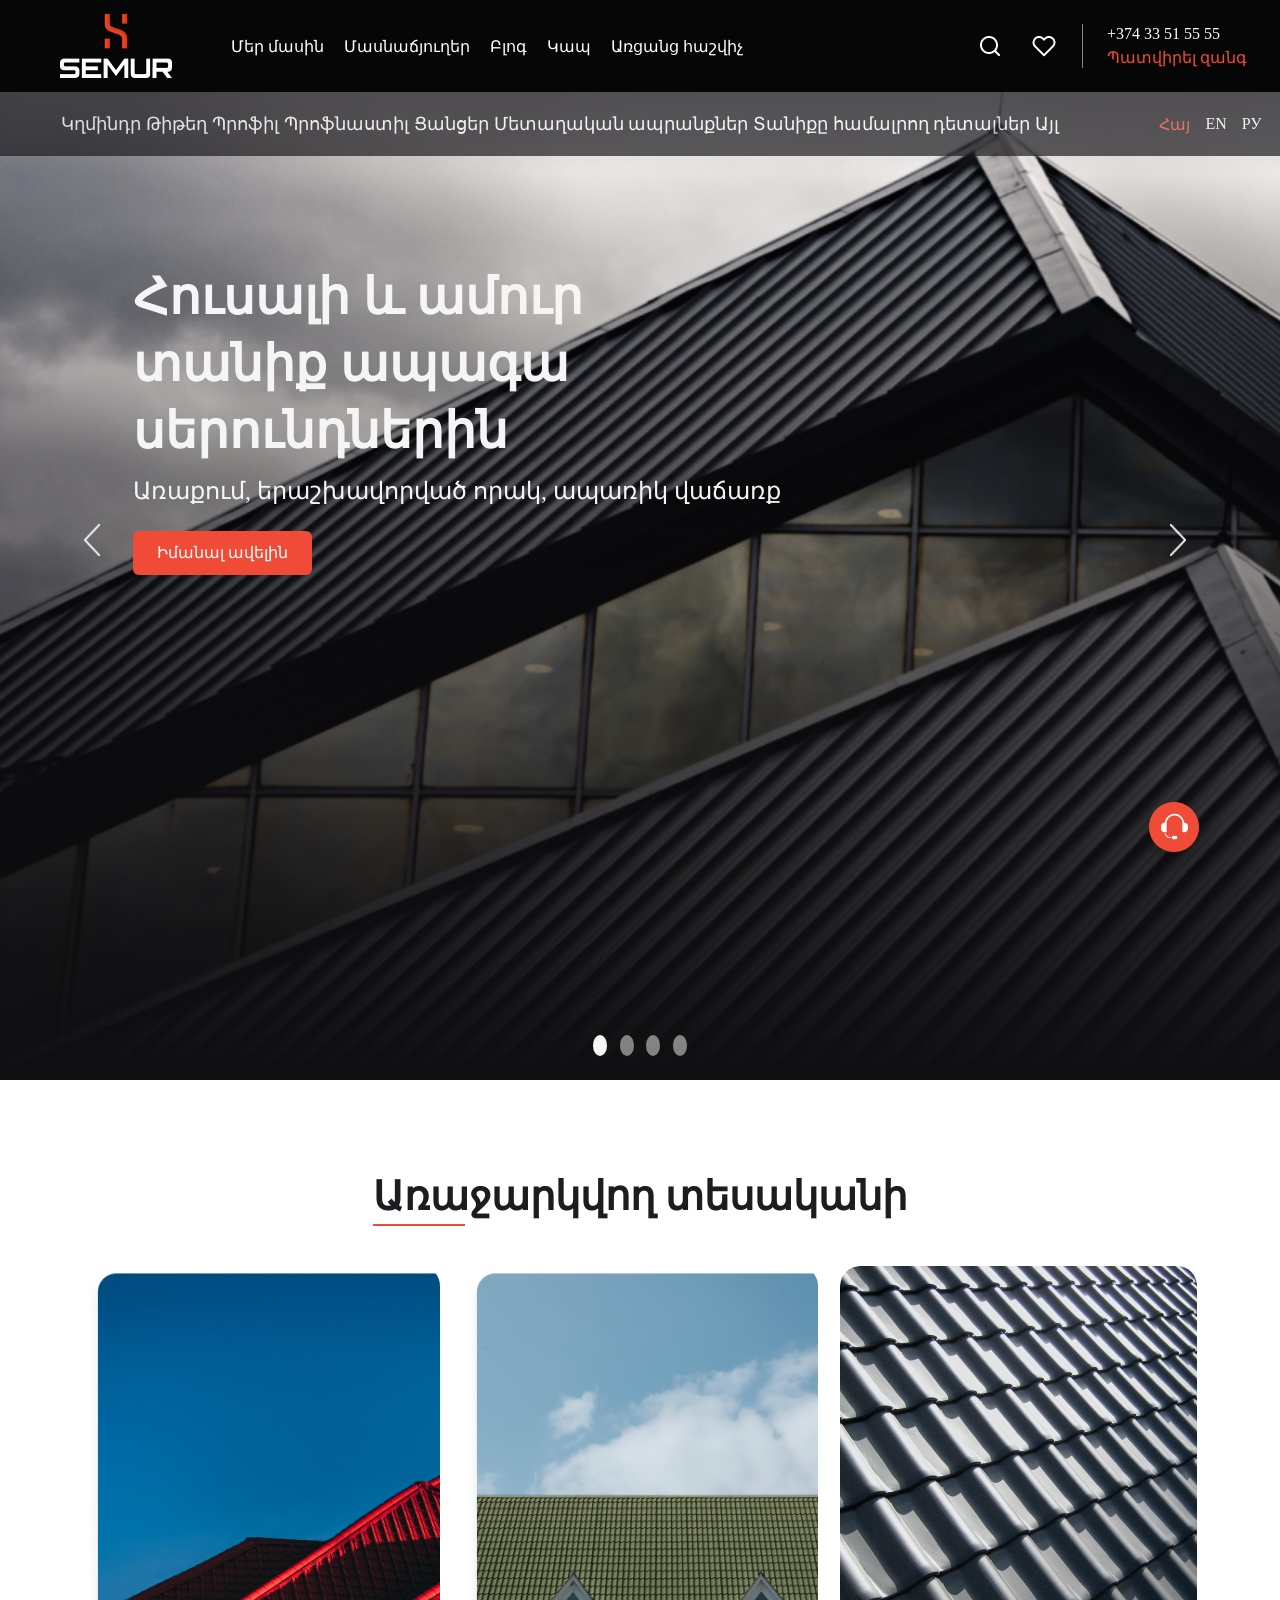
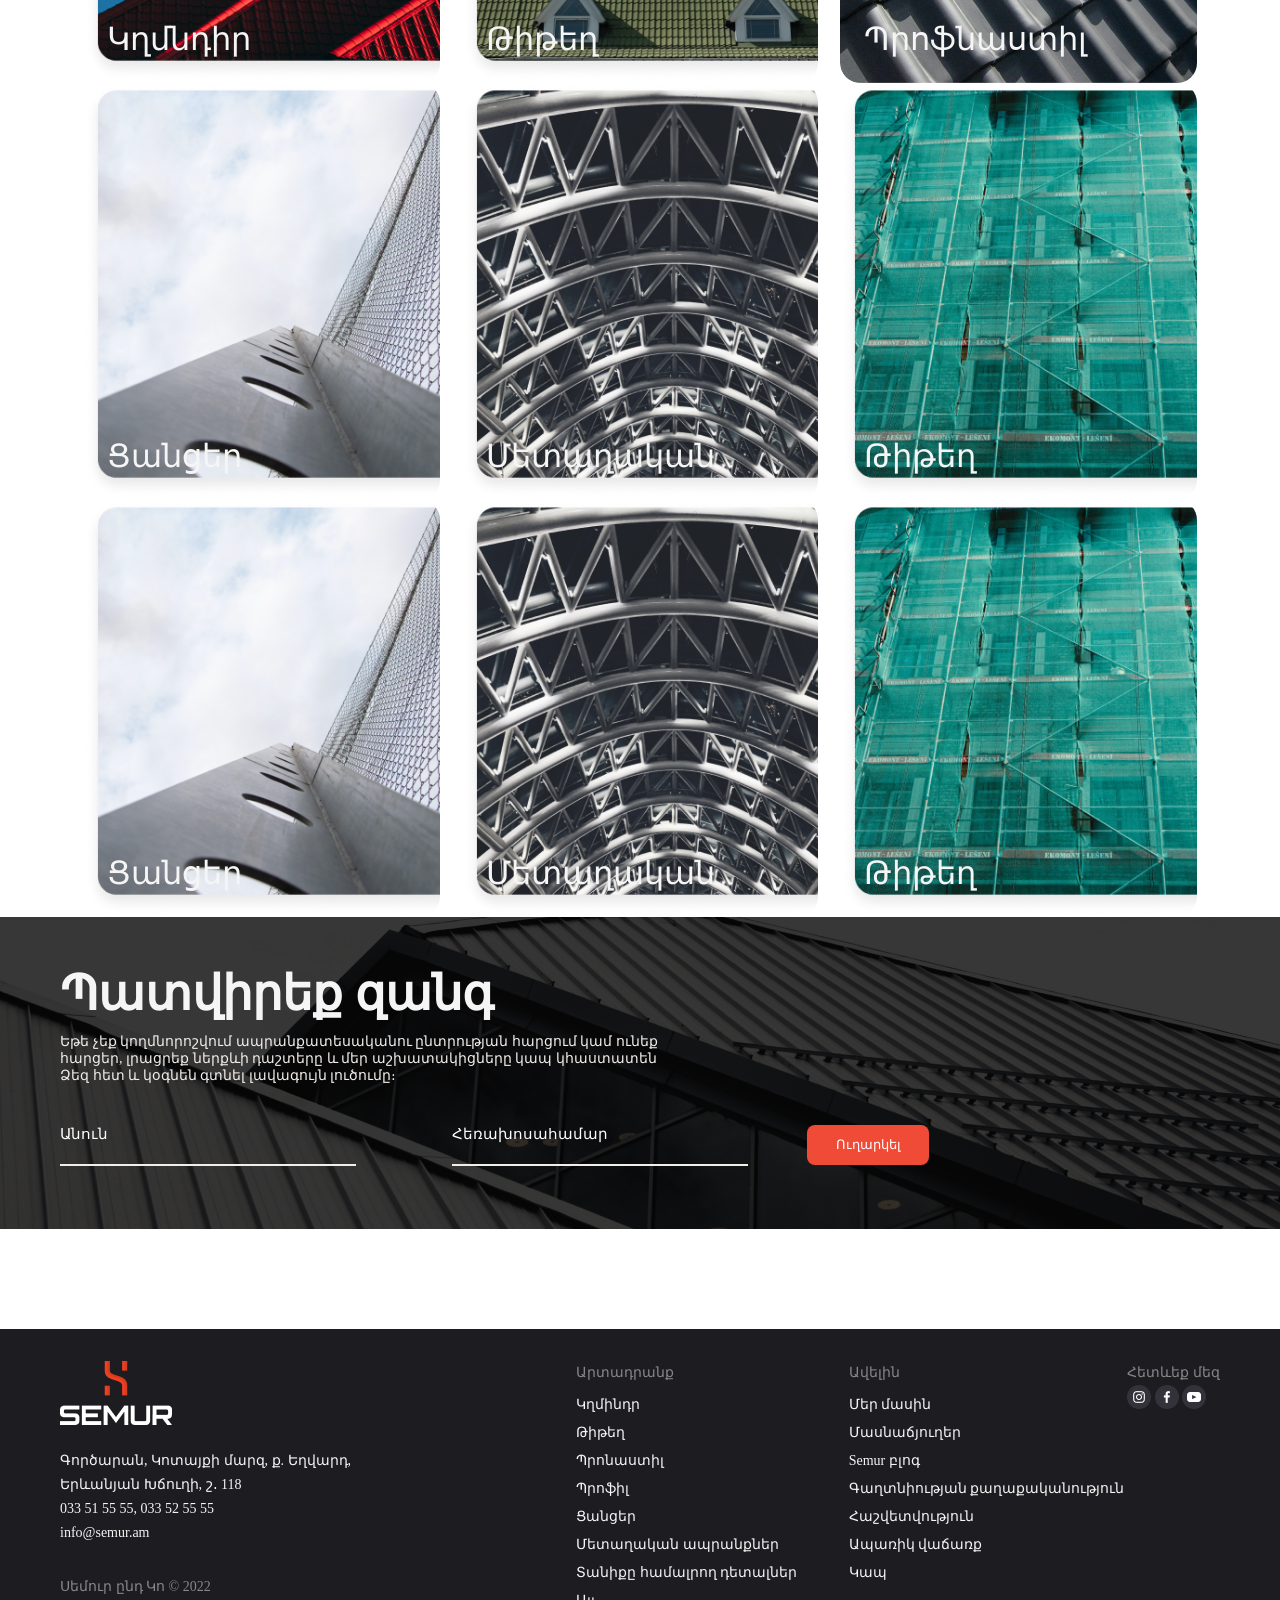
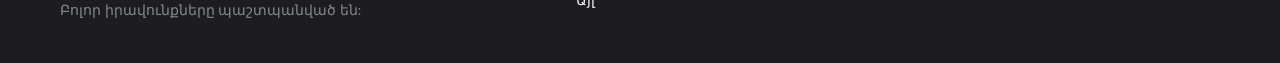
<file: index.html>
<!DOCTYPE html>
<html lang="en">

<head>
    <meta charset="UTF-8">
    <meta http-equiv="X-UA-Compatible" content="IE=edge">
    <meta name="viewport" content="width=device-width, initial-scale=1.0">
    <link rel="stylesheet" href="./css/style.css">
    <link rel="stylesheet" href="./css/mainAll.css">
    <link rel="stylesheet" href="./css/glxavorMedia768.css">
    <link rel="stylesheet" href="./css/respmenufooter768.css">
    <link rel="stylesheet" href="./css/glxavorMedia375.css">
    <link rel="stylesheet" href="./css/respmenufooter375.css">

        
    <title>Գլխավոր</title>
</head>

<body>
  <div class="header" id="header">
    <div class="logo" id="logo"><a href="index.html"></a></div>
    <a
      href="#"
      class="toggle-button"
      id="toggle-button"
      onclick="toggleNav(this)"
    >
      <span class="bar1"></span>
      <span class="bar2"></span>
      <span class="bar3"></span>
    </a>      <ul class="navbar" id="navbar">
      <li><a href="Apranq.html" class="resp-neu-li">Տեսականի</a><img src="./img/arrow-right-menu.png" class="arrow-right-menu"></li>
      <li><a href="About.html" >Մեր մասին</a><img src="./img/arrow-right-menu.png" class="arrow-right-menu"></li>
      <li><a href="Masnachyux.html">Մասնաճյուղեր</a><img src="./img/arrow-right-menu.png" class="arrow-right-menu"></li>
      <li><a href="Blog.html">Բլոգ</a><img src="./img/arrow-right-menu.png" class="arrow-right-menu"></li>
      <li><a href="Contact.html" >Կապ</a><img src="./img/arrow-right-menu.png" class="arrow-right-menu"></li>
      <li><a href="Hashvich.html">Առցանց հաշվիչ</a><img src="./img/arrow-right-menu.png" class="arrow-right-menu"></li>

      <div class="resp-menu-line"></div>
      <div class="resp-lang-menu">
        <a href="#" class="active">Հայ</a>
        <a href="Hashvichen.html">EN</a>
        <a href="Hashvichru.html">РУ</a>
      </div>
    </ul>

    <div class="language resp-lang">
      <a href="#" class="active">Հայ</a>
      <a href="Hashvichen.html">EN</a>
      <a href="Hashvichru.html">РУ</a>
    </div>
    <div class="icons">
      <img class="search_icon" src="./img/search.png" alt="" id="search" />
      <img class="heart_icon" id="heart_icon" src="./img//heart.png" alt="" />
    </div>
    <div class="line" id="line"></div>
    <div class="call" id="call">
      <a class="phone">+374 33 51 55 55</a>
      <a href="tel:+37433515555" class="order-call">Պատվիրել զանգ</a>
    </div>
  </div>
  <div class="search-box hidden" id="search-box">
      <div class="search-label">Որոնում</div>
      <div class="search-input-wrapper">
        <input class="search-input" type="text" name="" id="search-input" />
        <img id="search_icon-active" src="./img/activ-search.png" alt="" />
     </div>
    <div class="search-icon-close" id="close-search"><img src="./img/search-icon-close.png" alt=""></div>
  </div>
      <div class="second-menu">
          <div class="second-menu-navigation">
              <a href="#" class="sub-menu-a">Կղմինդր</a>
              <a href="#" class="sub-menu-a">Թիթեղ</a>
              <a href="#" class="sub-menu-a">Պրոֆիլ</a>
              <a href="#" class="sub-menu-a">Պրոֆնաստիլ</a>
              <a href="#" class="sub-menu-a">Ցանցեր</a>
              <a href="#" class="sub-menu-a">Մետաղական ապրանքներ</a>
              <a href="#" class="sub-menu-a">Տանիքը համալրող դետալներ</a>
              <a href="#" class="sub-menu-a">Այլ</a>
          </div>
          <div class="language">
              <a href="#" class="active">Հայ</a>
              <a href="#">EN</a>
              <a href="#">РУ</a>
          </div>
      </div>
    <div class="container-fluid slider">
        <div class="slider-row" style="left: 0">
            <div class="slider-item">
                <div class="slider-title">
                    Հուսալի և ամուր տանիք ապագա սերունդներին
                </div>
                <div class="slider-text">
                    Առաքում, երաշխավորված որակ, ապառիկ վաճառք
                </div>
                <button class="slider-button">Իմանալ ավելին</button>
            </div>
            <div class="slider-item">
                <div class="slider-title">
                    Հուսալի և ամուր տանիք ապագա սերունդներին
                </div>
                <div class="slider-text">
                    Առաքում, երաշխավորված որակ, ապառիկ վաճառք
                </div>
                <button class="slider-button">Իմանալ ավելին</button>
            </div>
            <div class="slider-item">
                <div class="slider-title">
                    Հուսալի և ամուր տանիք ապագա սերունդներին
                </div>
                <div class="slider-text">
                    Առաքում, երաշխավորված որակ, ապառիկ վաճառք
                </div>
                <button class="slider-button">Իմանալ ավելին</button>
            </div>
            <div class="slider-item">
                <div class="slider-title">
                    Հուսալի և ամուր տանիք ապագա սերունդներին
                </div>
                <div class="slider-text">
                    Առաքում, երաշխավորված որակ, ապառիկ վաճառք
                </div>
                <button class="slider-button">Իմանալ ավելին</button>
            </div>
        </div>
        <div class="arrow arrow-left"><img src="./img/tesakani/arrow-left.png" alt="arrow-left" class="arrowl"></div>
        <div class="arrow arrow-right"><img src="./img/tesakani/arrow-right.png" alt="arrow-right" class="arrowl"></div>
        <div class="slider-dots"></div>
    </div>

    <div class="title">
        Առաջարկվող տեսականի
    </div>
 

        
    <div class="product-list">
        <div class="product-1">
            <div class="product-items-text">Կղմնդիր</div>
        </div>
        <div class="product-2">
            <div class="product-items-text">Թիթեղ</div>
        </div>
        <div class="product-3">
            <div class="product-items-text">Պրոֆնաստիլ</div>
        </div>
        <div class="product-4">
            <div class="product-items-text">Ցանցեր</div>
        </div>
        <div class="product-5">
            <div class="product-items-text">Մետաղական</div>
        </div>
        <div class="product-6">
            <div class="product-items-text">Թիթեղ</div>
        </div>
        <div class="product-7">
            <div class="product-items-text">Ցանցեր</div>
        </div>
        <div class="product-8">
            <div class="product-items-text">Մետաղական</div>
        </div>
        <div class="product-9">
            <div class="product-items-text">Թիթեղ</div>
        </div>

    </div>


    <div class="glxavor-orderCall">
        <form action="/action_page.php" class="container-form-order">
          <h1 class="oder-call">Պատվիրեք զանգ</h1>
            <div class="oder-call-text">Եթե չեք կողմնորոշվում ապրանքատեսականու ընտրության հարցում կամ ունեք հարցեր, 
                լրացրեք ներքևի դաշտերը<span class="resp375"> և մեր աշխատակիցները կապ կհաստատեն Ձեզ հետ և կօգնեն գտնել լավագույն լուծումը։</span></div>
               <div class="inputBox-call">
                <div class="inputBox">
                    <span>Անուն</span>
                    <input type="text" required>
                </div>
                <div class="inputBox A-order">
                    <span>Հեռախոսահամար</span>
                    <input type="text" required>
                </div>
                <div class="inputBox B-order">
                    <button class="btn-callOrder">Ուղարկել</button>
                </div>
               </div>
               
        </form>
      </div>
   
      <div class="headphones-hover">
        <div class="headphones">
          <img src="./img/naushnik.png" alt="" />
        </div>
        <div class="hover-icons">
          <div class="hover-icon-watsup button">
            <a href="watsup:+374 33 51 55 55" target="_blank"><img src="./img/wUp.png" alt="" /></a>
          </div>
          <div class="hover-icon-messanger button">
           <a href="https://www.facebook.com/messages/t/100000024311828" target="_blank"><img src="./img/messanger-icon.png" alt="" /></a>
          </div>
          <div class="hover-icon-call button">
          <a href="tel:+374 33 51 55 55" target="_blank"><img src="./img/icon-hover-call.png" alt="tel" /></a>
          </div>
          <div class="hover-icon-mail button">
            <a href="mailto:@semur.am" target="_blank"><img src="./img/icon-hover-mail.png" alt="" /></a>
          </div>
          <div class="hover-icon-headphone button">
            <img src="./img/headphone-hover.png" alt="headphone" target="_blank" />
          </div>
        </div>
      </div>
    <div class="footer">
        <div class="info">
          <img src="./img/logo_semur.png" class="logo-semur" alt="logo" />
          <a href="#"
            >Գործարան, Կոտայքի մարզ, ք. Եղվարդ,<br />
            Երևանյան Խճուղի, շ․ 118
          </a>
          <a href="">033 51 55 55, 033 52 55 55</a>
          <a href="mailto: info@semur.am" target="blank">info@semur.am</a>
          <div class="resp-menu">
            <ul class="resp-menu-ul">
              <li><a href="Aparanq.html">Արտադրանք</a></li>
              <li><a href="About.html">Մեր մասին</a></li>
              <li><a href="Masnachyux.html">Մասնաճյուղեր</a></li>
              <li><a href="Contact.html">Կապ</a></li>
            </ul>
          </div>
          <div class="resp-hr"></div>
  
          <p class="copy">Սեմուր ընդ Կո © 2022</p>
          <p class="copy1">Բոլոր իրավունքները պաշտպանված են:</p>
        </div>
        <div class="container-footer">
          <div class="footer-items">
            <a>Արտադրանք</a>
            <a href="Apranq.html">Կղմինդր</a>
            <a href="Apranq.html">Թիթեղ</a>
            <a href="Apranq.html">Պրոնաստիլ</a>
            <a href="Apranq.html">Պրոֆիլ</a>
            <a href="Apranq.html">Ցանցեր</a>
            <a href="Apranq.html">Մետաղական ապրանքներ</a>
            <a href="Apranq.html">Տանիքը համալրող դետալներ</a>
            <a href="Apranq.html">Այլ</a>
          </div>
          <div class="footer-items footer-info">
            <a>Ավելին</a>
           <a href="About.html" class="about">Մեր մասին</a>          
            <a  href="Masnachyux.html" class="masnachyux">Մասնաճյուղեր</a>
            <a href="Blog.html">Semur բլոգ</a>
            <a href="#">Գաղտնիության քաղաքականություն</a>
            <a href="Hashvetvutyun.html">Հաշվետվություն</a>
            <a href="Aparik.html"> Ապառիկ վաճառք</a>
            <a href="Contact.html">Կապ </a>
          </div>
          <div class="resp-footer-line"></div>
  
          <div class="footer-items footer-img">
            <div class="social">
              <p>Հետևեք մեզ</p>
              <a target="_blank" href="https://www.instagram.com/semur.co/">
                <img src="./img/Instagram Icon.png" alt="Instagram" />
              </a>
              <a
                target="_blank"
                href="https://www.facebook.com/pages/category/Building-Materials/Semur-Co-118059506271527/"
              >
                <img src="./img/Facebook Icon.png" alt="Facebook" />
              </a>
              <a
                target="_blank"
                href="https://www.youtube.com/channel/UCRKkZQOBU7hrXgYhSgnRBNg"
              >
                <img src="./img/Youtube Icon.png" alt="Youtube" />
              </a>
            </div>
          </div>
        </div>
      </div>
   
    <script src="./js/main.js"></script>
    <script src="./js/style.js"></script>
</body>

</html>
</file>
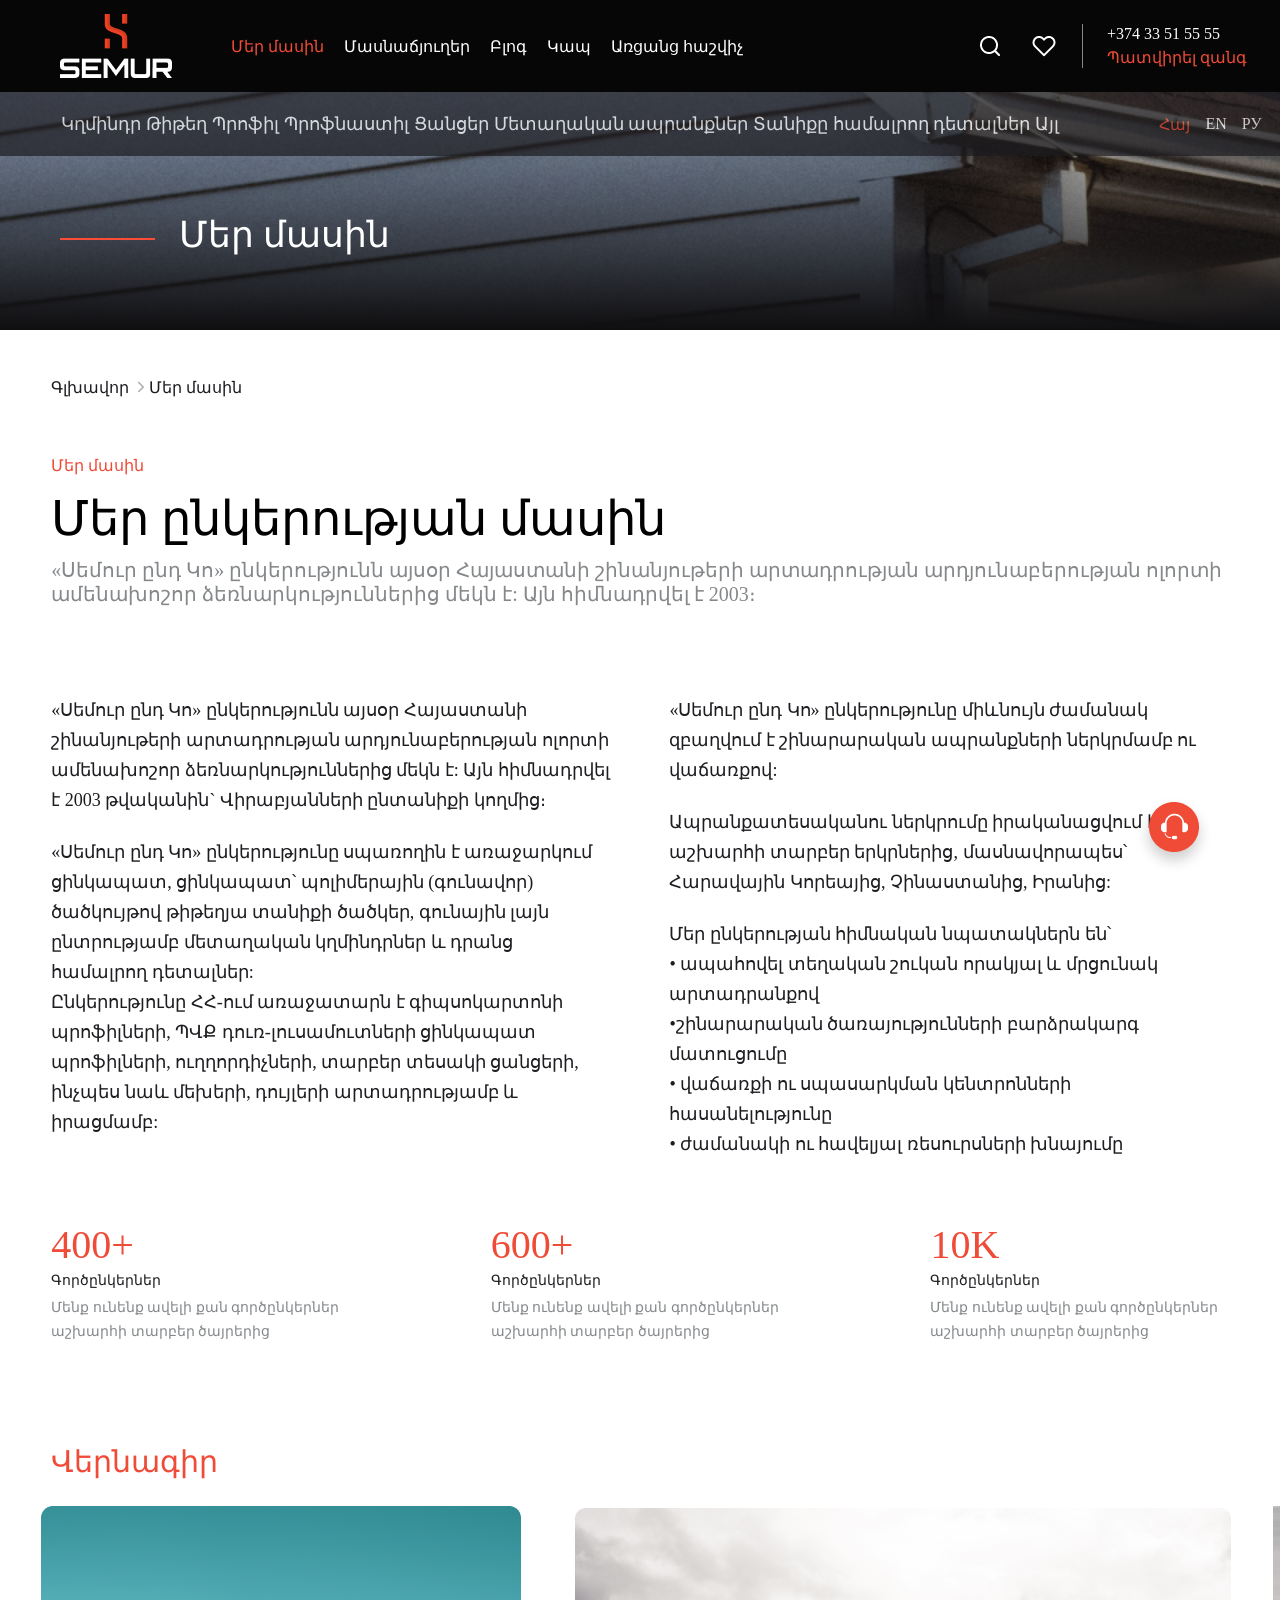
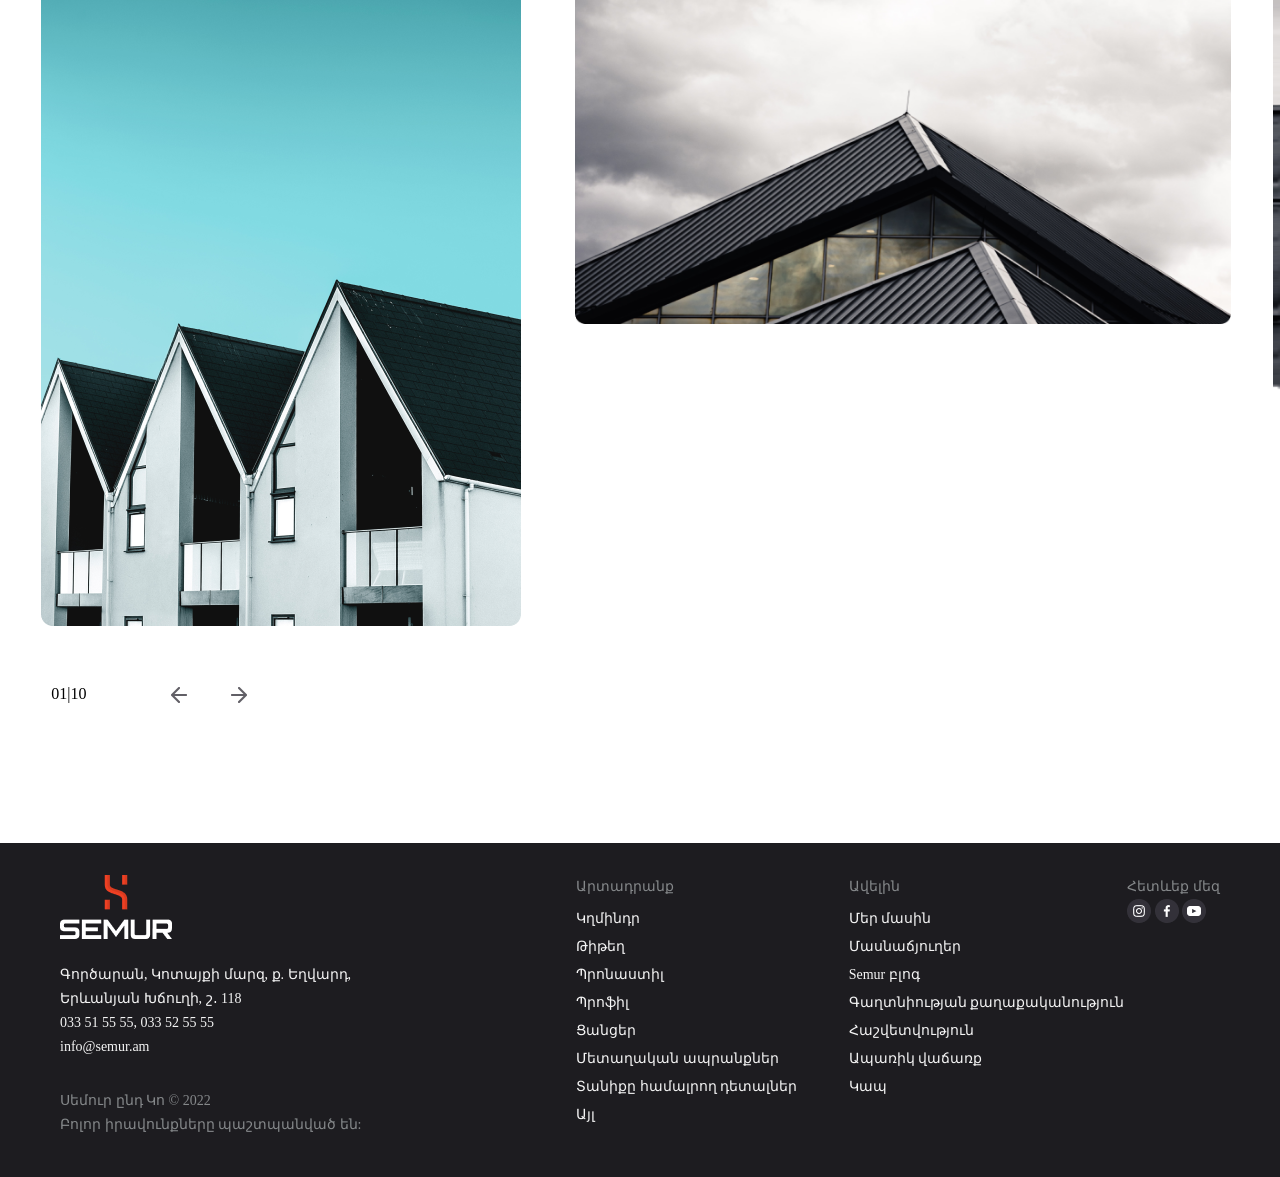
<file: About.html>
<!DOCTYPE html>
<html lang="en">
  <head>
    <meta charset="UTF-8" />
    <meta http-equiv="X-UA-Compatible" content="IE=edge" />
    <meta name="viewport" content="width=device-width, initial-scale=1.0" />
    <link rel="stylesheet" href="./css/aboutStyle.css" />
    <link rel="stylesheet" href="./css/mainAll.css">
    <link rel="stylesheet" href="./css/aboutMedia768.css" />
    <link rel="stylesheet" href="./css/respmenufooter768.css">
    <link rel="stylesheet" href="./css/aboutMedia375.css" />
    <link rel="stylesheet" href="./css/respmenufooter375.css">

    <title>Document</title>
  </head>
  <body>
    <div class="header" id="header">
      <div class="logo" id="logo"><a href="index.html"></a></div>
      <a
        href="#"
        class="toggle-button"
        id="toggle-button"
        onclick="toggleNav(this)"
      >
        <span class="bar1"></span>
        <span class="bar2"></span>
        <span class="bar3"></span>
      </a>      <ul class="navbar" id="navbar">
        <li><a href="Apranq.html" class="resp-neu-li">Տեսականի</a><img src="./img/arrow-right-menu.png" class="arrow-right-menu"></li>
        <li><a href="About.html"  class="active">Մեր մասին</a><img src="./img/arrow-right-menu.png" class="arrow-right-menu"></li>
        <li><a href="Masnachyux.html">Մասնաճյուղեր</a><img src="./img/arrow-right-menu.png" class="arrow-right-menu"></li>
        <li><a href="Blog.html">Բլոգ</a><img src="./img/arrow-right-menu.png" class="arrow-right-menu"></li>
        <li><a href="Contact.html" >Կապ</a><img src="./img/arrow-right-menu.png" class="arrow-right-menu"></li>
        <li><a href="Hashvich.html">Առցանց հաշվիչ</a><img src="./img/arrow-right-menu.png" class="arrow-right-menu"></li>
  
        <div class="resp-menu-line"></div>
        <div class="resp-lang-menu">
          <a href="#" class="active">Հայ</a>
          <a href="Hashvichen.html">EN</a>
          <a href="Hashvichru.html">РУ</a>
        </div>
      </ul>
  
      <div class="language resp-lang">
        <a href="#" class="active">Հայ</a>
        <a href="Hashvichen.html">EN</a>
        <a href="Hashvichru.html">РУ</a>
      </div>
      <div class="icons">
        <img class="search_icon" src="./img/search.png" alt="" id="search" />
        <img class="heart_icon" id="heart_icon" src="./img//heart.png" alt="" />
      </div>
      <div class="line" id="line"></div>
      <div class="call" id="call">
        <a class="phone">+374 33 51 55 55</a>
        <a href="tel:+37433515555" class="order-call">Պատվիրել զանգ</a>
      </div>
    </div>
    <div class="search-box hidden" id="search-box">
        <div class="search-label">Որոնում</div>
        <div class="search-input-wrapper">
          <input class="search-input" type="text" name="" id="search-input" />
          <img id="search_icon-active" src="./img/activ-search.png" alt="" />
       </div>
      <div class="search-icon-close" id="close-search"><img src="./img/search-icon-close.png" alt=""></div>
    </div>
        <div class="second-menu">
            <div class="second-menu-navigation">
                <a href="#" class="sub-menu-a">Կղմինդր</a>
                <a href="#" class="sub-menu-a">Թիթեղ</a>
                <a href="#" class="sub-menu-a">Պրոֆիլ</a>
                <a href="#" class="sub-menu-a">Պրոֆնաստիլ</a>
                <a href="#" class="sub-menu-a">Ցանցեր</a>
                <a href="#" class="sub-menu-a">Մետաղական ապրանքներ</a>
                <a href="#" class="sub-menu-a">Տանիքը համալրող դետալներ</a>
                <a href="#" class="sub-menu-a">Այլ</a>
            </div>
            <div class="language">
                <a href="#" class="active">Հայ</a>
                <a href="#">EN</a>
                <a href="#">РУ</a>
            </div>
        </div>
    <div class="menu_holder">
      <div class="text_center">
        <div class="border_div"></div>
        <p class="credit">Մեր մասին</p>
      </div>
    </div>
    <div class="container">
      <div class="texts">
          <p class="main">Գլխավոր
              <img src="./img/arrow.png" class="arrow">Մեր մասին
          </p>
      </div>
  
      <div class="container-text">
          <div>
              <div class="titleA-about">Մեր մասին</div>
              <div class="titleB-about">Մեր ընկերության մասին</div>
              <div class="titleC-about">«Սեմուր ընդ Կո»  ընկերությունն այսօր Հայաստանի շինանյութերի <span class="resp-about375">արտադրության արդյունաբերության ոլորտի ամենախոշոր ձեռնարկություններից մեկն է: Այն հիմնադրվել է 2003։</span>
              </div>
          </div>           
              <div class="content-about-text">
                  <div class="content-about-textA">
                      «Սեմուր ընդ Կո»  ընկերությունն այսօր Հայաստանի շինանյութերի արտադրության արդյունաբերության ոլորտի ամենախոշոր ձեռնարկություններից մեկն է: Այն հիմնադրվել է 2003 թվականին` Վիրաբյանների ընտանիքի կողմից։
                      <div class="content-about-textA-br">«Սեմուր ընդ Կո» ընկերությունը սպառողին է առաջարկում  ցինկապատ, ցինկապատ՝ պոլիմերային (գունավոր) ծածկույթով  թիթեղյա տանիքի ծածկեր, գունային լայն ընտրությամբ մետաղական կղմինդրներ և դրանց համալրող դետալներ:</div>
                      Ընկերությունը  ՀՀ-ում առաջատարն է գիպսոկարտոնի պրոֆիլների, ՊՎՔ դուռ-լուսամուտների ցինկապատ պրոֆիլների, ուղղորդիչների, տարբեր տեսակի ցանցերի, ինչպես նաև մեխերի, դույլերի արտադրությամբ և իրացմամբ: 
                  </div>
                  <div class="content-about-textB">
                      «Սեմուր ընդ Կո» ընկերությունը  միևնույն ժամանակ զբաղվում է շինարարական ապրանքների ներկրմամբ ու վաճառքով:
                     <div class="content-about-textB-br">
                          Ապրանքատեսականու  ներկրումը իրականացվում է աշխարհի տարբեր երկրներից, մասնավորապես՝ Հարավային Կորեայից, Չինաստանից, Իրանից:
                     </div> 
                     <div class="content-about-textC-br">
                      <ul class="contact-about-item">
                          Մեր ընկերության հիմնական նպատակներն են՝
                         <li>• ապահովել տեղական  շուկան որակյալ և մրցունակ արտադրանքով </li>  
                          <li>•շինարարական ծառայությունների բարձրակարգ մատուցումը </li>
                          <li>• վաճառքի ու սպասարկման կենտրոնների  հասանելությունը</li>
                          <li>• ժամանակի ու հավելյալ ռեսուրսների խնայումը </li>
                      </ul>
                     
                     </div>
                    
                  </div>
              </div>
          </div>


          <div class="items-about"> 
              <div class="items-aboutA">
                  <div class="item-aboutA">
                      400+
                  </div>
                  <div class="item-aboutB">
                      Գործընկերներ
                  </div>
                  <div class="item-aboutC">
                      Մենք ունենք ավելի քան գործընկերներ աշխարհի տարբեր ծայրերից
                  </div>
              </div>
              <div class="items-aboutB">
                  <div class="item-aboutA">
                      600+
                  </div>
                  <div class="item-aboutB">
                      Գործընկերներ
                  </div>
                  <div class="item-aboutC">
                      Մենք ունենք ավելի քան գործընկերներ աշխարհի տարբեր ծայրերից
                  </div>
              </div>
              <div class="items-aboutC">
                  <div class="item-aboutA">
                      10K
                  </div>
                  <div class="item-aboutB">
                      Գործընկերներ
                  </div>
                  <div class="item-aboutC">
                      Մենք ունենք ավելի քան գործընկերներ աշխարհի տարբեր ծայրերից
                  </div>
              </div>
          </div>

          <div class="about-items-img">
             <div class="about-item-img-title">Վերնագիր</div>
          <div class="aboutSlide">
              <div class="slide-item"><img src="./img/AboutItem1.png" alt="" class="about-item--img1"></div>
              <div class="slide-item"><img src="./img/AboutItem2.png" alt="" class="about-item--img2"></div>
              <div class="slide-item"><img src="./img/AboutItem3.png" alt="" class="about-item--img3"></div>
              <div class="slide-item"><img src="./img/AboutItem3.png" alt="" class="about-item--img3"></div>
              <div class="slide-item"><img src="./img/AboutItem2.png" alt="" class="about-item--img2"></div>
              <div class="slide-item"><img src="./img/AboutItem3.png" alt="" class="about-item--img3"></div> 
              <div class="slide-item"><img src="./img/AboutItem1.png" alt="" class="about-item--img1"></div>

          </div>
             <div class="pagination">
              <div class="page">0<span class="page-num"></span>|10</div>
              <div class="img-slide-arrow">
                  <img src="img/arrow-left.png" alt="arrow-left" class="img-slide-arrow1 prev">
                  <img src="img/arrow-right.png" alt="arrow-right" class="img-slide-arrow2 next">
              </div>
            </div>
    
          </div>
  </div>

  
  <div class="headphones-hover">
    <div class="headphones">
      <img src="./img/naushnik.png" alt="" />
    </div>
    <div class="hover-icons">
      <div class="hover-icon-watsup button">
        <a href="watsup:+374 33 51 55 55" target="_blank"><img src="./img/wUp.png" alt="" /></a>
      </div>
      <div class="hover-icon-messanger button">
       <a href="https://www.facebook.com/messages/t/100000024311828" target="_blank"><img src="./img/messanger-icon.png" alt="" /></a>
      </div>
      <div class="hover-icon-call button">
      <a href="tel:+374 33 51 55 55" target="_blank"><img src="./img/icon-hover-call.png" alt="tel" /></a>
      </div>
      <div class="hover-icon-mail button">
        <a href="mailto:@semur.am" target="_blank"><img src="./img/icon-hover-mail.png" alt="" /></a>
      </div>
      <div class="hover-icon-headphone button">
        <img src="./img/headphone-hover.png" alt="headphone" target="_blank" />
      </div>
    </div>
  </div>
    
     <div class="footer">
      <div class="info">
        <img src="./img/logo_semur.png" class="logo-semur" alt="logo" />
        <a href="#"
          >Գործարան, Կոտայքի մարզ, ք. Եղվարդ,<br />
          Երևանյան Խճուղի, շ․ 118
        </a>
        <a href="">033 51 55 55, 033 52 55 55</a>
        <a href="mailto: info@semur.am" target="blank">info@semur.am</a>
        <div class="resp-menu">
          <ul class="resp-menu-ul">
            <li><a href="Apranq.html">Արտադրանք</a></li>
            <li><a href="About.html">Մեր մասին</a></li>
            <li><a href="Masnachyux.html">Մասնաճյուղեր</a></li>
            <li><a href="Contact.html">Կապ</a></li>
          </ul>
        </div>
        <div class="resp-hr"></div>

        <p class="copy">Սեմուր ընդ Կո © 2022</p>
        <p class="copy1">Բոլոր իրավունքները պաշտպանված են:</p>
      </div>
      <div class="container-footer">
        <div class="footer-items">
          <a>Արտադրանք</a>
          <a href="Apranq.html">Կղմինդր</a>
          <a href="Apranq.html">Թիթեղ</a>
          <a href="Apranq.html">Պրոնաստիլ</a>
          <a href="Apranq.html">Պրոֆիլ</a>
          <a href="Apranq.html">Ցանցեր</a>
          <a href="Apranq.html">Մետաղական ապրանքներ</a>
          <a href="Apranq.html">Տանիքը համալրող դետալներ</a>
          <a href="Apranq.html">Այլ</a>
        </div>
        <div class="footer-items footer-info">
          <a>Ավելին</a>
         <a href="About.html" class="about active">Մեր մասին</a>          
          <a  href="Masnachyux.html" class="masnachyux">Մասնաճյուղեր</a>
          <a href="Blog.html">Semur բլոգ</a>
          <a href="#">Գաղտնիության քաղաքականություն</a>
          <a href="Hashvetvutyun.html">Հաշվետվություն</a>
          <a href="Aparik.html"> Ապառիկ վաճառք</a>
          <a href="Contact.html">Կապ </a>
        </div>
        <div class="resp-footer-line"></div>

        <div class="footer-items footer-img">
          <div class="social">
            <p>Հետևեք մեզ</p>
            <a target="_blank" href="https://www.instagram.com/semur.co/">
              <img src="./img/Instagram Icon.png" alt="Instagram" />
            </a>
            <a
              target="_blank"
              href="https://www.facebook.com/pages/category/Building-Materials/Semur-Co-118059506271527/"
            >
              <img src="./img/Facebook Icon.png" alt="Facebook" />
            </a>
            <a
              target="_blank"
              href="https://www.youtube.com/channel/UCRKkZQOBU7hrXgYhSgnRBNg"
            >
              <img src="./img/Youtube Icon.png" alt="Youtube" />
            </a>
          </div>
        </div>
      </div>
    </div>
 
    <script src="./js/style.js"></script>
    <script src="./js/script.js"></script>
  </body>
</html>
</file>
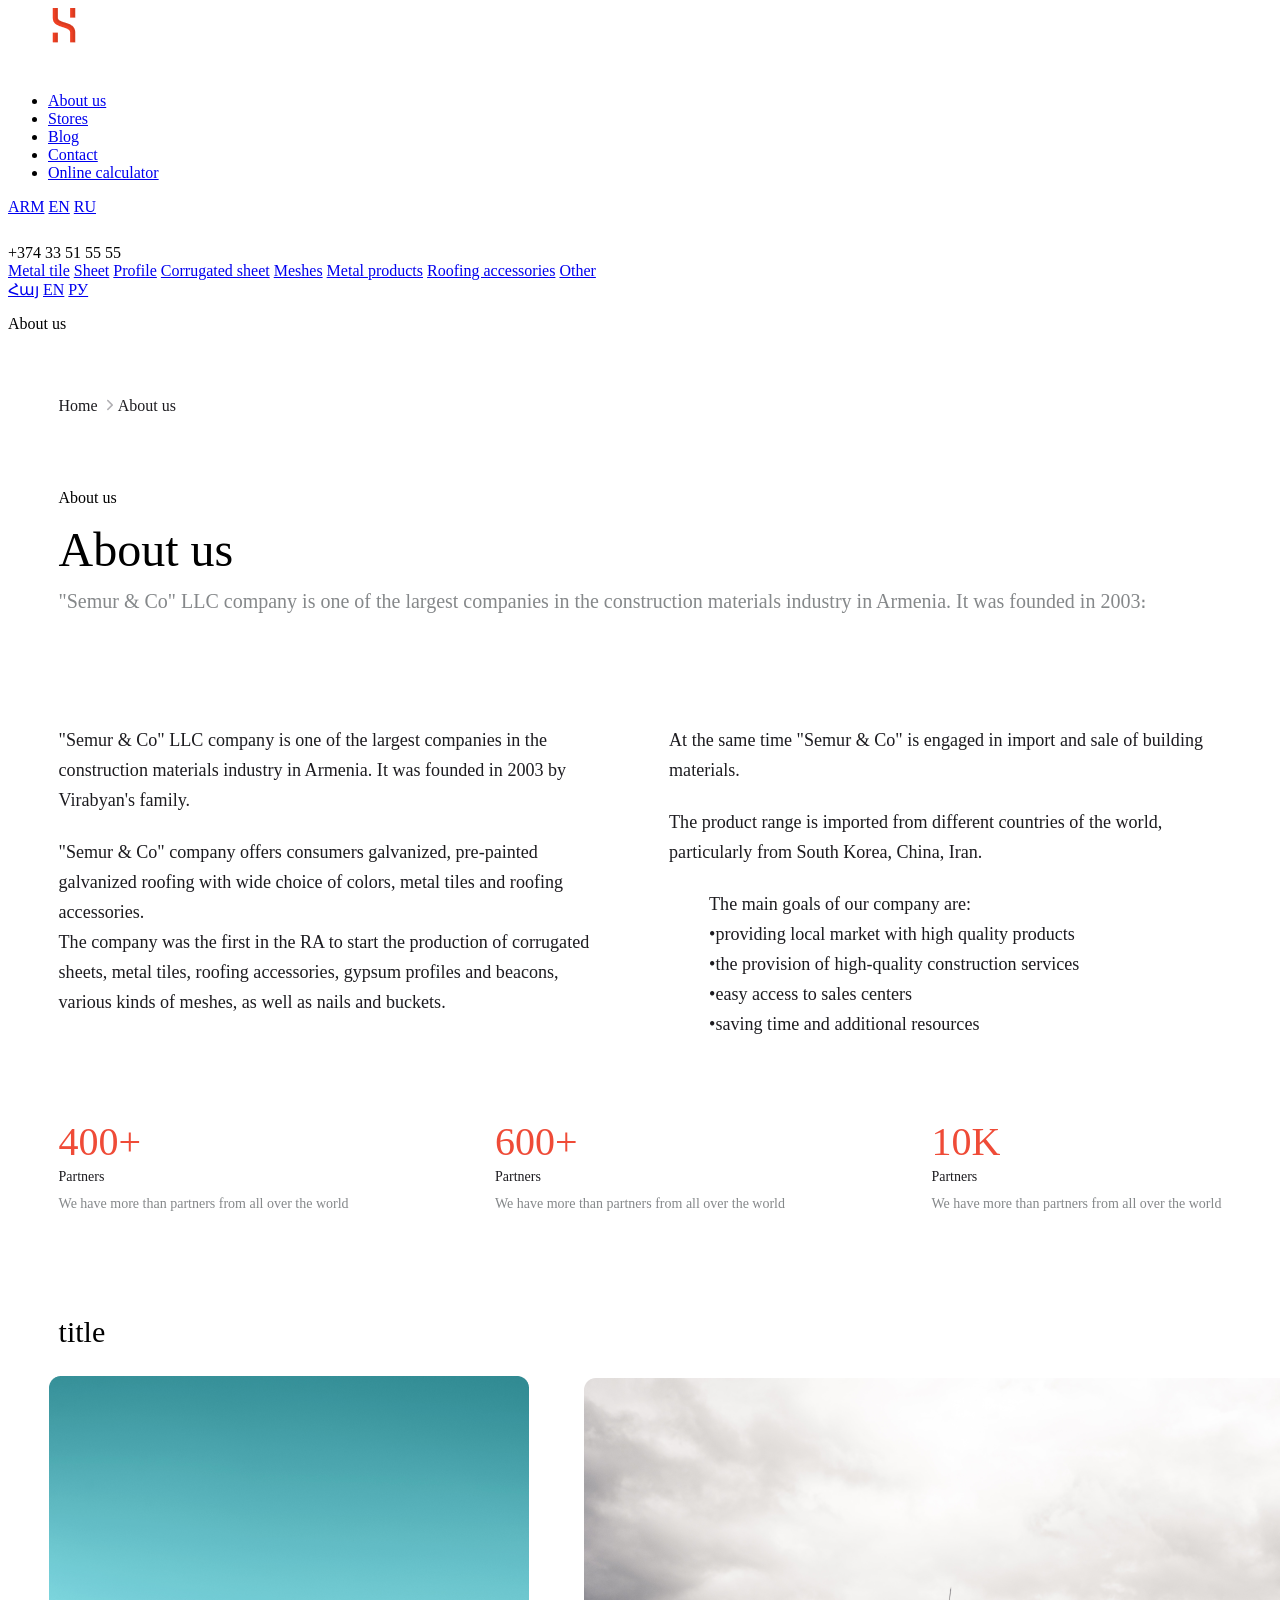
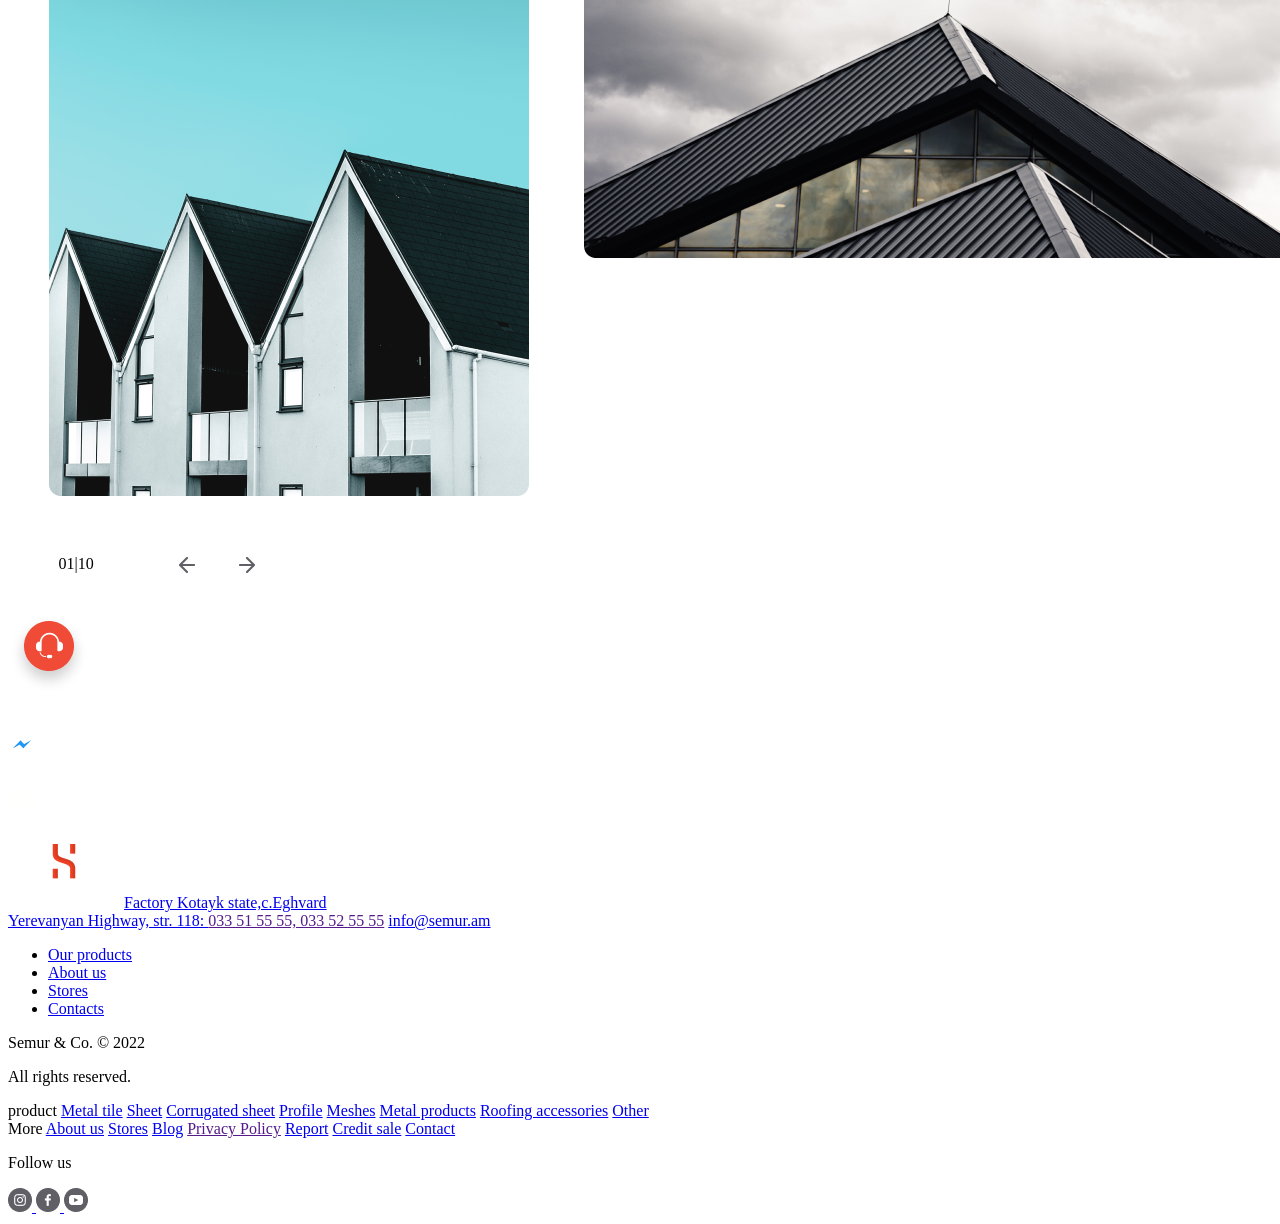
<file: Abouten.html>
<!DOCTYPE html>
<html lang="en">
<head>
    <meta charset="UTF-8">
    <meta http-equiv="X-UA-Compatible" content="IE=edge">
    <meta name="viewport" content="width=device-width, initial-scale=1.0">
    <link rel="stylesheet" href="css/aboutStyle.css">
   
    <link rel="stylesheet" href="css/aboutMedia768.css">
    <link rel="stylesheet" href="css/aboutMedia375.css"> 
      
     <title>Document</title>
</head>
<body>
        <div class="header">
        <div class="logo"><a href="index.html"><img src="./img/Logo.png"></a></div>
        <a href="" class="toggle-button" onclick="toggleNav(this)">
          <span class="bar1"></span>
          <span class="bar2"></span>
          <span class="bar3"></span>
        </a>

        <ul class="navbar">
            <li><a href="Abouten.html" class="active">About us</a> </li>
            <li><a href="Masnachyuxen.html">Stores</a> </li>
            <li><a href="Blogen.html">Blog</a> </li>
            <li><a href="Contacten.html">Contact</a></li>
            <li><a href="Hashvichen.html">Online calculator</a></li>
        </ul>
        <div class="language resp-lang">
            <a href="About.html">ARM</a>
            <a href="Abouten.html"class="active">EN</a>
            <a href="Aboutru.html">RU</a>
        </div>
        <div class="icons">
            <img class="search_icon" src="./img/search.png" alt="">
            <img class="heart_icon" src="./img//heart.png" alt="">
        </div>
        <div class="line"></div>
        <div class="call">
            <a class="phone">+374 33 51 55 55</a></a>
        </div>
    </div>
    <div class="second-menu">
        <div class="second-menu-navigation">
             <a href="Apranq.html" class="sub-menu-a">Metal tile</a>
            <a href="Apranq.html" class="sub-menu-a">Sheet</a>
            <a href="Apranq.html" class="sub-menu-a">Profile</a>
            <a href="Apranq.html" class="sub-menu-a">Corrugated sheet</a>
            <a href="Apranq.html" class="sub-menu-a">Meshes</a>
            <a href="Apranq.html" class="sub-menu-a">Metal products</a>
            <a href="Apranq.html" class="sub-menu-a">Roofing accessories</a>
            <a href="Apranq.html" class="sub-menu-a">Other</a>
        </div>
        <div class="language">
            <a href="About.html">Հայ</a>
            <a href="Abouten.html" class="active">EN</a>
            <a href="Aboutru.html">РУ</a>
        </div>
    </div>
    <div class="menu_holder">
        <div class="text_center">
            <div class="border_div"></div>
            <p class="credit">About us</p>
        </div>
    </div>
    <div class="container">
        <div class="texts">
            <p class="main">Home
                <img src="./img/arrow.png" class="arrow">About us
            </p>
        </div>
    
        <div class="container-text">
            <div>
                <div class="titleA-about">About us</div>
                <div class="titleB-about">About us</div>
                <div class="titleC-about">"Semur & Co" LLC company is one of the largest companies<span class="resp-about375"> in the construction materials industry in Armenia. It was founded in 2003։</span>
                </div>
            </div>           
                <div class="content-about-text">
                    <div class="content-about-textA">
                        "Semur & Co" LLC company is one of the largest companies in the construction materials industry in Armenia. It was founded in 2003 by Virabyan's family.
                        <div class="content-about-textA-br">"Semur & Co" company offers consumers galvanized, pre-painted galvanized roofing with wide choice of colors, metal tiles and roofing accessories.</div>
                        The company was the first in the RA to start the production of corrugated sheets, metal tiles, roofing accessories, gypsum profiles and beacons, various kinds of meshes, as well as nails and buckets. 
                    </div>
                    <div class="content-about-textB">
                        At the same time "Semur & Co" is engaged in import and sale of building materials.
                       <div class="content-about-textB-br">
                        The product range is imported from different countries of the world, particularly from South Korea, China, Iran.
                       </div> 
                       <div class="content-about-textC-br">
                        <ul class="contact-about-item">
                            The main goals of our company are:
                           <li>•providing local market with high quality products </li>  
                            <li>•the provision of high-quality construction services </li>
                            <li>•easy access to sales centers</li>
                            <li>•saving time and additional resources</li>
                        </ul>
                       
                       </div>
                      
                    </div>
                </div>
            </div>


            <div class="items-about"> 
                <div class="items-aboutA">
                    <div class="item-aboutA">
                        400+
                    </div>
                    <div class="item-aboutB">
                        Partners
                    </div>
                    <div class="item-aboutC">
                        We have more than partners from all over the world
                    </div>
                </div>
                <div class="items-aboutB">
                    <div class="item-aboutA">
                        600+
                    </div>
                    <div class="item-aboutB">
                        Partners
                    </div>
                    <div class="item-aboutC">
                        We have more than partners from all over the world
                    </div>
                </div>
                <div class="items-aboutC">
                    <div class="item-aboutA">
                        10K
                    </div>
                    <div class="item-aboutB">
                        Partners
                    </div>
                    <div class="item-aboutC">
                        We have more than partners from all over the world
                    </div>
                </div>
            </div>

            <div class="about-items-img">
               <div class="about-item-img-title">title</div>
               <div class="aboutSlide">
                <div class="slide-item"><img src="./img/AboutItem1.png" alt="" class="about-item--img1"></div>
                <div class="slide-item"><img src="./img/AboutItem2.png" alt="" class="about-item--img2"></div>
                <div class="slide-item"><img src="./img/AboutItem3.png" alt="" class="about-item--img3"></div>
                <div class="slide-item"><img src="./img/AboutItem3.png" alt="" class="about-item--img3"></div>
                <div class="slide-item"><img src="./img/AboutItem2.png" alt="" class="about-item--img2"></div>
                <div class="slide-item"><img src="./img/AboutItem3.png" alt="" class="about-item--img3"></div> 
                <div class="slide-item"><img src="./img/AboutItem1.png" alt="" class="about-item--img1"></div>
            </div>
            <div class="pagination">

                <div class="page">0<span class="page-num"></span>|10</div>
                <div class="img-slide-arrow">
                    <img src="img/arrow-left.png" alt="arrow-left" class="img-slide-arrow1 prev">
                    <img src="img/arrow-right.png" alt="arrow-right" class="img-slide-arrow2 next">
                </div>
              </div>
           
        </div>
      
            </div>
    </div>
  
   
  
  <div class="headphones-hover">
    <div class="headphones">
      <img src="./img/naushnik.png" alt="" />
    </div>
    <div class="hover-icons">
      <div class="hover-icon-watsup button">
        <a href="watsup:+374 33 51 55 55" target="_blank"><img src="./img/wUp.png" alt="" /></a>
      </div>
      <div class="hover-icon-messanger button">
       <a href="https://www.facebook.com/messages/t/100000024311828" target="_blank"><img src="./img/messanger-icon.png" alt="" /></a>
      </div>
      <div class="hover-icon-call button">
      <a href="tel:+374 33 51 55 55" target="_blank"><img src="./img/icon-hover-call.png" alt="tel" /></a>
      </div>
      <div class="hover-icon-mail button">
        <a href="mailto:@semur.am" target="_blank"><img src="./img/icon-hover-mail.png" alt="" /></a>
      </div>
      <div class="hover-icon-headphone button">
        <img src="./img/headphone-hover.png" alt="headphone" target="_blank" />
      </div>
    </div>
  </div>
    
    <div class="footer">
        <div class="info">
          <img src="./img/logo_semur.png" class="logo-semur" alt="logo" />
          <a href="#">Factory Kotayk state,c.Eghvard<br /> Yerevanyan Highway, str. 118:
          </a>
          <a href="">033 51 55 55, 033 52 55 55</a>
          <a href="mailto: info@semur.am" target="blank">info@semur.am</a>
          <div class="resp-menu">
              <ul class="resp-menu-ul">
                <li><a href="Aparanqen.html">Our products</a></li>
                <li><a href="Abouten.html">About us</a></li>
                <li><a href="Masnachyuxen.html">Stores</a></li>
                <li><a href="Contacten.html">Contacts</a></li>
              </ul>
          </div>
          <div class="resp-hr"></div>


          <p class="copy">Semur & Co. © 2022</p>
          <p class="copy1">All rights reserved.</p>
        </div>
        <div class="container-footer">
          <div class="footer-items">
            <a>product</a>
            <a href="Apranq.html">Metal tile</a>
            <a href="Apranq.html">Sheet</a>
            <a href="Apranq.html">Corrugated sheet</a>
            <a href="Apranq.html">Profile</a>
            <a href="Apranq.html">Meshes</a>
            <a href="Apranq.html">Metal products</a>
            <a href="Apranq.html">Roofing accessories</a>
            <a href="Apranq.html">Other</a>
          </div>
          <div class="footer-items footer-info">
            <a>More</a>
           <a href="Abouten.html">About us</a>
            <a href="Masnachyuxen.html" class="active">Stores</a>
            <a href="Blogen.html">Blog</a>
            <a href="">Privacy Policy</a>
            <a href="Hashvetvutyunen.html">Report</a>
            <a href="Apariken.html"> Credit sale</a>
            <a href="Contacten.html">Contact </a>
          </div>
          <div class="resp-footer-line"></div>

          <div class="footer-items footer-img">
            <div class="social">
              <p>Follow us</p>
              <a target="_blank" href="https://www.instagram.com/semur.co/">
                <img src="./img/Instagram Icon.png" alt="Instagram" />
              </a>
              <a target="_blank" href="https://www.facebook.com/pages/category/Building-Materials/Semur-Co-118059506271527/">
                <img src="./img/Facebook Icon.png" alt="Facebook" />
              </a>
              <a target="_blank" href="https://www.youtube.com/channel/UCRKkZQOBU7hrXgYhSgnRBNg">
                <img src="./img/Youtube Icon.png" alt="Youtube" />
              </a>
            </div>
          </div>
        </div>
      </div>
    
    <script src="js/main.js"></script>
    <script src="./js/script.js"></script>
</body>
</html>
</file>
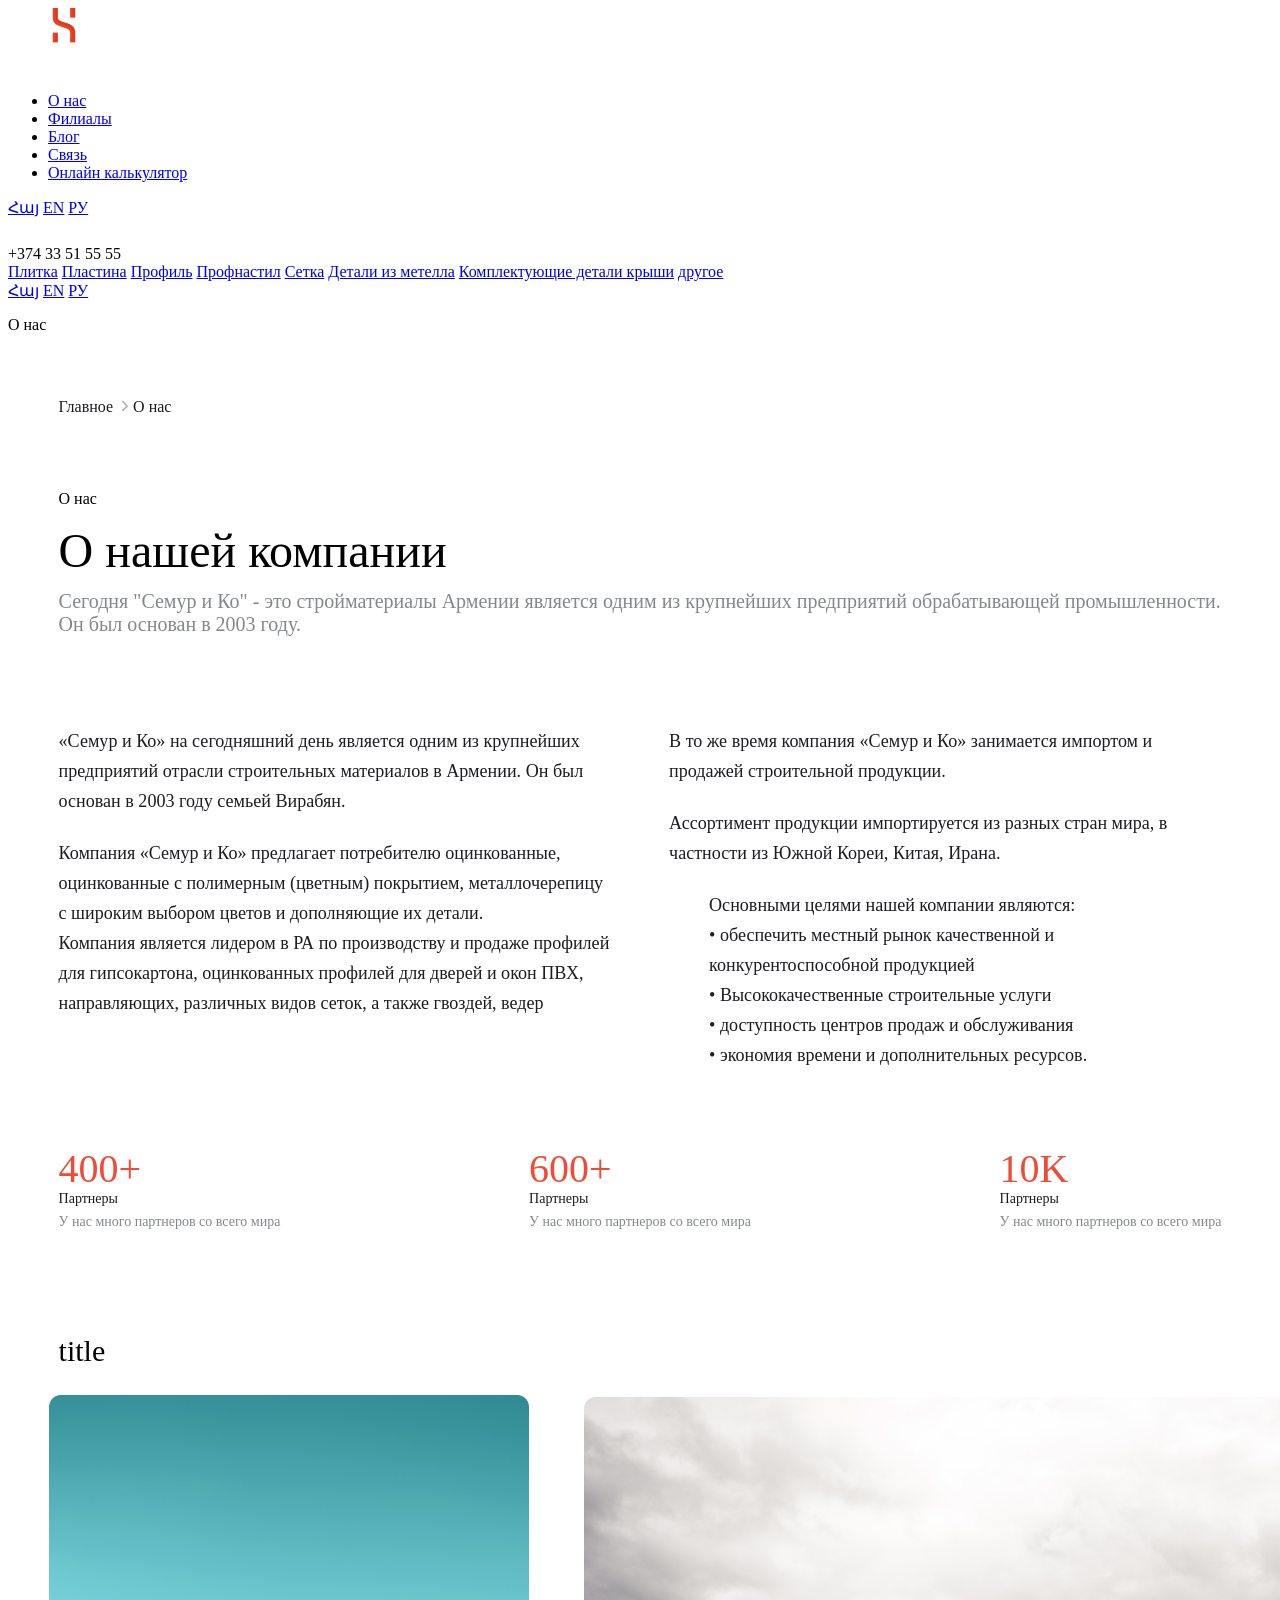
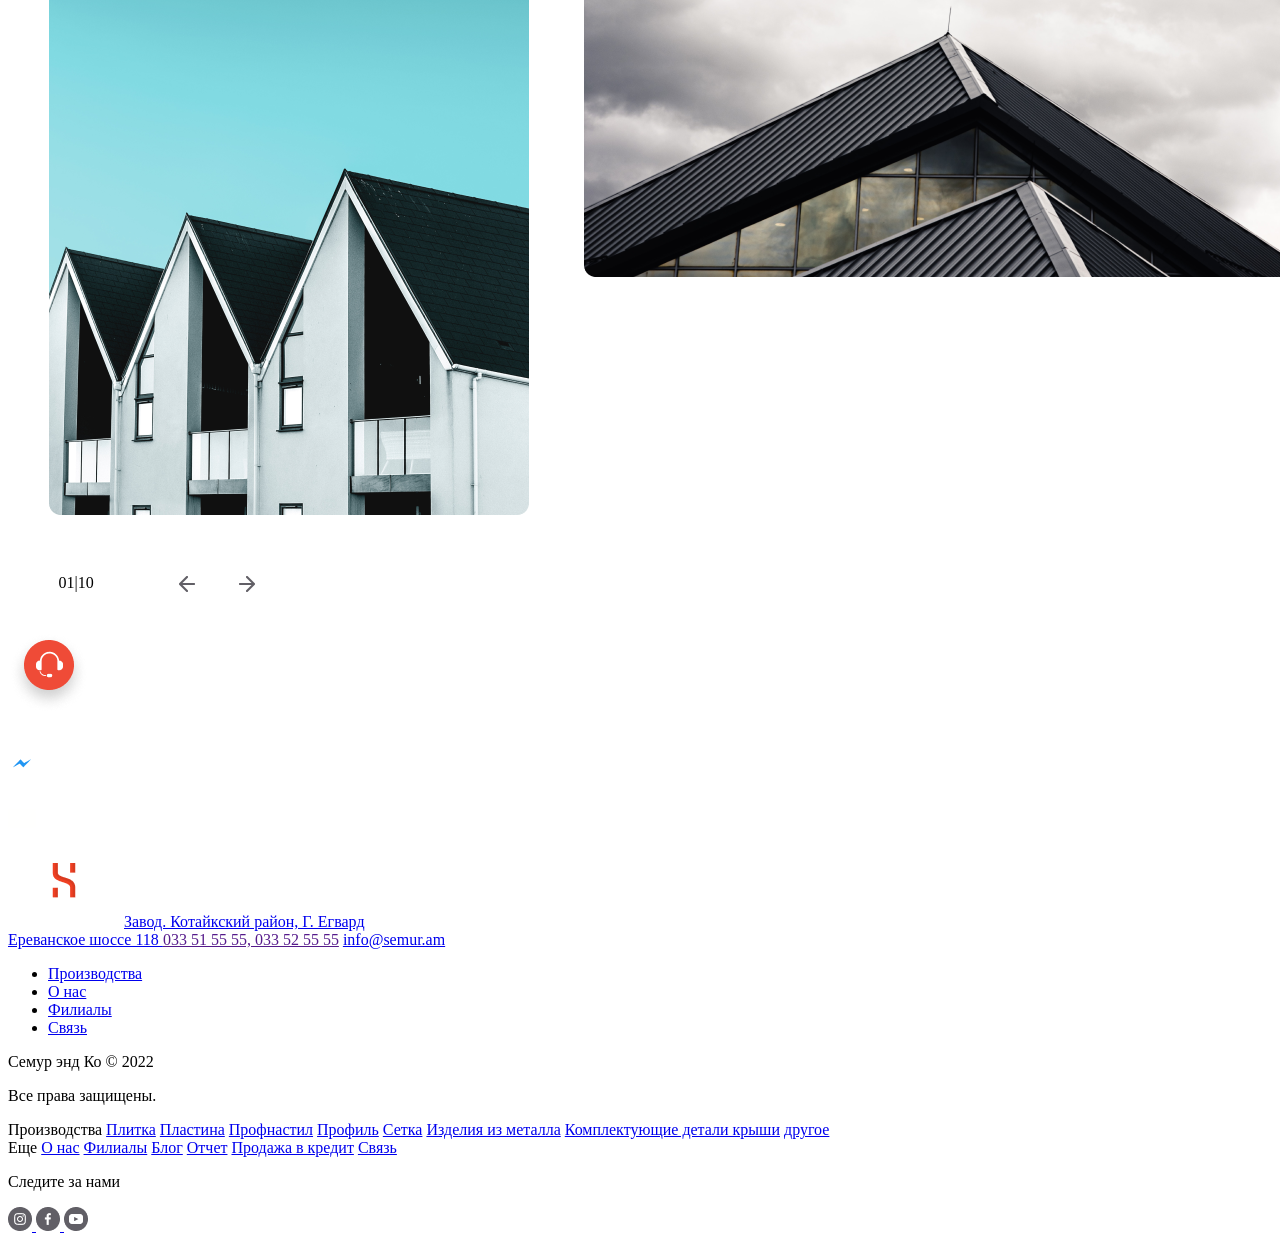
<file: Aboutru.html>
<!DOCTYPE html>
<html lang="en">
<head>
    <meta charset="UTF-8">
    <meta http-equiv="X-UA-Compatible" content="IE=edge">
    <meta name="viewport" content="width=device-width, initial-scale=1.0">
    <link rel="stylesheet" href="css/aboutStyle.css">
   
    <link rel="stylesheet" href="css/aboutMedia768.css">
    <link rel="stylesheet" href="css/aboutMedia375.css"> 
      
     <title>Document</title>
</head>
<body>
        <div class="header">

 <div class="logo"><a href="index.html"><img src="./img/Logo.png"></a></div>
 <a href="" class="toggle-button" onclick="toggleNav(this)">
   <span class="bar1"></span>
   <span class="bar2"></span>
   <span class="bar3"></span>
 </a>
        <ul class="navbar">
            <li><a href="Aboutru.html" class="active">О нас</a> </li>
            <li><a href="Masnachyuxru.html">Филиалы</a> </li>
            <li><a href="Blogru.html">Блог</a> </li>
            <li><a href="Contactru.html">Связь</a></li>
            <li><a href="Hashvichru.html">Онлайн калькулятор</a></li>
        </ul>
        <div class="language resp-lang">
           <a href="About.html">Հայ</a>
            <a href="Abouten.html">EN</a>
            <a href="Aboutre.html" class="active">РУ</a>
        </div>
        <div class="icons">
            <img class="search_icon" src="./img/search.png" alt="">
            <img class="heart_icon" src="./img//heart.png" alt="">
        </div>
        <div class="line"></div>
        <div class="call">
            <a class="phone">+374 33 51 55 55</a></a>
        </div>
    </div>
    <div class="second-menu">
        <div class="second-menu-navigation">
            <a href="Apranq.html" class="sub-menu-a">Плитка</a>
            <a href="Apranq.html" class="sub-menu-a">Пластина</a>
            <a href="Apranq.html" class="sub-menu-a">Профиль</a>
            <a href="Apranq.html" class="sub-menu-a">Профнастил</a>
            <a href="Apranq.html" class="sub-menu-a">Сетка</a>
            <a href="Apranq.html" class="sub-menu-a">Детали из метелла</a>
            <a href="Apranq.html" class="sub-menu-a">Комплектующие детали крыши</a>
            <a href="Apranq.html" class="sub-menu-a">другое</a>
        </div>
        <div class="language">
            <a href="About.html">Հայ</a>
            <a href="Abouten.html">EN</a>
            <a href="Aboutre.html"  class="active">РУ</a>
        </div>
    </div>
    <div class="menu_holder">
        <div class="text_center">
            <div class="border_div"></div>
            <p class="credit">О нас</p>
        </div>
    </div>
    <div class="container">
        <div class="texts">
            <p class="main">Главное
                <img src="./img/arrow.png" class="arrow">О нас
            </p>
        </div>
    
        <div class="container-text">
            <div>
                <div class="titleA-about">О нас</div>
                <div class="titleB-about">О нашей компании</div>
                <div class="titleC-about">Сегодня "Семур и Ко" - это стройматериалы Армении <span class="resp-about375">является одним из крупнейших предприятий обрабатывающей промышленности. Он был основан в 2003 году.</span>
                </div>
            </div>           
                <div class="content-about-text">
                    <div class="content-about-textA">
                        «Семур и Ко» на сегодняшний день является одним из крупнейших предприятий отрасли строительных материалов в Армении. Он был основан в 2003 году семьей Вирабян.
                        <div class="content-about-textA-br">Компания «Семур и Ко» предлагает потребителю оцинкованные, оцинкованные с полимерным (цветным) покрытием, металлочерепицу с широким выбором цветов и дополняющие их детали.</div>
                        Компания является лидером в РА по производству и продаже профилей для гипсокартона, оцинкованных профилей для дверей и окон ПВХ, направляющих, различных видов сеток, а также гвоздей, ведер
                    </div>
                    <div class="content-about-textB">
                        В то же время компания «Семур и Ко» занимается импортом и продажей строительной продукции.
                       <div class="content-about-textB-br">
                            Ассортимент продукции импортируется из разных стран мира, в частности из Южной Кореи, Китая, Ирана.
                       </div> 
                       <div class="content-about-textC-br">
                        <ul class="contact-about-item">
                            Основными целями нашей компании являются:
                           <li>• обеспечить местный рынок качественной и конкурентоспособной продукцией</li>  
                            <li>• Высококачественные строительные услуги</li>
                            <li>•  доступность центров продаж и обслуживания</li>
                            <li>• экономия времени и дополнительных ресурсов.</li>
                        </ul>
                       
                       </div>
                      
                    </div>
                </div>
            </div>


            <div class="items-about"> 
                <div class="items-aboutA">
                    <div class="item-aboutA">
                        400+
                    </div>
                    <div class="item-aboutB">
                        Партнеры
                    </div>
                    <div class="item-aboutC">
                        У нас много партнеров со всего мира
                    </div>
                </div>
                <div class="items-aboutB">
                    <div class="item-aboutA">
                        600+
                    </div>
                    <div class="item-aboutB">
                        Партнеры
                    </div>
                    <div class="item-aboutC">
                        У нас много партнеров со всего мира
                    </div>
                </div>
                <div class="items-aboutC">
                    <div class="item-aboutA">
                        10K
                    </div>
                    <div class="item-aboutB">
                        Партнеры
                    </div>
                    <div class="item-aboutC">
                       У нас много партнеров со всего мира
                    </div>
                </div>
            </div>

           
            <div class="about-items-img">
                <div class="about-item-img-title">title</div>
                <div class="aboutSlide">
                 <div class="slide-item"><img src="./img/AboutItem1.png" alt="" class="about-item--img1"></div>
                 <div class="slide-item"><img src="./img/AboutItem2.png" alt="" class="about-item--img2"></div>
                 <div class="slide-item"><img src="./img/AboutItem3.png" alt="" class="about-item--img3"></div>
                 <div class="slide-item"><img src="./img/AboutItem3.png" alt="" class="about-item--img3"></div>
                 <div class="slide-item"><img src="./img/AboutItem2.png" alt="" class="about-item--img2"></div>
                 <div class="slide-item"><img src="./img/AboutItem3.png" alt="" class="about-item--img3"></div> 
                 <div class="slide-item"><img src="./img/AboutItem1.png" alt="" class="about-item--img1"></div>
             </div>
             <div class="pagination">
 
                 <div class="page">0<span class="page-num"></span>|10</div>
                 <div class="img-slide-arrow">
                     <img src="img/arrow-left.png" alt="arrow-left" class="img-slide-arrow1 prev">
                     <img src="img/arrow-right.png" alt="arrow-right" class="img-slide-arrow2 next">
                 </div>
               </div>
      
            </div>
    </div>
    
 
  
    <div class="headphones-hover">
      <div class="headphones">
        <img src="./img/naushnik.png" alt="" />
      </div>
      <div class="hover-icons">
        <div class="hover-icon-watsup button">
          <a href="watsup:+374 33 51 55 55" target="_blank"><img src="./img/wUp.png" alt="" /></a>
        </div>
        <div class="hover-icon-messanger button">
         <a href="https://www.facebook.com/messages/t/100000024311828" target="_blank"><img src="./img/messanger-icon.png" alt="" /></a>
        </div>
        <div class="hover-icon-call button">
        <a href="tel:+374 33 51 55 55" target="_blank"><img src="./img/icon-hover-call.png" alt="tel" /></a>
        </div>
        <div class="hover-icon-mail button">
          <a href="mailto:@semur.am" target="_blank"><img src="./img/icon-hover-mail.png" alt="" /></a>
        </div>
        <div class="hover-icon-headphone button">
          <img src="./img/headphone-hover.png" alt="headphone" target="_blank" />
        </div>
      </div>
    </div>
      
    <div class="footer">
        <div class="info">
          <img src="./img/logo_semur.png" class="logo-semur" alt="logo" />
          <a href="#">Завод. Котайкский район, Г. Егвард<br /> Ереванское шоссе 118
          </a>
          <a href="">033 51 55 55, 033 52 55 55</a>
          <a href="mailto: info@semur.am" target="blank">info@semur.am</a>
          <div class="resp-menu">
              <ul class="resp-menu-ul">
                <li><a href="Apranqru.html">Производства</a></li>
                <li><a href="Aboutru.html">О нас</a></li>
                <li><a href="Masnachyuxru.html">Филиалы</a></li>
                <li><a href="Contactru.html">Связь</a></li>
              </ul>
          </div>
          <div class="resp-hr"></div>


          <p class="copy">Семур энд Ко © 2022</p>
          <p class="copy1">Все права защищены.</p>
        </div>
        <div class="container-footer">
          <div class="footer-items">
            <a>Производства</a>
            <a href="Apranq.html">Плитка</a>
            <a href="Apranq.html">Пластина</a>
            <a href="Apranq.html">Профнастил</a>
            <a href="Apranq.html">Профиль</a>
            <a href="Apranq.html">Сетка</a>
            <a href="Apranq.html">Изделия из металла</a>
            <a href="Apranq.html">Комплектующие детали крыши</a>
            <a href="Apranq.html">другое</a>
          </div>
          <div class="footer-items footer-info">
            <a>Еще</a>
            <a href="Aboutru.html" class="active">О нас</a>
            <a href="Masnachyuxru.html">Филиалы</a>
            <a href="Blogru.html">Блог</a>
            <!-- <a href="">Գաղտնիության քաղաքականություն</a> -->
            <a href="Hashvetvutyunru.html">Отчет</a>
            <a href="Aparikru.html">Продажа в кредит</a>
            <a href="Contactru.html">Связь</a>
          </div>
          <div class="resp-footer-line"></div>

          <div class="footer-items footer-img">
            <div class="social">
              <p>Следите за нами</p>
              <a target="_blank" href="https://www.instagram.com/semur.co/">
                <img src="./img/Instagram Icon.png" alt="Instagram" />
              </a>
              <a target="_blank" href="https://www.facebook.com/pages/category/Building-Materials/Semur-Co-118059506271527/">
                <img src="./img/Facebook Icon.png" alt="Facebook" />
              </a>
              <a target="_blank" href="https://www.youtube.com/channel/UCRKkZQOBU7hrXgYhSgnRBNg">
                <img src="./img/Youtube Icon.png" alt="Youtube" />
              </a>
            </div>
          </div>
        </div>
      </div>
    
    <script src="js/main.js"></script>
    <script src="./js/script.js"></script>
</body>
</html>
</file>
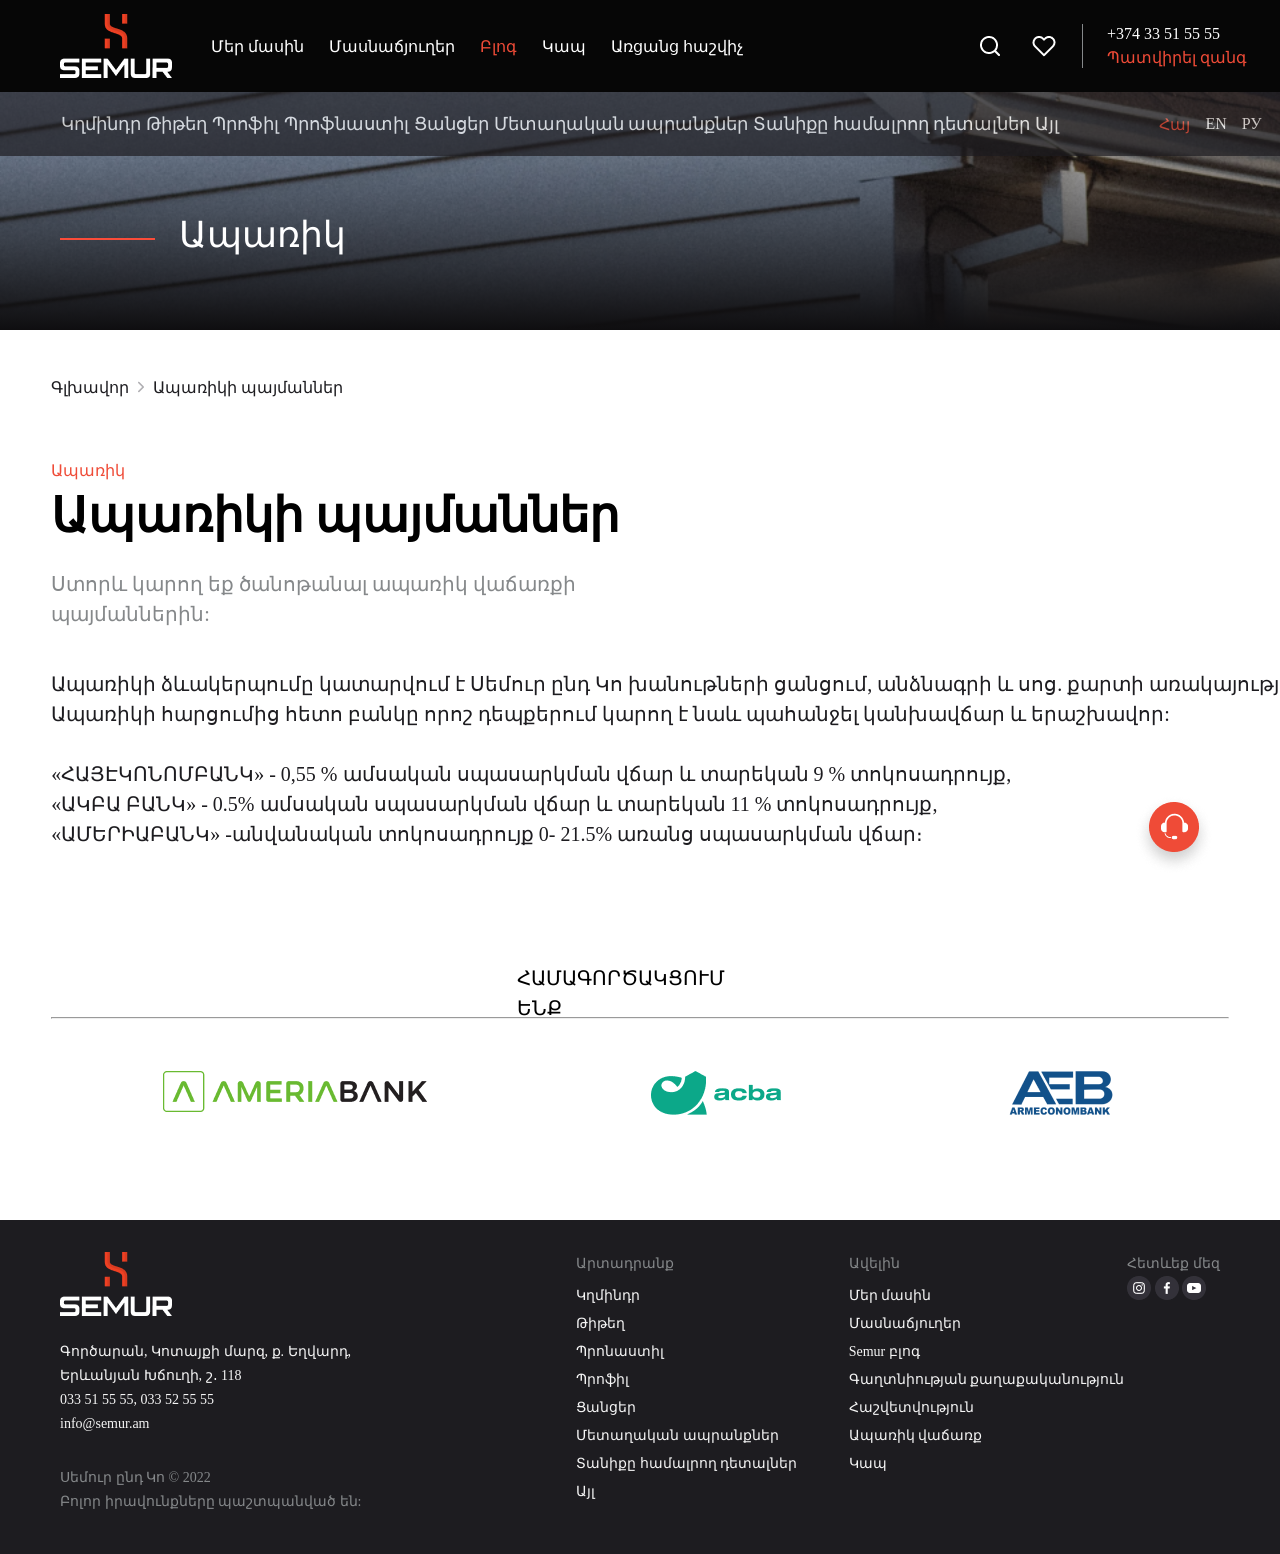
<file: Aparik.html>
<!DOCTYPE html>
<html lang="en">
<head>
    <meta charset="UTF-8">
    <meta http-equiv="X-UA-Compatible" content="IE=edge">
    <meta name="viewport" content="width=device-width, initial-scale=1.0">
    <link rel="stylesheet" href="./css/aparikStyle.css">
    <link rel="stylesheet" href="./css/mainAll.css">
    <link rel="stylesheet" href="./css/aparikMedia768.css">
    <link rel="stylesheet" href="./css/respmenufooter768.css">
     <link rel="stylesheet" href="./css/aparikMedia375.css">
     <link rel="stylesheet" href="./css/respmenufooter375.css">
    <title>Document</title>
</head>
<body>
  <div class="header" id="header">
    <div class="logo" id="logo"><a href="index.html"></a></div>
    <a
      href="#"
      class="toggle-button"
      id="toggle-button"
      onclick="toggleNav(this)"
    >
      <span class="bar1"></span>
      <span class="bar2"></span>
      <span class="bar3"></span>
    </a>      <ul class="navbar" id="navbar">
     <li><a href="About.html">Մեր մասին</a><img src="./img/arrow-right-menu.png" class="arrow-right-menu"></li>
      <li><a href="Masnachyux.html">Մասնաճյուղեր</a><img src="./img/arrow-right-menu.png" class="arrow-right-menu"></li>
      <li><a href="Blog.html" class="active">Բլոգ</a><img src="./img/arrow-right-menu.png" class="arrow-right-menu"></li>
      <li><a href="Contact.html">Կապ</a><img src="./img/arrow-right-menu.png" class="arrow-right-menu"></li>
      <li><a href="Hashvich.html">Առցանց հաշվիչ</a><img src="./img/arrow-right-menu.png" class="arrow-right-menu"></li>

      <div class="resp-menu-line"></div>
      <div class="resp-lang-menu">
        <a href="#" class="active">Հայ</a>
        <a href="Masnachyuxen.html">EN</a>
        <a href="Masnachyuxru.html">РУ</a>
      </div>
    </ul>

    <div class="language resp-lang">
      <a href="#" class="active">Հայ</a>
      <a href="Masnachyuxen.html">EN</a>
      <a href="Masnachyuxru.html">РУ</a>
    </div>
    <div class="icons">
      <img class="search_icon" src="./img/search.png" alt="" id="search" />
      <img class="heart_icon" id="heart_icon" src="./img//heart.png" alt="" />
    </div>
    <div class="line" id="line"></div>
    <div class="call" id="call">
      <a class="phone">+374 33 51 55 55</a>
      <a href="tel:+37433515555" class="order-call">Պատվիրել զանգ</a>
    </div>
  </div>
  <div class="search-box hidden" id="search-box">
      <div class="search-label">Որոնում</div>
      <div class="search-input-wrapper">
        <input class="search-input" type="text" name="" id="search-input" />
        <img id="search_icon-active" src="./img/activ-search.png" alt="" />
     </div>
    <div class="search-icon-close" id="close-search"><img src="./img/search-icon-close.png" alt=""></div>
  </div>
  <div class="second-menu">
    <div class="second-menu-navigation">
      <a href="Apranq.html" class="sub-menu-a">Կղմինդր</a>
      <a href="Apranq.html" class="sub-menu-a">Թիթեղ</a>
      <a href="Apranq.html" class="sub-menu-a">Պրոֆիլ</a>
      <a href="Apranq.html" class="sub-menu-a">Պրոֆնաստիլ</a>
      <a href="Apranq.html" class="sub-menu-a">Ցանցեր</a>
      <a href="Apranq.html" class="sub-menu-a">Մետաղական ապրանքներ</a>
      <a href="Apranq.html" class="sub-menu-a">Տանիքը համալրող դետալներ</a>
      <a href="Apranq.html" class="sub-menu-a">Այլ</a>
    </div>
    <div class="language">
      <a href="#" class="active">Հայ</a>
      <a href="Hashvichen.html">EN</a>
      <a href="Hashvichru.html">РУ</a>
    </div>
  </div>
  <div class="menu_holder">
    <div class="text_center">
        <div class="border_div"></div>
        <p class="credit">Ապառիկ</p>
    </div>
</div>
    <div class="container">
        <div class="texts">
          <p class="main">Գլխավոր
          <img src="./img/arrow.png" class="arrow">
          Ապառիկի պայմաններ</p>
        </div>
        <p class="credit1">Ապառիկ</p>
        <p class="credit_big">Ապառիկի պայմաններ</p>
        <p class="transparent_text">
          Ստորև կարող եք ծանոթանալ ապառիկ վաճառքի պայմաններին:
        </p>
        <p class="long_text">
          Ապառիկի ձևակերպումը կատարվում է Սեմուր ընդ Կո խանութների ցանցում,
          անձնագրի և սոց. քարտի առակայությամբ: Ապառիկի հարցումից հետո բանկը որոշ
          դեպքերում կարող է նաև պահանջել կանխավճար և երաշխավոր:<br /><br />
  
          «ՀԱՅԷԿՈՆՈՄԲԱՆԿ» - 0,55 % ամսական սպասարկման վճար և տարեկան 9 %
          տոկոսադրույք,<br />
          «ԱԿԲԱ ԲԱՆԿ» - 0.5% ամսական սպասարկման վճար և տարեկան 11 %
          տոկոսադրույք,<br />
  
          «ԱՄԵՐԻԱԲԱՆԿ» -անվանական տոկոսադրույք 0- 21.5% առանց սպասարկման վճար։
        </p>
        <div class="text_center1">ՀԱՄԱԳՈՐԾԱԿՑՈՒՄ ԵՆՔ</div>
        <hr />
        <div class="images_bank">
          <img src="./img/ameria.png" class="ameria" alt="ameria" /><img
            src="./img/acba.png"
            class="acba"
            alt="acba"
          /><img src="./img/aeb.png" class="aeb" alt="aeb" />
        </div>
      </div>
     

  
      <div class="headphones-hover">
        <div class="headphones">
          <img src="./img/naushnik.png" alt="" />
        </div>
        <div class="hover-icons">
          <div class="hover-icon-watsup button">
            <a href="watsup:+374 33 51 55 55" target="_blank"><img src="./img/wUp.png" alt="" /></a>
          </div>
          <div class="hover-icon-messanger button">
           <a href="https://www.facebook.com/messages/t/100000024311828" target="_blank"><img src="./img/messanger-icon.png" alt="" /></a>
          </div>
          <div class="hover-icon-call button">
          <a href="tel:+374 33 51 55 55" target="_blank"><img src="./img/icon-hover-call.png" alt="tel" /></a>
          </div>
          <div class="hover-icon-mail button">
            <a href="mailto:@semur.am" target="_blank"><img src="./img/icon-hover-mail.png" alt="" /></a>
          </div>
          <div class="hover-icon-headphone button">
            <img src="./img/headphone-hover.png" alt="headphone" target="_blank" />
          </div>
        </div>
      </div>
        
    <div class="footer">
      <div class="info">
        <img src="./img/logo_semur.png" class="logo-semur" alt="logo" />
        <a href="#"
          >Գործարան, Կոտայքի մարզ, ք. Եղվարդ,<br />
          Երևանյան Խճուղի, շ․ 118
        </a>
        <a href="">033 51 55 55, 033 52 55 55</a>
        <a href="mailto: info@semur.am" target="blank">info@semur.am</a>
        <div class="resp-menu">
          <ul class="resp-menu-ul">
            <li><a href="Apranq.html">Արտադրանք</a></li>
            <li><a href="About.html">Մեր մասին</a></li>
            <li><a href="Masnachyux.html">Մասնաճյուղեր</a></li>
            <li><a href="Contact.html">Կապ</a></li>
          </ul>
        </div>
        <div class="resp-hr"></div>

        <p class="copy">Սեմուր ընդ Կո © 2022</p>
        <p class="copy1">Բոլոր իրավունքները պաշտպանված են:</p>
      </div>
      <div class="container-footer">
        <div class="footer-items">
          <a>Արտադրանք</a>
          <a href="Apranq.html">Կղմինդր</a>
          <a href="Apranq.html">Թիթեղ</a>
          <a href="Apranq.html">Պրոնաստիլ</a>
          <a href="Apranq.html">Պրոֆիլ</a>
          <a href="Apranq.html">Ցանցեր</a>
          <a href="Apranq.html">Մետաղական ապրանքներ</a>
          <a href="Apranq.html">Տանիքը համալրող դետալներ</a>
          <a href="Apranq.html">Այլ</a>
        </div>
        <div class="footer-items footer-info">
          <a>Ավելին</a>
         <a href="About.html">Մեր մասին</a>          
          <a  href="Masnachyux.html">Մասնաճյուղեր</a>
          <a href="Blog.html">Semur բլոգ</a>
          <a href="#">Գաղտնիության քաղաքականություն</a>
          <a href="Hashvetvutyun.html">Հաշվետվություն</a>
          <a href="Aparik.html" class="active" > Ապառիկ վաճառք</a>
          <a href="Contact.html">Կապ </a>
        </div>
        <div class="resp-footer-line"></div>

        <div class="footer-items footer-img">
          <div class="social">
            <p>Հետևեք մեզ</p>
            <a target="_blank" href="https://www.instagram.com/semur.co/">
              <img src="./img/Instagram Icon.png" alt="Instagram" />
            </a>
            <a
              target="_blank"
              href="https://www.facebook.com/pages/category/Building-Materials/Semur-Co-118059506271527/"
            >
              <img src="./img/Facebook Icon.png" alt="Facebook" />
            </a>
            <a
              target="_blank"
              href="https://www.youtube.com/channel/UCRKkZQOBU7hrXgYhSgnRBNg"
            >
              <img src="./img/Youtube Icon.png" alt="Youtube" />
            </a>
          </div>
        </div>
      </div>
    </div>
 
    <script src="./js/style.js"></script>
</body>
</html>
</file>
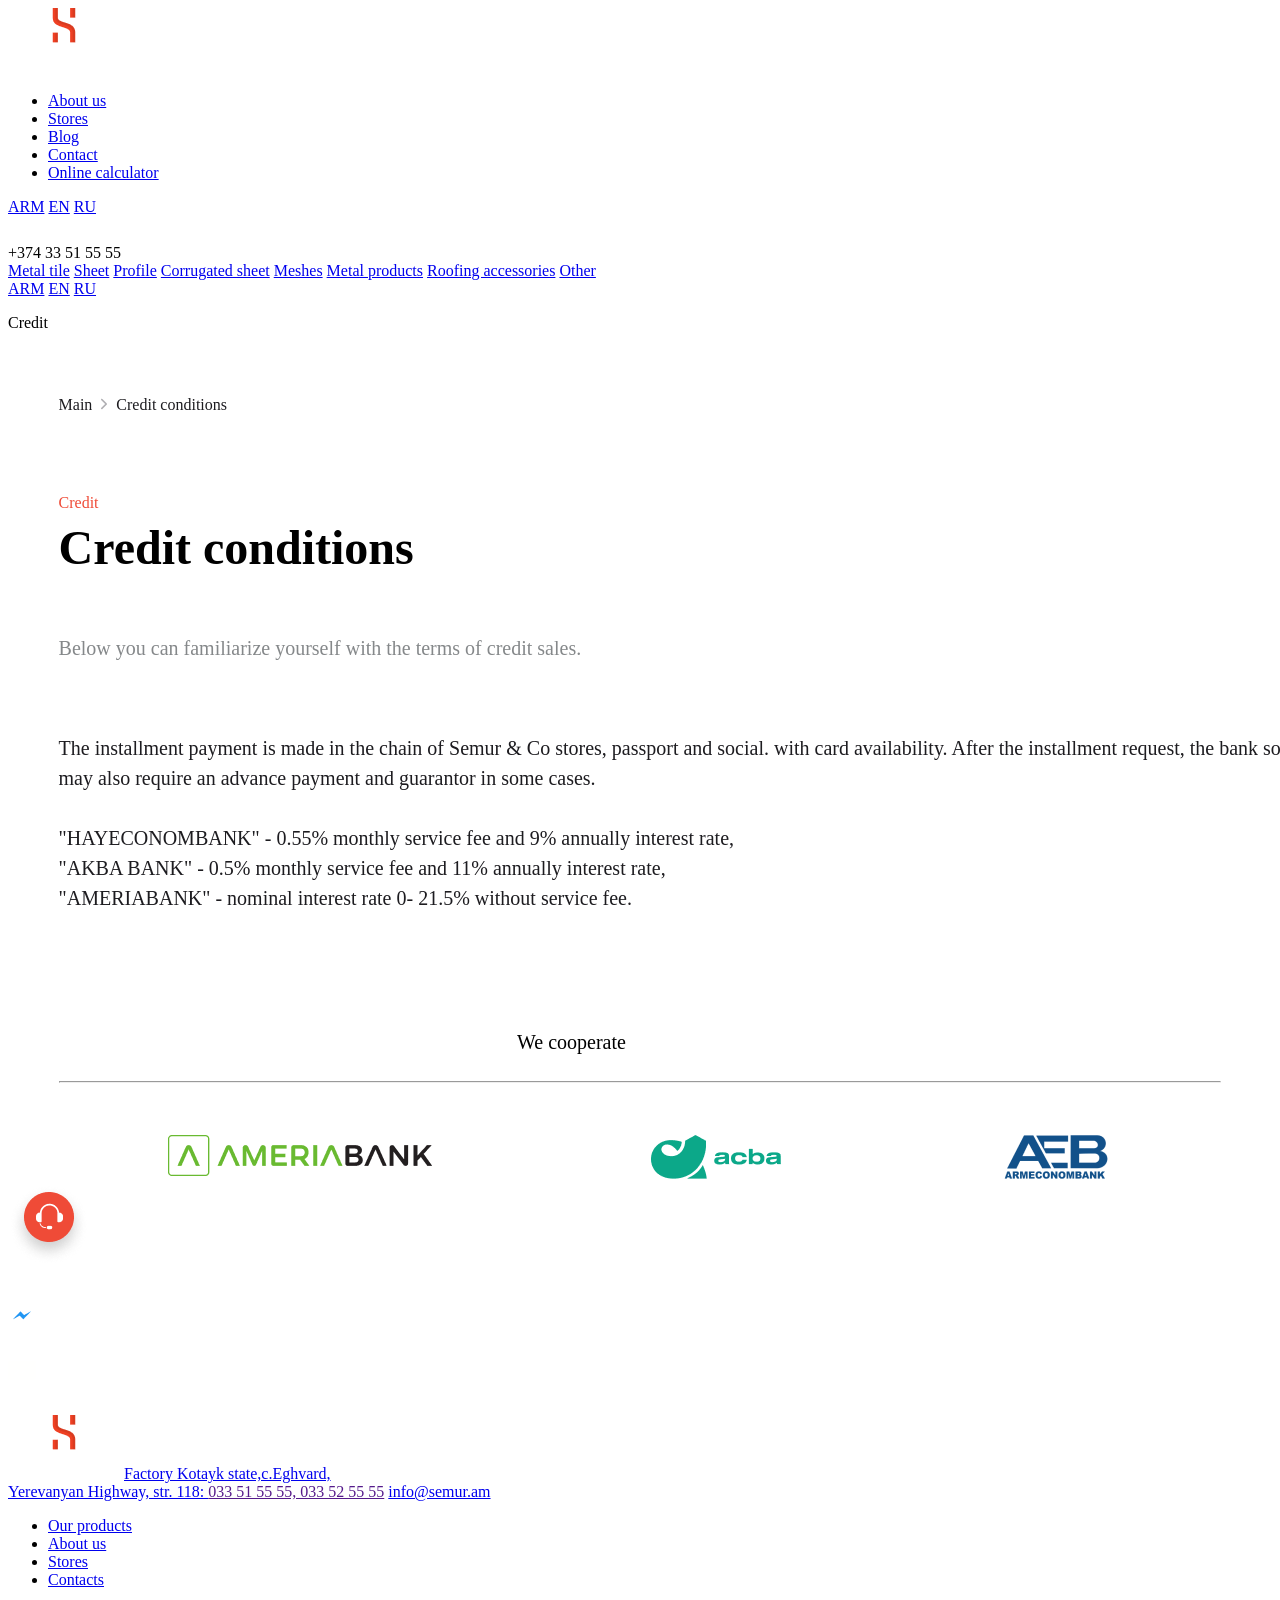
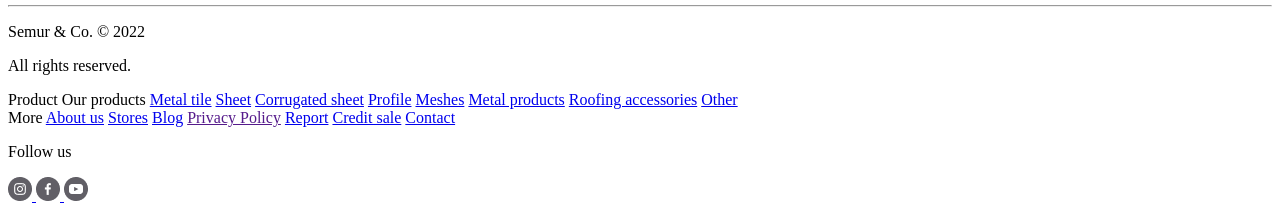
<file: Apariken.html>
<!DOCTYPE html>
<html lang="en">
<head>
    <meta charset="UTF-8">
    <meta http-equiv="X-UA-Compatible" content="IE=edge">
    <meta name="viewport" content="width=device-width, initial-scale=1.0">
    <link rel="stylesheet" href="css/aparikStyle.css">
    <link rel="stylesheet" href="css/aparikMedia768.css">
     <link rel="stylesheet" href="css/aparikMedia375.css">
    <title>Document</title>
</head>
<body>
        <div class="header">
          <div class="logo"><a href="index.html"><img src="./img/Logo.png"></a></div>
          <a href="" class="toggle-button" onclick="toggleNav(this)">
            <span class="bar1"></span>
            <span class="bar2"></span>
            <span class="bar3"></span>
          </a>

        <ul class="navbar">
            <li><a href="Abouten.html" class="about">About us</a> </li>
            <li><a href="Masnachyuxen.html">Stores</a> </li>
            <li><a href="Blogen.html">Blog</a> </li>
            <li><a href="Contacten.html">Contact</a></li>
            <li><a href="Hashvichen.html">Online calculator</a></li>
        </ul>
        <div class="language resp-lang">
            <a href="Aparik.html" class="active">ARM</a>
            <a href="Apariken.html">EN</a>
            <a href="Aparikru.html">RU</a>
        </div>
        <div class="icons">
            <img class="search_icon" src="./img/search.png" alt="">
            <img class="heart_icon" src="./img//heart.png" alt="">
        </div>
        <div class="line"></div>
        <div class="call">
            <a class="phone">+374 33 51 55 55</a></a>
        </div>
    </div>
    <div class="second-menu">
        <div class="second-menu-navigation">
            <a href="Apranq.html" class="sub-menu-a">Metal tile</a>
            <a href="Apranq.html" class="sub-menu-a">Sheet</a>
            <a href="Apranq.html" class="sub-menu-a">Profile</a>
            <a href="Apranq.html" class="sub-menu-a">Corrugated sheet</a>
            <a href="Apranq.html" class="sub-menu-a">Meshes</a>
            <a href="Apranq.html" class="sub-menu-a">Metal products</a>
            <a href="Apranq.html" class="sub-menu-a">Roofing accessories</a>
            <a href="Apranq.html" class="sub-menu-a">Other</a>
        </div>
        <div class="language">
            <a href="Aparik.html" class="active">ARM</a>
            <a href="Apariken.html">EN</a>
            <a href="Aparikru.html">RU</a>
        </div>
    </div>
    <div class="menu_holder">
        <div class="text_center">
            <div class="border_div"></div>
            <p class="credit">Credit</p>
        </div>
    </div>
    <div class="container">
        <div class="texts">
          <p class="main">Main
          <img src="./img/arrow.png" class="arrow">
          Credit conditions</p>
        </div>
        <p class="credit1">Credit</p>
        <p class="credit_big">Credit conditions</p>
        <p class="transparent_text">
          Below you can familiarize yourself with the terms of credit sales.
        </p>
        <p class="long_text">
          The installment payment is made in the chain of Semur & Co stores,
          passport and social. with card availability. After the installment request, the bank some
          may also require an advance payment and guarantor in some cases.<br /><br />
  
          "HAYECONOMBANK" - 0.55% monthly service fee and 9% annually
          interest rate,<br />
          "AKBA BANK" - 0.5% monthly service fee and 11% annually
          interest rate,<br />
  
          "AMERIABANK" - nominal interest rate 0- 21.5% without service fee.
        </p>
        <div class="text_center1">We cooperate</div>
        <hr />
        <div class="images_bank">
          <img src="./img/ameria.png" class="ameria" alt="ameria" /><img
            src="./img/acba.png"
            class="acba"
            alt="acba"
          /><img src="./img/aeb.png" class="aeb" alt="aeb" />
        </div>
      </div>
     
  
 
  
      <div class="headphones-hover">
        <div class="headphones">
          <img src="./img/naushnik.png" alt="" />
        </div>
        <div class="hover-icons">
          <div class="hover-icon-watsup button">
            <a href="watsup:+374 33 51 55 55" target="_blank"><img src="./img/wUp.png" alt="" /></a>
          </div>
          <div class="hover-icon-messanger button">
           <a href="https://www.facebook.com/messages/t/100000024311828" target="_blank"><img src="./img/messanger-icon.png" alt="" /></a>
          </div>
          <div class="hover-icon-call button">
          <a href="tel:+374 33 51 55 55" target="_blank"><img src="./img/icon-hover-call.png" alt="tel" /></a>
          </div>
          <div class="hover-icon-mail button">
            <a href="mailto:@semur.am" target="_blank"><img src="./img/icon-hover-mail.png" alt="" /></a>
          </div>
          <div class="hover-icon-headphone button">
            <img src="./img/headphone-hover.png" alt="headphone" target="_blank" />
          </div>
        </div>
      </div>
        
    <div class="footer">
        <div class="info">
          <img src="./img/logo_semur.png" class="logo-semur" alt="logo" />
          <a href="#">Factory Kotayk state,c.Eghvard,<br /> Yerevanyan Highway, str. 118:
          </a>
          <a href="">033 51 55 55, 033 52 55 55</a>
          <a href="mailto: info@semur.am" target="blank">info@semur.am</a>
          <div class="resp-menu">
            <ul class="resp-menu-ul">
              <li><a href="Aparanqen.html">Our products</a></li>
              <li><a href="Abouten.html">About us</a></li>
              <li><a href="Masnachyuxen.html">Stores</a></li>
              <li><a href="Contacten.html">Contacts</a></li>
            </ul>
              <hr class="resp-hr" />
          </div>

          <p class="copy">Semur & Co. © 2022</p>
          <p class="copy1">All rights reserved.</p>
        </div>
        <div class="container-footer">
          <div class="footer-items">
            <a>Product</a>
            <a>Our products</a>
            <a href="Apranq.html">Metal tile</a>
            <a href="Apranq.html">Sheet</a>
            <a href="Apranq.html">Corrugated sheet</a>
            <a href="Apranq.html">Profile</a>
            <a href="Apranq.html">Meshes</a>
            <a href="Apranq.html">Metal products</a>
            <a href="Apranq.html">Roofing accessories</a>
            <a href="Apranq.html">Other</a>
          </div>
          <div class="footer-items footer-info">
            <a>More</a>
            <a href="Abouten.html">About us</a>
            <a href="Masnachyuxen.html">Stores</a>
            <a href="Blogen.html">Blog</a>
            <a href="">Privacy Policy</a>
            <a href="Hashvetvutyunen.html">Report</a>
            <a href="Apariken.html"> Credit sale</a>
            <a href="Contacten.html">Contact </a>
          </div>
          <div class="footer-items footer-img">
            <div class="social">
              <p>Follow us</p>
              <a target="_blank" href="https://www.instagram.com/semur.co/">
                <img src="./img/Instagram Icon.png" alt="Instagram" />
              </a>
              <a target="_blank" href="https://www.facebook.com/pages/category/Building-Materials/Semur-Co-118059506271527/">
                <img src="./img/Facebook Icon.png" alt="Facebook" />
              </a>
              <a target="_blank" href="https://www.youtube.com/channel/UCRKkZQOBU7hrXgYhSgnRBNg">
                <img src="./img/Youtube Icon.png" alt="Youtube" />
              </a>
            </div>
          </div>
        </div>
      </div>
	
    <script src="js/main.js"></script>
</body>
</html>
</file>
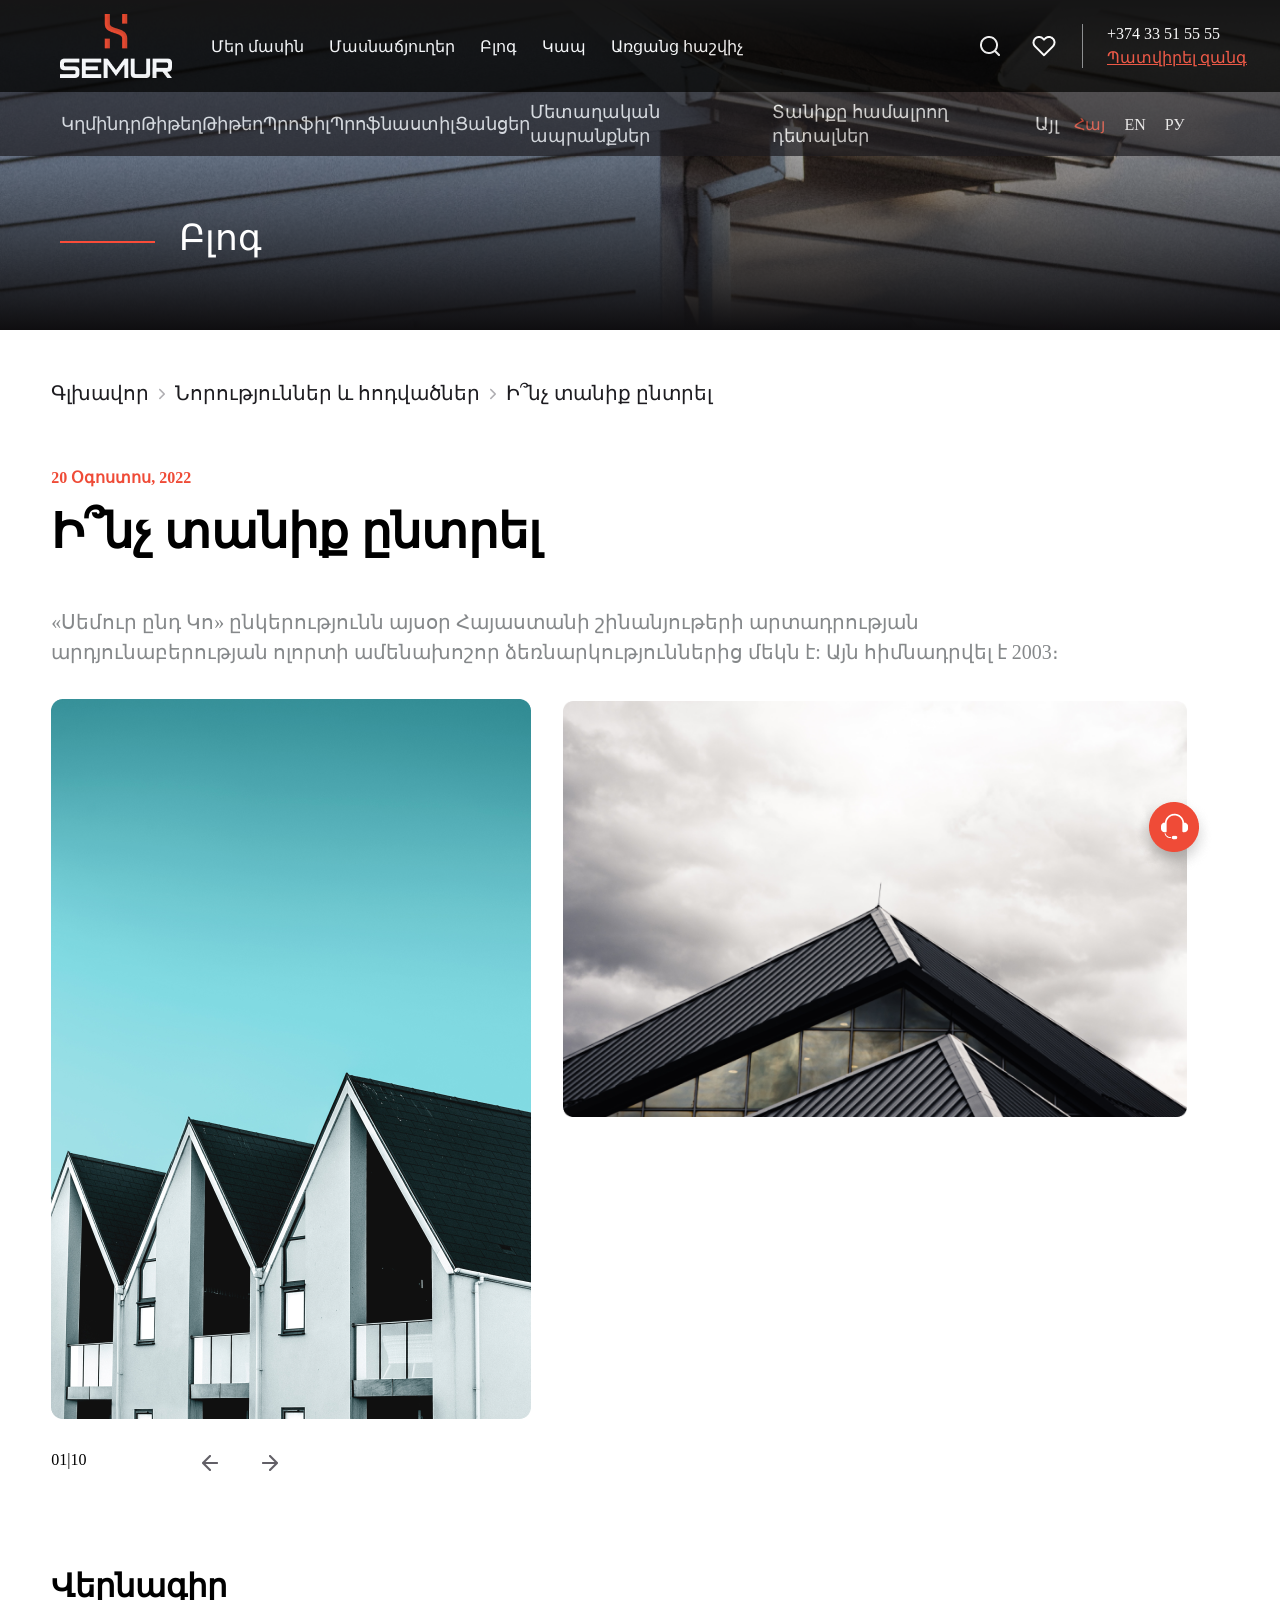
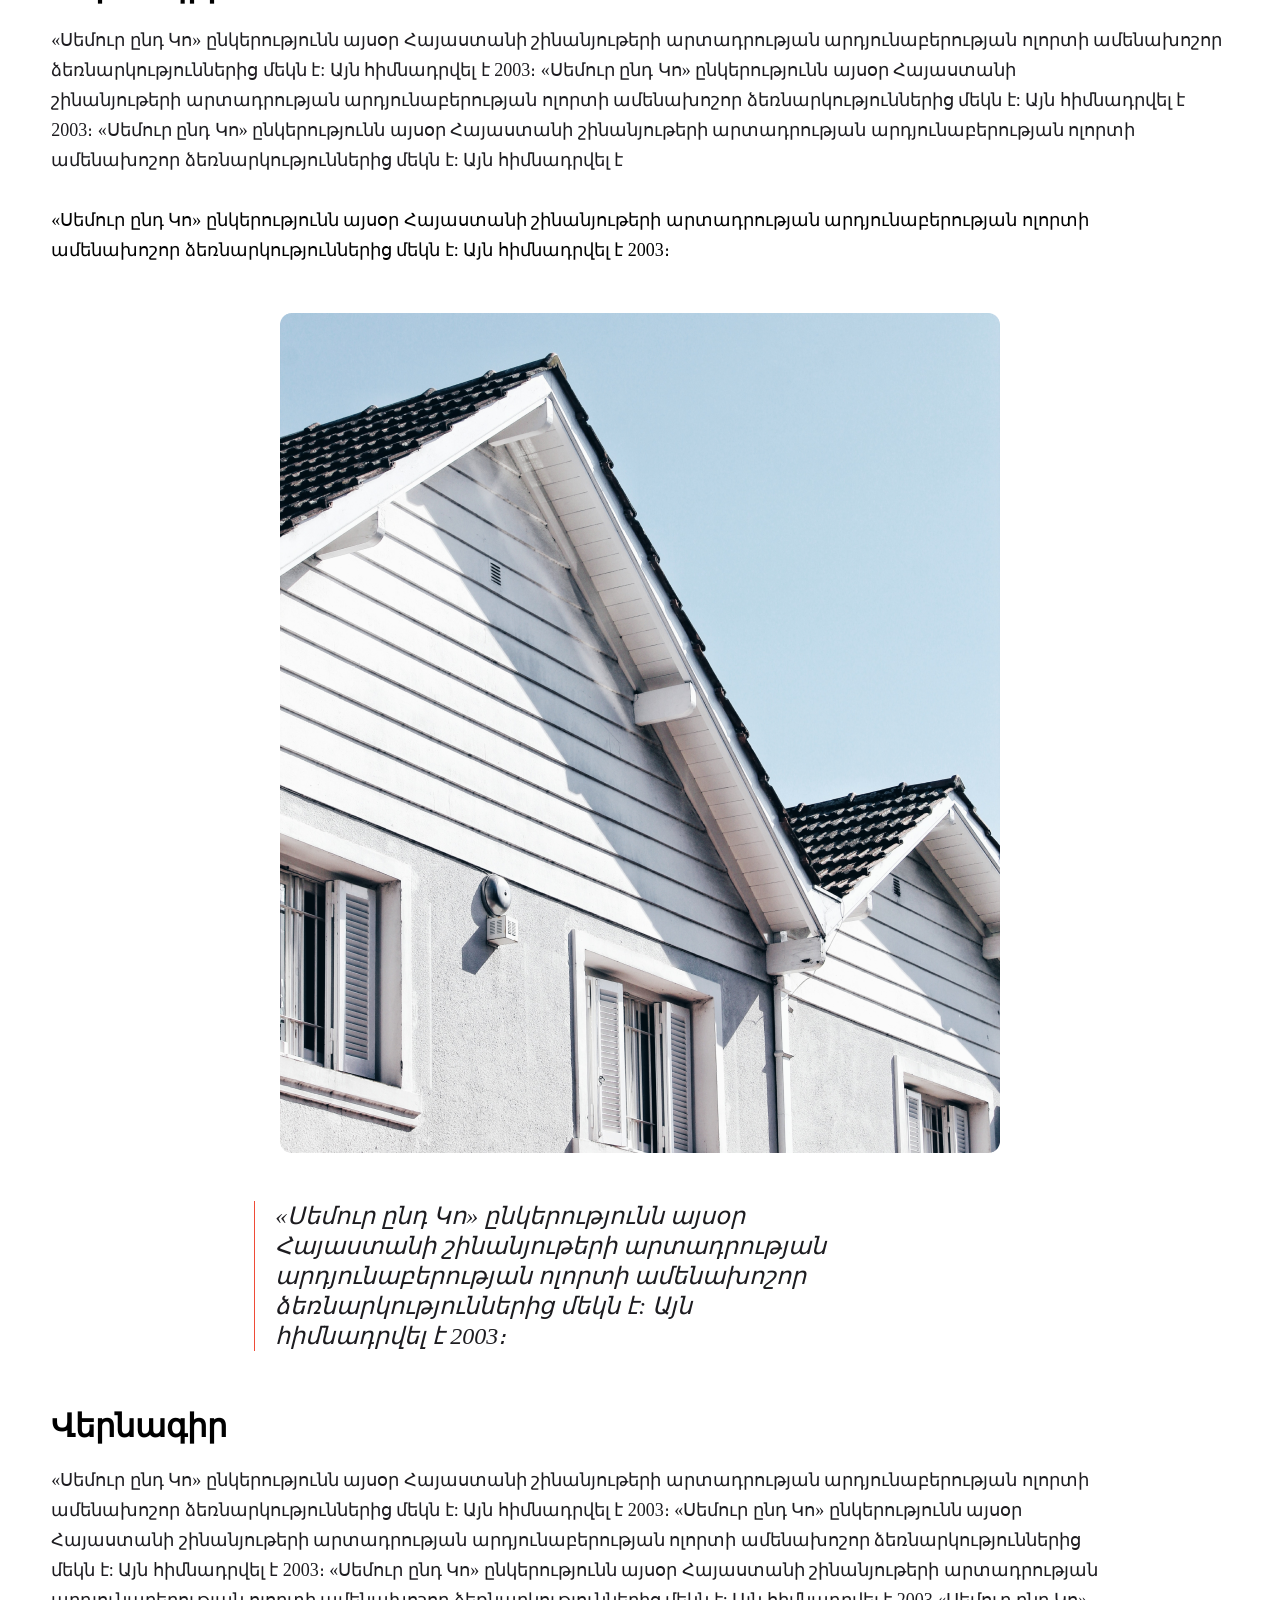
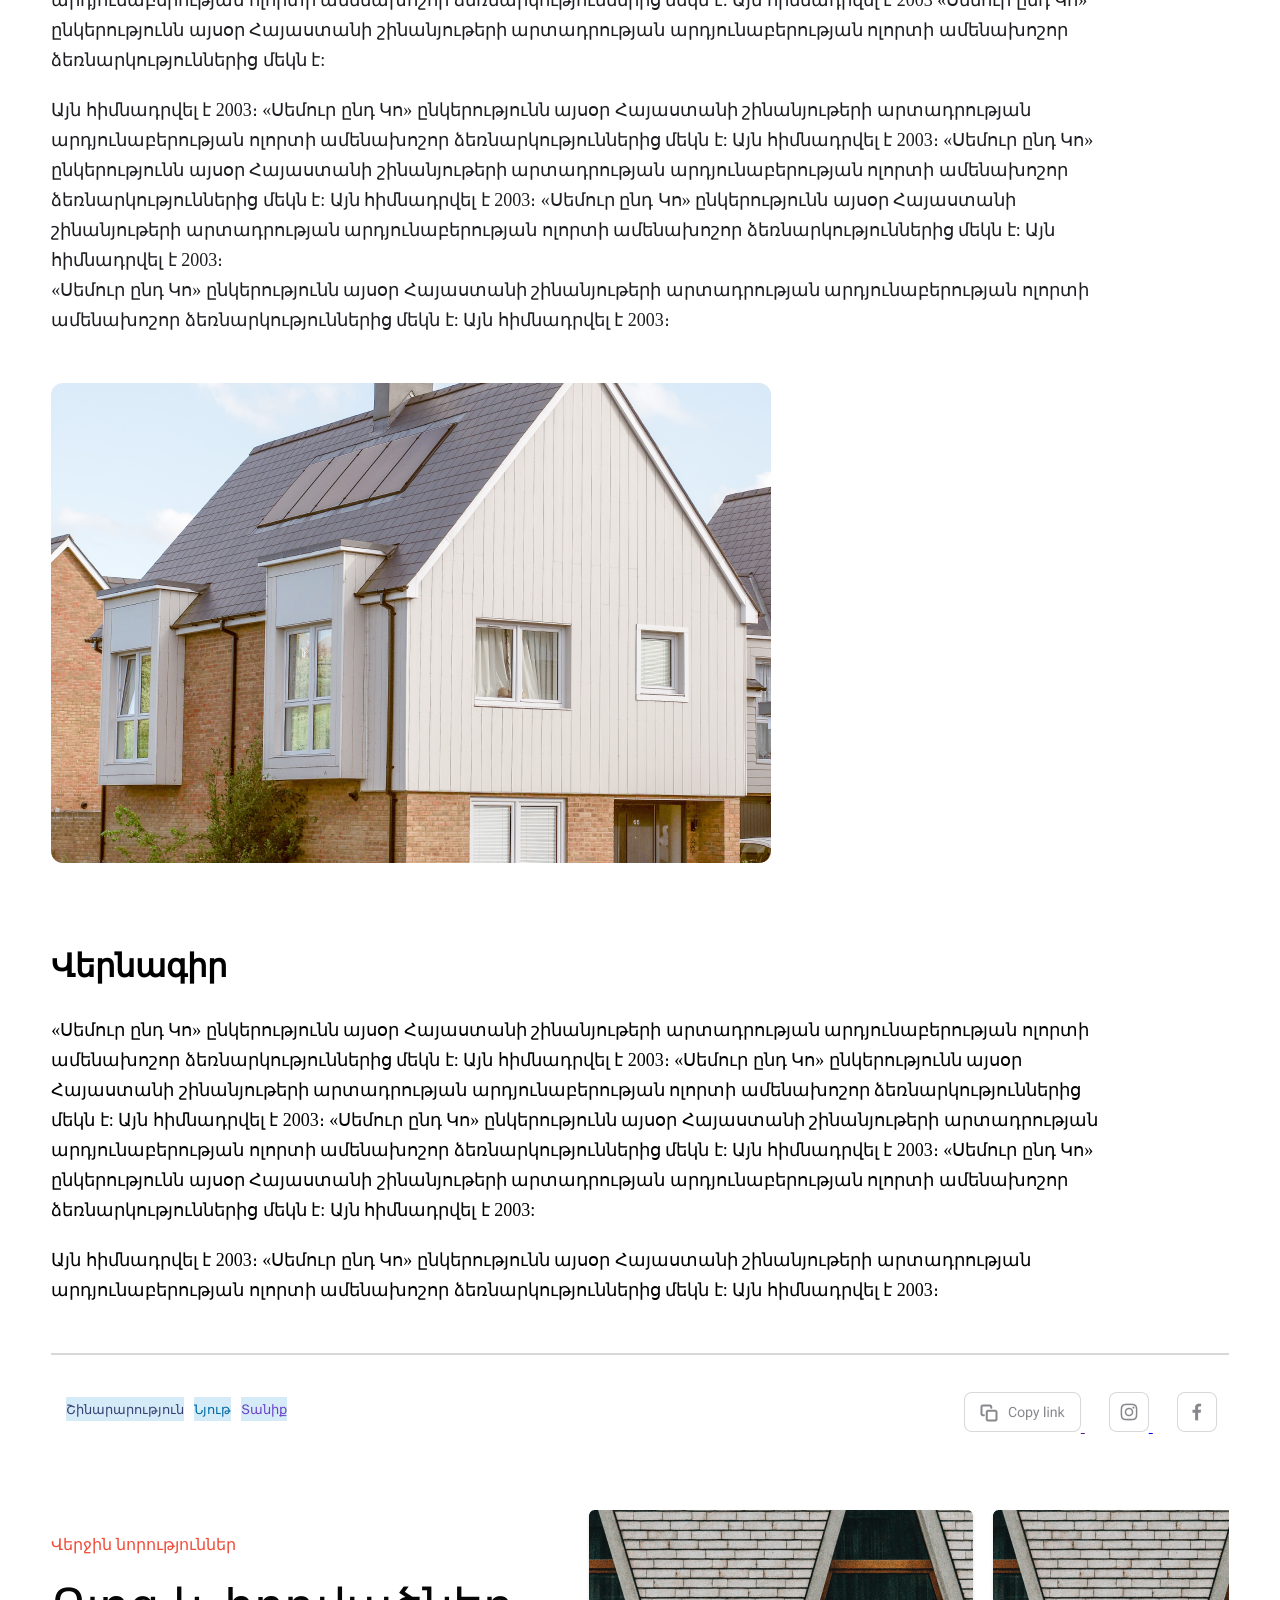
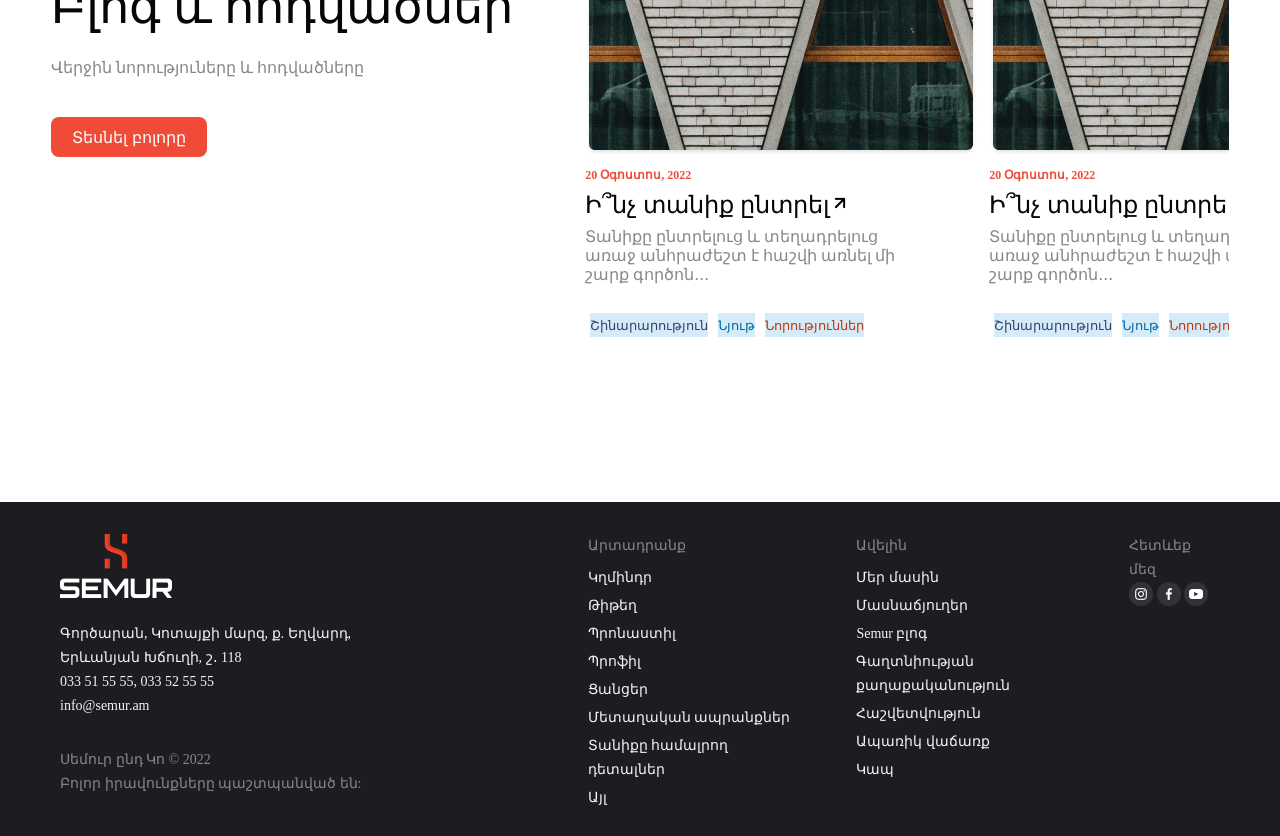
<file: BlogTaniq.html>
<!DOCTYPE html>
<html lang="en">
<head>
    <meta charset="UTF-8" />
    <meta http-equiv="X-UA-Compatible" content="IE=edge" />
    <meta name="viewport" content="width=device-width, initial-scale=1.0" />
    <title>Document</title>
    <link rel="stylesheet" href="./css/BlogTaniqstyle.css" />
    <link rel="stylesheet" href="./css/BlogTaniqmedia768.css" />
    <link rel="stylesheet" href="./css/BlogTaniqmedia375.css" />

</head>

<body>
    <div class="header">
        <div class="logo"><a href="index.html"></a></div>
        <a  href="#" class="toggle-button" onclick="toggleNav(this)" >
            <span class="bar1"></span>
            <span class="bar2"></span>
            <span class="bar3"></span>
        </a>  

        <ul class="navbar">
               <li><a href="About.html" class="about">Մեր մասին</a> </li>
            <li><a href="Masnachyux.html">Մասնաճյուղեր</a> </li>
            <li><a href="Blog.html">Բլոգ</a> </li>
            <li><a href="Contact.html">Կապ</a></li>
            <li><a href="Hashvich.html">Առցանց հաշվիչ</a></li>
        </ul>
        <div class="language resp-lang">
            <a href="#" class="active">Հայ</a>
            <a href="BlogTaniqen.html">EN</a>
            <a href="BlogTaniqru.html">РУ</a>
        </div>
        <div class="icons">
            <input class="search-input" type="text" name="" placeholder="Որոնել" id="search-input">
            <img class="search_icon" src="./img/search.png" alt="" id="search">
            <img class="heart_icon" src="./img//heart.png" alt="">
        </div>
        <div class="line"></div>
        <div class="call">
            <a class="phone">+374 33 51 55 55</a>
            <a href="tel:+37433515555" class="order-call">Պատվիրել զանգ</a>

        </div>
    </div>
    <div class="second-menu">
        <div class="second-menu-navigation">
            <a href="Apranq.html" class="sub-menu-a">Կղմինդր</a>
            <a href="Apranq.html" class="sub-menu-a">Թիթեղ</a>
            <a href="Apranq.html" class="sub-menu-a">Թիթեղ</a>
            <a href="Apranq.html" class="sub-menu-a">Պրոֆիլ</a>
            <a href="Apranq.html" class="sub-menu-a">Պրոֆնաստիլ</a>
            <a href="Apranq.html" class="sub-menu-a">Ցանցեր</a>
            <a href="Apranq.html" class="sub-menu-a">Մետաղական ապրանքներ</a>
            <a href="Apranq.html" class="sub-menu-a">Տանիքը համալրող դետալներ</a>
            <a href="Apranq.html" class="sub-menu-a">Այլ</a>
        </div>
        <div class="language">
            <a href="#" class="active">Հայ</a>
            <a href="BlogTaniqen.html">EN</a>
            <a href="BlogTaniqru.html">РУ</a>
        </div>
    </div>
    <div class="menu_holder">
        <div class="text_center">
            <div class="border_div"></div>
            <p class="credit">Բլոգ</p>
        </div>
    </div>


    <div class="container">
        <div class="texts">
            <p class="main">Գլխավոր
                <img src="./img/arrow.png" class="arrow"> Նորություններ և հոդվածներ
                <img src="./img/arrow.png" class="arrow"> Ի՞նչ տանիք ընտրել
            </p>
        </div>

        <div class="main-content">
            <div class="blog-title">
                <h5 class="item-date">20 Օգոստոս, 2022</h5>
                <h3 class="item-title">Ի՞նչ տանիք ընտրել</h3>
                <div class="texts">
                    <div>«Սեմուր ընդ Կո»  ընկերությունն այսօր Հայաստանի շինանյութերի <span>արտադրության</span> </div>
                    <div> արդյունաբերության ոլորտի ամենախոշոր <span>ձեռնարկություններից մեկն է: Այն հիմնադրվել է 2003։</span> </div>
                </div>
            </div>
            <div class="item-img">
                <img src="img/item1.png" alt="1" class="item1">
                <img src="img/item2.png" alt="2" class="item2">
                <img src="img/item3.png" alt="3" class="item3">
            </div>
            <div class="img-slide">
                    <div class="slide-num">01|10</div>
                    <div class="img-slide-arrow">
                        <img src="img/arrow-left.png" alt="arrow-left">
                        <img src="img/arrow-right.png" alt="arrow-right" class="img-slide-arrow2">
                    </div>
               
            </div>
            <div>
                <h1 class="title-content">Վերնագիր</h1>
                <div class="title-text-first">
                    <div>
                        «Սեմուր ընդ Կո»  ընկերությունն այսօր Հայաստանի շինանյութերի արտադրության արդյունաբերության ոլորտի        
                        ամենախոշոր ձեռնարկություններից մեկն է: Այն հիմնադրվել է 2003։ «Սեմուր ընդ Կո»  ընկերությունն այսօր Հայաստանի 
                    </div> 
                    շինանյութերի արտադրության արդյունաբերության ոլորտի ամենախոշոր ձեռնարկություններից մեկն է: Այն հիմնադրվել է 2003։ «Սեմուր ընդ Կո»  ընկերությունն այսօր Հայաստանի շինանյութերի արտադրության արդյունաբերության ոլորտի ամենախոշոր ձեռնարկություններից մեկն է: Այն հիմնադրվել է</div>
                <div class="title-text2">
                    «Սեմուր ընդ Կո»  ընկերությունն այսօր Հայաստանի շինանյութերի արտադրության արդյունաբերության ոլորտի ամենախոշոր ձեռնարկություններից մեկն է: Այն հիմնադրվել է 2003։
                </div>
                <div class="item-blog-img">
                    <img src="img/item-blog.png" alt="" >
                </div>
            </div>
            </div>
           
          
            <div class="center-text-container">
                <div class="center-text">
                    <div class="center-text-border"></div>
                    <div class="center-text-main">
                     «Սեմուր ընդ Կո»  ընկերությունն այսօր
                     Հայաստանի շինանյութերի արտադրության արդյունաբերության
                     ոլորտի ամենախոշոր
                     ձեռնարկություններից մեկն է:
                     Այն հիմնադրվել է 2003։
                    </div>
               </div>
            </div>          
            <div>
                <h1 class="title-content">Վերնագիր</h1>
                <div class="title-text">
                    <div>
                        «Սեմուր ընդ Կո»  ընկերությունն այսօր Հայաստանի շինանյութերի արտադրության արդյունաբերության ոլորտի ամենախոշոր ձեռնարկություններից մեկն է: Այն հիմնադրվել է 2003։ «Սեմուր ընդ Կո»  ընկերությունն այսօր Հայաստանի շինանյութերի արտադրության արդյունաբերության ոլորտի ամենախոշոր ձեռնարկություններից մեկն է:
                        Այն հիմնադրվել է 2003։ «Սեմուր ընդ Կո»  ընկերությունն այսօր Հայաստանի շինանյութերի արտադրության արդյունաբերության ոլորտի ամենախոշոր ձեռնարկություններից մեկն է: Այն հիմնադրվել է 2003
                        «Սեմուր ընդ     Կո»  ընկերությունն այսօր Հայաստանի շինանյութերի արտադրության արդյունաբերության ոլորտի ամենախոշոր ձեռնարկություններից մեկն է: 
                        <div class="title-text-top">
                            Այն հիմնադրվել է 2003։ «Սեմուր ընդ Կո»  ընկերությունն այսօր Հայաստանի շինանյութերի արտադրության արդյունաբերության ոլորտի ամենախոշոր ձեռնարկություններից մեկն է: Այն հիմնադրվել է 2003։ «Սեմուր ընդ Կո»  ընկերությունն այսօր Հայաստանի շինանյութերի արտադրության արդյունաբերության ոլորտի ամենախոշոր ձեռնարկություններից մեկն է: Այն հիմնադրվել է 2003։ «Սեմուր ընդ Կո»  ընկերությունն այսօր 
                        Հայաստանի շինանյութերի արտադրության արդյունաբերության ոլորտի ամենախոշոր ձեռնարկություններից մեկն է: Այն հիմնադրվել է 2003։
                        </div>
                    </div>
                    <div>
                        «Սեմուր ընդ Կո»  ընկերությունն այսօր Հայաստանի շինանյութերի արտադրության արդյունաբերության ոլորտի ամենախոշոր ձեռնարկություններից մեկն է: Այն հիմնադրվել է 2003։
                    </div>
                </div>  
                <img src="img/item-blog2.png" alt="blog2" class="title-content-img">
            </div>
        
        <div>
            <h1 class="title-content title-content1">Վերնագիր</h1>
            <div class="title-text2">
                <div>
                    «Սեմուր ընդ Կո»  ընկերությունն այսօր Հայաստանի շինանյութերի արտադրության արդյունաբերության ոլորտի ամենախոշոր ձեռնարկություններից մեկն է: Այն հիմնադրվել է 2003։ «Սեմուր ընդ Կո»  ընկերությունն այսօր Հայաստանի շինանյութերի արտադրության արդյունաբերության ոլորտի ամենախոշոր ձեռնարկություններից մեկն է: Այն հիմնադրվել է 2003։ «Սեմուր ընդ Կո»  ընկերությունն այսօր Հայաստանի շինանյութերի արտադրության արդյունաբերության ոլորտի ամենախոշոր ձեռնարկություններից մեկն է: Այն հիմնադրվել է 2003։
                   «Սեմուր ընդ Կո»  ընկերությունն այսօր Հայաստանի շինանյութերի արտադրության արդյունաբերության ոլորտի ամենախոշոր ձեռնարկություններից մեկն է: Այն հիմնադրվել է 2003:
                    <div class="title-text-top">
                        Այն հիմնադրվել է 2003։ «Սեմուր ընդ Կո»  ընկերությունն այսօր Հայաստանի շինանյութերի արտադրության արդյունաբերության ոլորտի ամենախոշոր ձեռնարկություններից մեկն է: Այն հիմնադրվել է 2003։
                         
                    </div>
                </div>
        
            </div>  
        </div>

        <div>
            <div class="hr-line"></div>
            <div class="after-hr">
               <div class="blog-button">
                   <button class="colorBoldBlue">Շինարարություն</button>
                   <button class="colorBl">Նյութ</button>
                   <button class="colorPurpl">Տանիք</button>
               </div>
               <div class="after-hr-icons">
                   <a href="">
                       <img src="img/copy-link.png"/>
                   </a>
                   <a target="_blank" href="https://www.instagram.com/semur.co/">
                       <img src="./img/InstagramBlog Icon.png" alt="Instagram" />
                   </a>
                   <a target="_blank" href="https://www.facebook.com/pages/category/Building-Materials/Semur-Co-118059506271527/">
                       <img src="./img/FacebookBlog Icon.png" alt="Facebook" />
                     </a>
               </div>
            </div>
        </div>

        <div class="blog-news-footer">
            <div>
                <div class="end-news">Վերջին նորություններ</div> 
                <div class="end-news-title">Բլոգ և հոդվածներ</div>
                <div class="end-news-text">Վերջին նորություները և հոդվածները</div>
                <button class="end-news-button">Տեսնել բոլորը</button>
            </div>
           <div>

            <div class="item-img-blog">
                <div class="blog-item1">
                    <div class="item-img1">
                        <img src="./img/5.png" alt="1pic"/>
                    </div>
                    <div class="item-info1">
                        <h5 class="item-date1">20 Օգոստոս, 2022</h5>
                        <h3 class="item-title1">Ի՞նչ տանիք ընտրել<img src="./img/arrow-up-right.png" /></h3>
                        <p class="item-text1">Տանիքը ընտրելուց և տեղադրելուց առաջ անհրաժեշտ է հաշվի առնել մի շարք գործոն․․․</p>
                        <div class="blog-button1">
                            <button class="colorBoldBlue">Շինարարություն</button>
                            <button  class="colorBl">Նյութ</button>
                            <button class="colorRed">Նորություններ</button>
                        </div>
                     </div>
                    </div>
    
                    <div class="blog-item1">
                        <div class="item-img1">
                            <img src="./img/5.png" alt="1pic"/>
                        </div>
                        <div class="item-info1">
                            <h5 class="item-date1">20 Օգոստոս, 2022</h5>
                            <h3 class="item-title1">Ի՞նչ տանիք ընտրել<img src="./img/arrow-up-right.png" /></h3>
                            <p class="item-text1">Տանիքը ընտրելուց և տեղադրելուց առաջ անհրաժեշտ է հաշվի առնել մի շարք գործոն․․․</p>
                            <div class="blog-button1">
                                <button class="colorBoldBlue">Շինարարություն</button>
                                <button  class="colorBl">Նյութ</button>
                                <button class="colorRed">Նորություններ</button>
                            </div>
                         </div>
                        </div> 
    
            </div>

          

           </div>
       
         </div>

    </div>


  
    <div class="headphones-hover">
        <div class="headphones">
          <img src="./img/naushnik.png" alt="" />
        </div>
        <div class="hover-icons">
          <div class="hover-icon-watsup button">
            <a href="watsup:+374 33 51 55 55" target="_blank"><img src="./img/wUp.png" alt="" /></a>
          </div>
          <div class="hover-icon-messanger button">
           <a href="https://www.facebook.com/messages/t/100000024311828" target="_blank"><img src="./img/messanger-icon.png" alt="" /></a>
          </div>
          <div class="hover-icon-call button">
          <a href="tel:+374 33 51 55 55" target="_blank"><img src="./img/icon-hover-call.png" alt="tel" /></a>
          </div>
          <div class="hover-icon-mail button">
            <a href="mailto:@semur.am" target="_blank"><img src="./img/icon-hover-mail.png" alt="" /></a>
          </div>
          <div class="hover-icon-headphone button">
            <img src="./img/headphone-hover.png" alt="headphone" target="_blank" />
          </div>
        </div>
      </div>
        
    
    <div class="footer">
        <div class="info">
          <img src="./img/logo_semur.png" class="logo-semur" alt="logo" />
          <a href="#"
            >Գործարան, Կոտայքի մարզ, ք. Եղվարդ,<br />
            Երևանյան Խճուղի, շ․ 118
          </a>
          <a href="">033 51 55 55, 033 52 55 55</a>
          <a href="mailto: info@semur.am" target="blank">info@semur.am</a>
          <div class="resp-menu">
            <ul class="resp-menu-ul">
              <li><a href="Aparanq.html">Արտադրանք</a></li>
              <li><a href="About.html">Մեր մասին</a></li>
              <li><a href="Masnachyux.html">Մասնաճյուղեր</a></li>
              <li><a href="Contact.html">Կապ</a></li>
            </ul>
          </div>
          <div class="resp-hr"></div>
  
          <p class="copy">Սեմուր ընդ Կո © 2022</p>
          <p class="copy1">Բոլոր իրավունքները պաշտպանված են:</p>
        </div>
        <div class="container-footer">
          <div class="footer-items">
            <a>Արտադրանք</a>
            <a href="Apranq.html">Կղմինդր</a>
            <a href="Apranq.html">Թիթեղ</a>
            <a href="Apranq.html">Պրոնաստիլ</a>
            <a href="Apranq.html">Պրոֆիլ</a>
            <a href="Apranq.html">Ցանցեր</a>
            <a href="Apranq.html">Մետաղական ապրանքներ</a>
            <a href="Apranq.html">Տանիքը համալրող դետալներ</a>
            <a href="Apranq.html">Այլ</a>
          </div>
          <div class="footer-items footer-info">
            <a>Ավելին</a>
           <a href="About.html" class="about">Մեր մասին</a>          
            <a  href="Masnachyux.html" class="masnachyux">Մասնաճյուղեր</a>
            <a href="Blog.html">Semur բլոգ</a>
            <a href="#">Գաղտնիության քաղաքականություն</a>
            <a href="Hashvetvutyun.html">Հաշվետվություն</a>
            <a href="Aparik.html"> Ապառիկ վաճառք</a>
            <a href="Contact.html">Կապ </a>
          </div>
          <div class="resp-footer-line"></div>
  
          <div class="footer-items footer-img">
            <div class="social">
              <p>Հետևեք մեզ</p>
              <a target="_blank" href="https://www.instagram.com/semur.co/">
                <img src="./img/Instagram Icon.png" alt="Instagram" />
              </a>
              <a
                target="_blank"
                href="https://www.facebook.com/pages/category/Building-Materials/Semur-Co-118059506271527/"
              >
                <img src="./img/Facebook Icon.png" alt="Facebook" />
              </a>
              <a
                target="_blank"
                href="https://www.youtube.com/channel/UCRKkZQOBU7hrXgYhSgnRBNg"
              >
                <img src="./img/Youtube Icon.png" alt="Youtube" />
              </a>
            </div>
          </div>
        </div>
      </div>
   
      <script src="./js/style.js"></script>

</body>
</html>
</file>
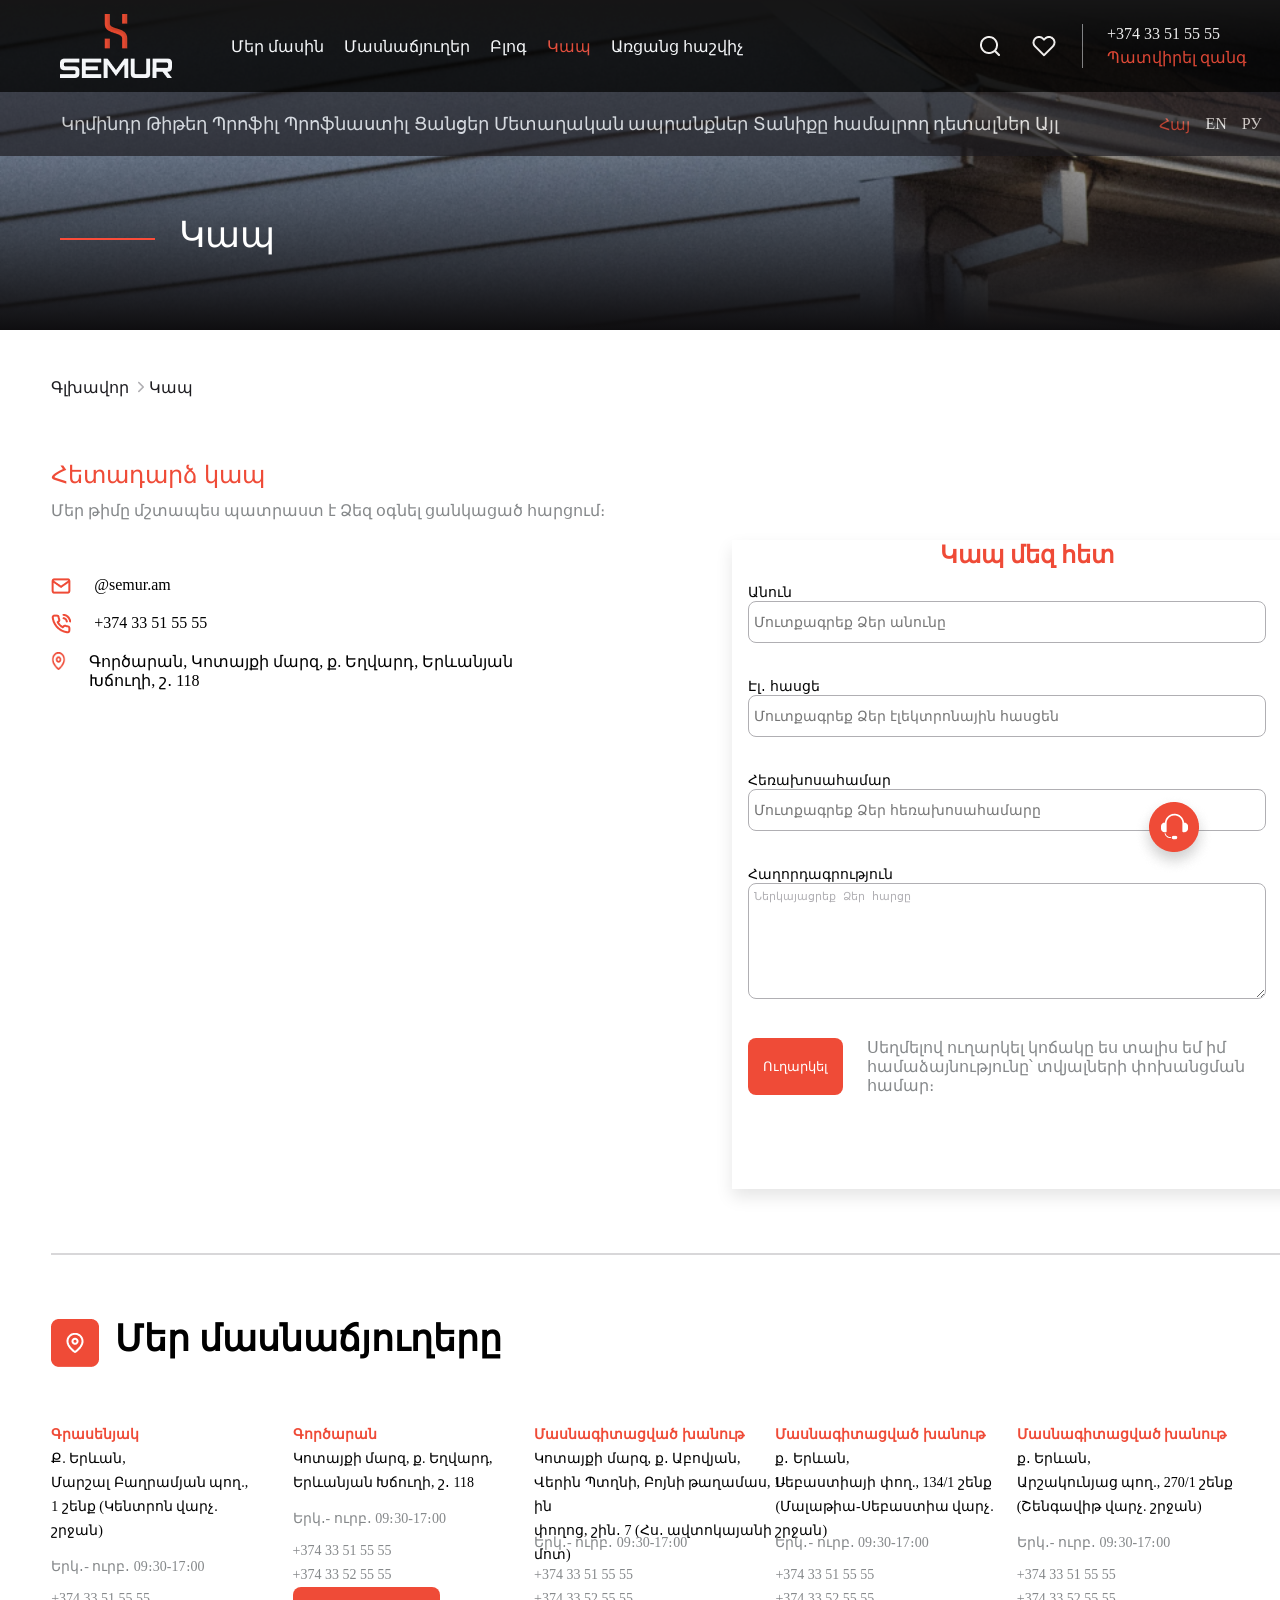
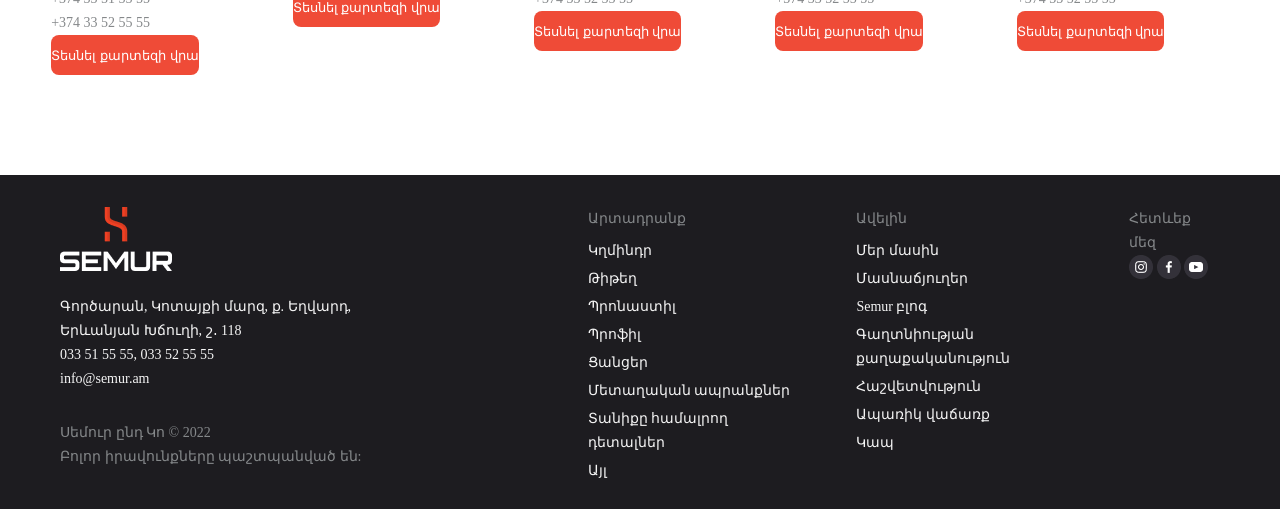
<file: Contact.html>
<!DOCTYPE html>
<html lang="en">
<head>
    <meta charset="UTF-8">
    <meta http-equiv="X-UA-Compatible" content="IE=edge">
    <meta name="viewport" content="width=device-width, initial-scale=1.0">
    <link rel="stylesheet" href="./css/Contacstyle.css">
    <link rel="stylesheet" href="./css/mainAll.css">
    <link rel="stylesheet" href="./css/Contacmedia768.css">
    <link rel="stylesheet" href="./css/respmenufooter768.css">
    <link rel="stylesheet" href="./css/respmenufooter375.css">
    <link rel="stylesheet" href="./css/Contacmedia375.css">
    <title>Contact</title>
</head>
<body>
  <div class="header" id="header">
    <div class="logo" id="logo"><a href="index.html"></a></div>
    <a
      href="#"
      class="toggle-button"
      id="toggle-button"
      onclick="toggleNav(this)"
    >
      <span class="bar1"></span>
      <span class="bar2"></span>
      <span class="bar3"></span>
    </a>      <ul class="navbar" id="navbar">
      <li><a href="Apranq.html" class="resp-neu-li">Տեսականի</a><img src="./img/arrow-right-menu.png" class="arrow-right-menu"></li>
      <li><a href="About.html">Մեր մասին</a><img src="./img/arrow-right-menu.png" class="arrow-right-menu"></li>
      <li><a href="Masnachyux.html">Մասնաճյուղեր</a><img src="./img/arrow-right-menu.png" class="arrow-right-menu"></li>
      <li><a href="Blog.html">Բլոգ</a><img src="./img/arrow-right-menu.png" class="arrow-right-menu"></li>
      <li><a href="Contact.html"  class="active">Կապ</a><img src="./img/arrow-right-menu.png" class="arrow-right-menu"></li>
      <li><a href="Hashvich.html">Առցանց հաշվիչ</a><img src="./img/arrow-right-menu.png" class="arrow-right-menu"></li>

      <div class="resp-menu-line"></div>
      <div class="resp-lang-menu">
        <a href="#" class="active">Հայ</a>
        <a href="Hashvichen.html">EN</a>
        <a href="Hashvichru.html">РУ</a>
      </div>
    </ul>

    <div class="language resp-lang">
      <a href="#" class="active">Հայ</a>
      <a href="Hashvichen.html">EN</a>
      <a href="Hashvichru.html">РУ</a>
    </div>
    <div class="icons">
      <img class="search_icon" src="./img/search.png" alt="" id="search" />
      <img class="heart_icon" id="heart_icon" src="./img//heart.png" alt="" />
    </div>
    <div class="line" id="line"></div>
    <div class="call" id="call">
      <a class="phone">+374 33 51 55 55</a>
      <a href="tel:+37433515555" class="order-call">Պատվիրել զանգ</a>
    </div>
  </div>
  <div class="search-box hidden" id="search-box">
      <div class="search-label">Որոնում</div>
      <div class="search-input-wrapper">
        <input class="search-input" type="text" name="" id="search-input" />
        <img id="search_icon-active" src="./img/activ-search.png" alt="" />
     </div>
    <div class="search-icon-close" id="close-search"><img src="./img/search-icon-close.png" alt=""></div>
  </div>
      <div class="second-menu">
          <div class="second-menu-navigation">
              <a href="#" class="sub-menu-a">Կղմինդր</a>
              <a href="#" class="sub-menu-a">Թիթեղ</a>
              <a href="#" class="sub-menu-a">Պրոֆիլ</a>
              <a href="#" class="sub-menu-a">Պրոֆնաստիլ</a>
              <a href="#" class="sub-menu-a">Ցանցեր</a>
              <a href="#" class="sub-menu-a">Մետաղական ապրանքներ</a>
              <a href="#" class="sub-menu-a">Տանիքը համալրող դետալներ</a>
              <a href="#" class="sub-menu-a">Այլ</a>
          </div>
          <div class="language">
              <a href="#" class="active">Հայ</a>
              <a href="#">EN</a>
              <a href="#">РУ</a>
          </div>
      </div>
    <div class="menu_holder">
        <div class="text_center">
            <div class="border_div"></div>
            <p class="credit">Կապ</p>
        </div>
    </div>
    <div class="container">
        <div class="texts">
            <p class="main">Գլխավոր
                <img src="./img/arrow.png" class="arrow">Կապ
            </p>
        </div>

        <div class="contact-title">Հետադարձ կապ</div>
        <div class="contact-text">Մեր թիմը մշտապես պատրաստ է Ձեզ օգնել ցանկացած հարցում։</div>
        <div class="contact-container">
            <div class="contact-right">          
                <div class="contact-icon">
                    <div class="contact-icon1"><img src="./img/mail.png" /><div class="contact-icon-text">@semur.am</div></div>
                    <div class="contact-icon1"><img src="./img/phone-call.png"/><div class="contact-icon-text">+374 33 51 55 55</div></div>
                    <div class="contact-icon1"><img src="./img/map-pin.png" class="contact-icon-img"><div class="contact-icon-text">Գործարան, Կոտայքի մարզ, ք. Եղվարդ, Երևանյան Խճուղի, շ․ 118</div></div>
                </div>
                <div class="map-karta-contact">
                        <iframe src="https://yandex.ru/map-widget/v1/?um=constructor%3Aedc40bf50c15d9f2a3ac07a08d563dec88f84049535007d1923e23db348a7c7a&amp;source=constructor" width="658px" height="431px"  frameborder="0" style="border:0; border-radius: 15px; filter:invert(90%)" allowfullscreen=""
                        loading="lazy" referrerpolicy="no-referrer-when-downgrade"></iframe>
                </div>

            </div>
            <div class="contact-left ">
                <form>
                    <h1 class="contact-left-title">Կապ մեզ հետ</h1>
                            <div class="input-group">
                                <label>Անուն</label>
                                <input type="text" placeholder="Մուտքագրեք Ձեր անունը">
                            </div>
                        
                            <div class="input-group">
                                <label>Էլ․ հասցե</label>
                                <input type="text" placeholder="Մուտքագրեք Ձեր էլեկտրոնային հասցեն">
                            </div>
                            <div class="input-group">
                                <label>Հեռախոսահամար</label>
                                <input type="tel" placeholder="Մուտքագրեք Ձեր հեռախոսահամարը">
                            </div>
                            <div class="input-group">
                                <label>Հաղորդագրություն</label>
                                <textarea class="textareaResp">Ներկայացրեք Ձեր հարցը</textarea>
                            </div>
                            <div class="input-group-button input-group">
                                <button>Ուղարկել</button>
                                <div class="text-group">Սեղմելով ուղարկել կոճակը ես տալիս եմ իմ համաձայնությունը՝ տվյալների փոխանցման համար։</div>
                            </div>
                </form>
             
            </div>
            <div class="map-karta-contactResp375">
                <iframe
                    src="https://www.google.com/maps/embed?pb=!1m18!1m12!1m3!1d3049.32253132832!2d44.50084746542619!3d40.15737206806434!2m3!1f0!2f0!3f0!3m2!1i1024!2i768!4f13.1!3m3!1m2!1s0x406abc03bd154a47%3A0xc8a1eebdbc592c87!2zQXJzaGFrdW55YXRzIEF2ZSwgWWVyZXZhbiwg0JDRgNC80LXQvdC40Y8!5e0!3m2!1sru!2s!4v1665993778715!5m2!1sru!2s"
                    width="375px" height="431px" style="border:0; border-radius: 15px; filter:invert(90%)" allowfullscreen=""
                    loading="lazy" referrerpolicy="no-referrer-when-downgrade"></iframe>
            </div>
        </div>
      
        <div class="line-hr"></div>
      
        <div class="map-logo-text">
            <img src="./img/map.png" class="vector">
            <p>Մեր մասնաճյուղերը</p>
        </div>
        <div class="main-container">
            <div class="info-contact">
                <p class="main-1">Գրասենյակ</p>
                <div class="Address1">
                    <p>Ք. Երևան,</p>
                    <p>Մարշալ Բաղրամյան պող.,</p>
                    <p>1 շենք (Կենտրոն վարչ. շրջան)</p>
                </div>
                <div class="gray-contact">
                    <p>Երկ․- ուրբ․ 09։30-17։00</p>
                    <p>+374 33 51 55 55 </p>
                    <p>+374 33 52 55 55 </p>
                    <button class="onMap">Տեսնել քարտեզի վրա</button>

                </div>
            </div>
            <div class="info-contact">
                <p class="main-1">Գործարան</p>
                <div class="Address2">
    
                    <p>Կոտայքի մարզ, ք. Եղվարդ,</p>
                    <p>Երևանյան Խճուղի, շ․ 118</p>
                </div>
                <div class="gray-contact margin-top">
                    <p>Երկ․- ուրբ․ 09։30-17։00</p>
                    <p>+374 33 51 55 55 </p>
                    <p>+374 33 52 55 55</p>
                    <button class="onMap">Տեսնել քարտեզի վրա</button>

                </div>
            </div>
            <div class="info-contact">
                <p class="main-1">Մասնագիտացված խանութ</p>
                <div class="Address">
                    Կոտայքի մարզ, ք․ Աբովյան,
                    <div>Վերին Պտղնի, Բոյնի թաղամաս, 1-ին</div>
                    <div>փողոց, շին․ 7 (Հս․ ավտոկայանի մոտ) </div>
                </div>
                <div class="gray-contact">
                    <p>Երկ․- ուրբ․ 09։30-17։00</p>
                    <p>+374 33 51 55 55 </p>
                    <p>+374 33 52 55 55</p>
                    <button class="onMap">Տեսնել քարտեզի վրա</button>

                </div>
            </div>
            <div class="info-contact main-resp padding">
                <p class="main-1">Մասնագիտացված խանութ</p>
                <div class="Address">
                    <p>ք․ Երևան,</p>
                    <p>Սեբաստիայի փող., 134/1 շենք </p>
                    <p> (Մալաթիա-Սեբաստիա վարչ. շրջան)</p>
                </div>
                <div class="gray-contact">
                    <p>Երկ․- ուրբ․ 09։30-17։00</p>
                    <p>+374 33 51 55 55 </p>
                    <p>+374 33 52 55 55</p>
                    <button class="onMap">Տեսնել քարտեզի վրա</button>

                </div>
            </div>
            <div class="info-contact main-resp padding">
                <p class="main-1">Մասնագիտացված խանութ</p>
                <div class="Address">
                    <p>ք․ Երևան,</p>
                    <p>Արշակունյաց պող., 270/1 շենք</p>
                    <p>(Շենգավիթ վարչ. շրջան)</p>
                </div>
                <div class="gray-contact">
                    <p>Երկ․- ուրբ․ 09։30-17։00</p>
                    <p>+374 33 51 55 55 </p>
                    <p>+374 33 52 55 55</p>
                <button class="onMap">Տեսնել քարտեզի վրա</button>

                </div>
            </div>
        </div>
    
    </div>
   


  
    <div class="headphones-hover">
        <div class="headphones">
          <img src="./img/naushnik.png" alt="" />
        </div>
        <div class="hover-icons">
          <div class="hover-icon-watsup button">
            <a href="watsup:+374 33 51 55 55" target="_blank"><img src="./img/wUp.png" alt="" /></a>
          </div>
          <div class="hover-icon-messanger button">
           <a href="https://www.facebook.com/messages/t/100000024311828" target="_blank"><img src="./img/messanger-icon.png" alt="" /></a>
          </div>
          <div class="hover-icon-call button">
          <a href="tel:+374 33 51 55 55" target="_blank"><img src="./img/icon-hover-call.png" alt="tel" /></a>
          </div>
          <div class="hover-icon-mail button">
            <a href="mailto:@semur.am" target="_blank"><img src="./img/icon-hover-mail.png" alt="" /></a>
          </div>
          <div class="hover-icon-headphone button">
            <img src="./img/headphone-hover.png" alt="headphone" target="_blank" />
          </div>
        </div>
      </div>
        

    <div class="footer">
        <div class="info">
          <img src="./img/logo_semur.png" class="logo-semur" alt="logo" />
          <a href="#"
            >Գործարան, Կոտայքի մարզ, ք. Եղվարդ,<br />
            Երևանյան Խճուղի, շ․ 118
          </a>
          <a href="">033 51 55 55, 033 52 55 55</a>
          <a href="mailto: info@semur.am" target="blank">info@semur.am</a>
          <div class="resp-menu">
            <ul class="resp-menu-ul">
              <li><a href="Apranq.html">Արտադրանք</a></li>
              <li><a href="About.html">Մեր մասին</a></li>
              <li><a href="Masnachyux.html">Մասնաճյուղեր</a></li>
              <li><a href="Contact.html">Կապ</a></li>
            </ul>
          </div>
          <div class="resp-hr"></div>
  
          <p class="copy">Սեմուր ընդ Կո © 2022</p>
          <p class="copy1">Բոլոր իրավունքները պաշտպանված են:</p>
        </div>
        <div class="container-footer">
          <div class="footer-items">
            <a>Արտադրանք</a>
            <a href="Apranq.html">Կղմինդր</a>
            <a href="Apranq.html">Թիթեղ</a>
            <a href="Apranq.html">Պրոնաստիլ</a>
            <a href="Apranq.html">Պրոֆիլ</a>
            <a href="Apranq.html">Ցանցեր</a>
            <a href="Apranq.html">Մետաղական ապրանքներ</a>
            <a href="Apranq.html">Տանիքը համալրող դետալներ</a>
            <a href="Apranq.html">Այլ</a>
          </div>
          <div class="footer-items footer-info">
            <a>Ավելին</a>
           <a href="About.html" class="about">Մեր մասին</a>          
            <a  href="Masnachyux.html" class="masnachyux">Մասնաճյուղեր</a>
            <a href="Blog.html">Semur բլոգ</a>
            <a href="#">Գաղտնիության քաղաքականություն</a>
            <a href="Hashvetvutyun.html">Հաշվետվություն</a>
            <a href="Aparik.html"> Ապառիկ վաճառք</a>
            <a href="Contact.html">Կապ </a>
          </div>
          <div class="resp-footer-line"></div>
  
          <div class="footer-items footer-img">
            <div class="social">
              <p>Հետևեք մեզ</p>
              <a target="_blank" href="https://www.instagram.com/semur.co/">
                <img src="./img/Instagram Icon.png" alt="Instagram" />
              </a>
              <a
                target="_blank"
                href="https://www.facebook.com/pages/category/Building-Materials/Semur-Co-118059506271527/"
              >
                <img src="./img/Facebook Icon.png" alt="Facebook" />
              </a>
              <a
                target="_blank"
                href="https://www.youtube.com/channel/UCRKkZQOBU7hrXgYhSgnRBNg"
              >
                <img src="./img/Youtube Icon.png" alt="Youtube" />
              </a>
            </div>
          </div>
        </div>
      </div>
   
    <script src="./js/style.js"></script>
</body>
</html>
</file>
<file: css/style.css>
.container-fluid {
  /* min-width: 768px; */
  max-width: 1920px;
  margin: 0 auto;
}

.slider {
  width: 100%;
  min-height: 500px;
  height: 120vh;
  overflow: hidden;
  position: relative;
}

.slider-row {
  display: flex;
  width: calc(4 * 100%);
  height: 100%;
  position: relative;
  transition: .3s;
}

.slider-item {
  width: calc(100% / 4);
  padding: 0 2.6%;
  background-image:
    linear-gradient(0deg, rgba(15, 14, 16, 1) 0%, rgba(15, 14, 16, 0.01) 84%, rgba(169, 167, 170, 1) 100%),
    url('../img/tesakani/home1.png');
  color: #F5F5F5;
  background-size: cover;
}

.arrow-left {
  left: 84px;
}

.arrow-right {
  left: calc(100vw - 110px);
}


.arrow {
  position: absolute;
  top: 0;
  height: 100%;
  width: 16px;
  display: flex;
  align-items: center;
}
.arrowl{
  height: 32px;
  width: 16px;
}


.slider-title {
  width: 54%;
  font-size: 50px;
  line-height: 67px;
  font-weight: 700;
  margin-top: 26%;

}

.slider-text {
  font-size: 24px;
  line-height: 32px;
  margin-top: 1%;
}

.slider-button {
  padding: 10px 24px;
  margin-top: 24px;
  line-height: 24px;
  font-family: "Mardoto";
  font-size: 16px;
  background: var(--redColor);
  color: white;
  border: none;
  border-radius: 6px;
}

.slider-dots {
  position: absolute;
  bottom: 24px;
  display: flex;
  
  justify-content: center;
  width: 100%;
  height: 1.9%;
  gap: 1%;
}

.slider-dots button {
  width: 1.1%;
  align-items: center;
  border-radius: 50%;
  border: none;
  background: #F5F5F5;
  opacity: 0.5;
}

.slider-dots button.active {
  opacity: 1;
}

.title {
  font-size: 40px;
  line-height: 24px;
  font-weight: 600;
  color: #1D1C20;
  margin: 8.2% auto 0;
  position: relative;
  width: max-content;
}

.title::after {
  position: absolute;
  content: '';
  display: block;
  border: 1px solid #EF4B37;
  width: 90px;
  margin-top: 15px;
  transform: rotate(180deg);
}

.hover-icons {
  position: fixed;
  display: flex;
  flex-direction: column;
  right: 140px;
  bottom: 47px;
  display: none;
}


.hover-icons {
  position: fixed;
  display: flex;
  flex-direction: column;
  right: 140px;
  bottom: 47px;
  display: none;
}


.button {
  display: flex;
  justify-content: center;
  align-items: center;
  width: 50px;
  height: 50px;
  border: none;
  border-radius: 50%;
  margin-top: 12px;
}

.hover-icon-watsup {
  background-color: #39AE41;
}

.hover-icon-call {
  background-color: #02295F;

}

.hover-icon-messanger {
  background-color: #0084FF;
}

.hover-icon-mail {
  background-color: #00897B;
}

.hover-icon-headphone {
  background-color: #EF4B37;
}
.headphones-hover:hover .hover-icons {
  display: block;

}
.headphones-hover{
  width: 400px;
}
.headphones {
  position: fixed;
  right: 65px;
  bottom: 20px;
  z-index: 999;
}
.product-list {
  display: flex;
  flex-wrap: wrap;
  width: 87%;
  gap: 2% 2%;
  margin: 57px auto 0;

}

.product-list div {
  width: 32%;
  height: 416.93px;
  border-radius: 20px;
  background-size: cover;
}

.product-1 {
  background-image: url(../img/tesakani/tesakani1.png);
}

.product-2 {
  background-image: url(../img/tesakani/tesakani2.png);
}

.product-3 {
  background-image: url(../img/tesakani/tesakani3.png);
}

.product-4 {
  background-image: url(../img/tesakani/tesakani4.png);
}

.product-5 {
  background-image: url(../img/tesakani/tesakani5.png);
}

.product-6 {
  background-image: url(../img/tesakani/tesakani6.png);
}

.product-7 {
  background-image: url(../img/tesakani/tesakani7.png);
}

.product-8 {
  background-image: url(../img/tesakani/tesakani8.png);
}

.product-9 {
  background-image: url(../img/tesakani/tesakani9.png);
}

.product-items-text {
  font-size: 32px;
  font-weight: 400;
  line-height: 24px;
  margin-left: 24px;
  margin-top: 361px;
  color: #F5F5F5;
}

.glxavor-orderCall {
  background-image: url("../img/glxavor-orderCall.png");
  max-width: 1920px;
  height: 312px;
  background-position: center;
  background-repeat: no-repeat;
  background-size: cover;
  position: relative;
}
.container-form-order{
  position: absolute;
  top: 48px;
  left: 60px;

}
.oder-call{
  color: #F5F5F5;
  font-size: 48px;
}
.oder-call-text{
  width: 627px;
  margin-top: 12px;
  color: #F1EDEA;
  font-size: 14px;
}
.inputBox-call{
  display: flex;
}
.inputBox-call{
  margin-top: 41px;
  display: flex;
}
.inputBox{
  display: flex;
  flex-direction: column;
}
.inputBox input{
 outline: none;
 background: transparent;
 width: 296px;
 font-size: 18px;
 color: white;
 border: none;
 border-bottom: 2px solid #F1EDEA;
}
.inputBox span{
  color: white;
  font-size: 15px;
  pointer-events: none;
  transition: all 0.3s ease;
}
.btn-callOrder{
  background-color: var(--redColor);
  border: none;
  width: 122px;
  height: 40px;
  border-radius: 8px;
  color: white;
}
.A-order{
  margin-left: 96px;
}
.B-order{
  margin-left: 59px;
}

 .inputBox input:focus ~ span,
 .inputBox input:valid ~ span{
    font-size: 15px;
    color: #85888A;
    transform: translateY(-20px);

}

@media screen and (max-width:546px) {
  .footer-img {
    display: none;
  }

  .copy {
    display: none;
  }

  .copy1 {
    display: none;
  }
}
</file>
<file: css/mainAll.css>
* {
    margin: 0px;
    padding: 0px;
    box-sizing: border-box;
    text-decoration: none;

}

:root {
    --redColor: #ef4b37;
}

body {
    min-height: 100%;
    width: 100%;
    overflow-x: hidden;
    font-family: 'Segoe UI';
}

.header {
    width: 100%;
    max-width: 1920px;
    height: 92px;
    display: flex;
    background-color: #060606;
    position: fixed;
    left: 50%;
    transform: translate(-50%);
    top: 0;
    z-index: 999;
}

.logo {
    background-image: url(../img/Logo.png);
    min-width: 112px;
    background-repeat: no-repeat;
    margin-top: 14px;
    margin-left: 60px;
}

.navbar {
    width: 41.6%;
    display: flex;
    justify-content: space-between;
    align-items: center;
    margin-left: 38.5px;
}

.navbar li {
    list-style: none;
}

.navbar a {
    color: white;
    font-size: 112.5%px;
    text-decoration: none;
}

.navbar a:hover {
    color: var(--redColor);
}
.navbar a.active{
    color: var(--redColor);
}
a.active{
    color: var(--redColor);
}
li{
    display: flex;
}
.resp-menu-line{
    width: 343px;
    border: 1px solid #D8D7D9;
    display: none;
}
.resp-lang-menu{
    display: flex;
    margin-left: 150px;
    display: none;
}
.resp-menu-li{
    display: none;
}
.resp-menu-ul a{
    color: var(--redColor);
  }
.arrow-right-menu{
    position: relative;
    right: 0;
    display: none;
}

.icons {
    display: flex;
    align-items: center;
    margin-left: auto;
}

.search-box {
    background: rgb(255,255,2555);
    height: 77px;
    width: 100vw;
    position: fixed;
    top: -1px;
    z-index: 999;
    border-radius: 0px 0px 16px 16px;
    display: flex;
    align-items: center;
    gap: 200px;
    padding: 0 35px 0 32px;
}

.search-label {
    font-weight: 600;
    font-size: 16px;
    line-height: 24px;
    color: #1D1C20;
}

.search-input-wrapper {
    position: relative;
    width: max-content;
}

.search-input-wrapper img {
    position: absolute;
    top: 50%;
    transform: translateY(-50%);
    right: 12px;
    cursor: pointer;
}

.search-input {
    width: 900px;
    height: 38px;
    font-size: 20px;
    transition: 0.4s;
    border-radius: 8px;
    padding: 0 7px;

    border: 1px solid #B0AFB3;
  }

  .search-icon-close {
      margin-left: auto;
      cursor: pointer;
  }

  .active1{
    display: block;
  }
  #close{
    position: relative;
    top: 45%;
    right: 30px;
    display: none;

  }
  #search-active{
    display: none;
    color:#111111;
    font-size: 16px;
  }

.heart_icon {
    margin-left: 30.55px;
}

.line {
    margin-left: 25.55px;
    margin-top: 24px;
    border-left: 1px solid #85888a;
    height: 44px;
}

.call {
    display: flex;
    flex-direction: column;
    justify-content: center;
    margin-left: 24px;
}

.phone {
    margin-right: 60px;
    color: white;
}

.phone:hover {
    color: var(--redColor);
}

.order-call{
    color: var(--redColor);
    margin-top: 5px;
    font-size: 100%;
}
.toggle-button {
    position: absolute;
    top: 2px;
    left: 0px;
    display: block;
    flex-direction: column;
    justify-content: space-between;
    width: 25px;
    height: 21px;
    cursor: pointer;
}

.bar1,
.bar2,
.bar3 {

    height: 3px;
    width: 100%;
    background-color: rgb(238, 235, 235);
    border-radius: 10px;
    transition: 0.4s;
}

.change .bar1 {
    -webkit-transform: rotate(-45deg) translate(-9px, 6px);
    transform: translateY(9px) rotate(45deg);
}

.change .bar2 {
    opacity: 0;
}

.change .bar3 {
    -webkit-transform: rotate(45deg) translate(-9px, -9px);
    transform: translateY(-9px) rotate(-45deg);
}

.resp-lang {
    position: absolute;
    top: 0;
    left: 0px;
    display: block;
    flex-direction: row;
    justify-content: space-between;
    width: 30px;
    height: 21px;
}
.hidden {
    display: none;
}
.second-menu {
    max-width: 1920px;
    margin: 0 auto;
    transform: translate(-50%);
    left: 50%;
    width: 100%;
    height: 64px;
    display: flex;
    align-items: center;
    background: #1d1c20;
    opacity: 0.7;
    position: fixed;
    top: 92px;
    z-index: 999;
}

.second-menu-navigation>a {
    text-decoration: none;
    color: white;
    font-size: 112.5%;
    line-height: 24px;
    display: flex;
}

.second-menu-navigation {
    display: flex;
    align-items: center;
    justify-content: space-between;
    margin-left: 61px;
    width: 78%;
}

.second-menu-navigation a:hover {
    color: var(--redColor);
}

.language {
    display: flex;
    color: white;
    width: 10%;
    margin-left: 85px;
}

.language a {
    color: white;
    text-decoration: none;
    padding-left: 15px;
}

.language a:hover {
    color: var(--redColor);
}

.language a:first-child {
    color: var(--redColor);
}

.resp-lang {
    display: none;
}

.menu_holder {
    position: relative;
    width: 1920px;
    margin: 0 auto;
    height: 330px;
    background: rgb(15, 14, 16, 1);
    background-image: linear-gradient(0deg, rgba(15, 14, 16, 1) 0%, rgba(15, 14, 16, 0.01) 84%, rgba(169, 167, 170, 1) 100%), url("../img/Home.png");
    background-size: cover;
}
.resp-hr {
    width: 295px;
    margin-top: 24px;
    border: 1px solid #615F66;
    display: none;
  }
  
  
  .text_center {
    display: flex;
    margin-left: 60px;
  }
  
  .border_div {
    width: 5.1%;
    border-bottom: solid 2px #fa4c39;
    margin-bottom: 7px;
  }
  
  .credit {
    font-family: "Mardoto";
    font-style: normal;
    font-weight: 500;
    font-size: 225%;
    line-height: 24px;
    color: #ffffff;
    margin: 12% 0 0 1.3%;
  }
  
.hover-icons {
    position: fixed;
    display: flex;
    flex-direction: column;
    right: 140px;
    bottom: 47px;
    display: none;
}


.button {
    display: flex;
    justify-content: center;
    align-items: center;
    width: 50px;
    height: 50px;
    border: none;
    border-radius: 50%;
    margin-top: 12px;
}

.hover-icon-watsup {
    background-color: #39AE41;
}

.hover-icon-call {
    background-color: #02295F;

}

.hover-icon-messanger {
    background-color: #0084FF;
}

.hover-icon-mail {
    background-color: #00897B;
}

.hover-icon-headphone {
    background-color: #EF4B37;
}
.headphones-hover:hover .hover-icons {
    display: block;

}
.headphones-hover{
    width: 400px;
}
.headphones {
    position: fixed;
    right: 65px;
    bottom: 20px;
    z-index: 999;
}

.footer {
    max-width: 1920px;
    margin: 0 auto;
    height: 334px;
    background: #1d1c20;
    display: flex;
    justify-content: space-between;
    margin-top: 100px;
}

.logo-semur {
    width: 112px;
    height: 64px;
    margin-bottom: 24px;
}

.info {
    width: 30%;
    display: flex;
    flex-direction: column;
    margin-left: 60px;
    margin-top: 32px;
}

.info a {
    color: #f5f5f5;
    font-weight: 400;
    font-size: 87.5%;
    line-height: 24px;
    text-decoration: none;
}

.info a:first-child {
    width: 267px;
}

.info p {
    color: #85888a;
    font-weight: 400;
    font-size: 87.5%;
    line-height: 24px;
}

.copy {
    margin-top: 30px;
}

.footer-items {
    display: flex;
    flex-direction: column;
    margin-top: 32px;
}

.footer-items a {
    color: #f5f5f5;
    text-decoration: none;
    font-size: 87.5%;
    line-height: 24px;
    margin-bottom: 4px;
}

.footer-items a:hover {
    color: var(--redColor);
}

.footer-items a:first-child {
    margin-bottom: 8px;
    color: #85888A;
}

.social p {
    font-size: 14px;
    line-height: 24px;
    color: #85888A;
}

.social {
    margin-right: 60px;
}

.container-footer {
    width: 55%;
    display: flex;
    justify-content: space-between;
}

.footer-info {
    margin-left: 50px;
}

.resp-hr {
    width: 295px;
    margin-top: 24px;
    border: 1px solid #615F66;
    display: none;
}

.resp-menu {
    display: none;
}
.resp-menu-ul a{
    color: var(--redColor);
  }

  .resp-neu-li{
    display: none;
  }
</file>
<file: css/glxavorMedia768.css>
@media screen and (max-width:768px) {


    .slider-item {
        width: 768px;
        padding: 0 104px;

    }

    .slider-title {
        font-size: 30px;
        font-weight: 700;
        margin-top: 41px;
        line-height: 67px;
    }

    .slider-text {
        font-size: 16px;
        line-height: 32px;
    }

    .arrow-left {
        left: 44px;
    }

    .arrow-right {
        left: calc(100vw - 80px);
    }


    .arrowl {
        width: 8px;
        height: 16px;
    }

    .slider-button {
        margin-top: 12px;
    }

    .slider-dots button {
        width: 12px;
        height: 12px;
        gap: 12px;
    }


    .glxavor-orderCall {
        width: 768px;
        height: 332px;

    }

    .inputBox-call {
        width: 768px;
        display: flex;
        flex-wrap: wrap;

    }

    .btn-callOrder {
        position: relative;
        top: 20px;
        left: 510px;
    }




}
</file>
<file: css/respmenufooter768.css>
@media screen and (max-width:768px) {
.header {
    width: 100vw;
    height: 76px;
    left: 0;
    transform: translate(0);
}

.logo {
    background-image: url(../img/Logo.png);
    min-width: 63px;
    height: 36px;
    background-size: cover;
    margin-top: 14px;
    margin-left: 60px;
}

.toggle-button {
    display: flex;
    left: 95%;
    top: 55%;
    transform: translatey(-50%);
}

.icons {
    display: flex;
    position: absolute;
    right: 10%;
    top: 40%;
}

.resp-lang {
    display: flex;
    left: 48%;
    top: 60%;
    transform: translatey(-50%);
}

.line {
    display: flex;
    top: 1%;
    position: absolute;
    left: 77%;
    margin: 16px 0 16px 0;
    height: 44px;
}

.phone,.order-call {
    display: none;
}


.navbar {
   width: 100vw;
    height: 0px;
    overflow: hidden;
    display: block;
    background-color: rgb(0, 0, 0);
    position: absolute;
    top: 76px;
    transition: 1s;
    background-color: white;
    margin-left: 0;
   
}

.navbar li {
    padding: 5px 10px;
    margin-right: 0;
    display: flex;
    justify-content: space-between;

}
.navbar a {
    color: black;
}
.arrow-right-menu{
    display: block;
}


.navbar.active {
    height: 200px;
   
}

.navbar.active::before {
    transform: translateY(0px) rotate(50deg);
}

.active1{
display: block;
}

.second-menu {
    display: none;
}
.search_icon{
    color: black;
}




.search-box{
    gap: 24px;
}
.search-input {
    width: 500px;
}

.menu_holder {
    width: 100vw;
    width: 100%;
    height: 250px;
    background-image: linear-gradient(0deg, rgb(74, 64, 83) 0%,
            rgba(0, 0, 0, 0) 84%,
            rgba(169, 167, 170, 1) 100%),
        url("../img/background2.png");
    background-size: cover;
}

.text_center {
    font-family: 'Mardoto';
    font-style: normal;
    font-weight: 500;
    font-size: 150%;
    margin-left: 32px;
}

.main {
    display: none;
}

.texts {
    margin-top: 1%;
}

.border_div {
    width: 68px;
}

.credit {
    font-size: 36px;
    margin-top: 150px;
}
  
   
.footer {
    position: relative;
    height: 380px;
}
  
.social p {
    display: none;
}
.footer-img {
    position: absolute;
    left: 8%;
    top: 58%;
}

.copy {
    width: 276px;
    margin-top: 82px;
}
.copy1 {
    width: 350px;
} 
.resp-neu-li{
    display: block;
}
}
</file>
<file: css/glxavorMedia375.css>
@media screen and (max-width:440px) {



  
    .slider-item{
        width: 375px;
        padding: 0 60px;
        
    }

      

    .slider-title {
        font-size: 20px;
        font-weight: 700;
        margin-top: 64px;
        width: 100%;
    }

    .slider-text {
        font-size: 16px;
    }

    .arrow-left {
        left: 20px;
    }

    .arrow-right {
        left: calc(100vw - 66px);
    }

    .arrowl {
        width: 8px;
        height: 16px;
    }

    .slider-button {
        margin-top: 12px;
    }

    .slider-dots button {
        width: 12px;
        height: 12px;
        gap: 12px;
    }

    .title {
        font-size: 20px;
    }
    .product-list {
        display: flex;
        flex-direction: column;
      
      }
    .product-list div {
        width: 100%;
        height: 343px;
        border-radius: 20px;

    }

    .product-items-text {
        font-size: 20px;
        margin-top: 285px;

    }
    .glxavor-orderCall {
        width: 375px;
        height: 360px;
        display: flex;
        flex-wrap: wrap;
        justify-content: center;
    
    }
    .container-form-order{
        left: 20px;
    }
    .oder-call-text{
        width: 343px;
    }
    .oder-call{
        font-size: 24px;
    }
    .inputBox-call{
        width: 375px;
        display: flex;
        flex-wrap: wrap;
        
      }
    .A-order{
      margin-top: 15px;
      margin-left:0;
      }
      .btn-callOrder{
        position: relative;
        top: 10px;
        left: 100px;
    }
    .resp375{
        display: none;
    }
   
}
</file>
<file: css/respmenufooter375.css>
@media screen and (max-width:440px)  {

    .line,
    .phone,
    .order-call,
    .resp-lang,
    .second-menu,
    .headphones {
        display: none;
    }

    .header {
       width: 100vw;
       height: 76px;
        left: 0;
        transform: translate(0);
    }

    .logo {
        background-image: url(../img/Logo.png);
        min-width: 63px;
        height: 36px;
        background-size: cover;
        margin-top: 14px;
        margin-left: 60px;
    }

    .toggle-button {
        display: flex;
        left: 87%;
        top: 55%;
        transform: translatey(-50%);
    }


    .icons {
        display: flex;
        position: absolute;
        right: 17%;
        top: 40%;
    }


    
    .search-input{
        width: 100%;
    }
       
    .arrow-right-menu {
        display: block;

    }

    .navbar.active::before {
        transform: translateY(0px) rotate(50deg);
    }

    .resp-lang-menu{
        display: flex;
    }


    .arrow-right-menu,
    .resp-menu-line,
    .resp-lang-menu,
    .resp-neu-li {
        display: block;
    }
    .resp-menu ul li {
        color: var(--redColor);
        line-height: 15px;
    }
    .second-menu {
        display: none;
    }

    .menu_holder {
        width: 98%;
        height: 250px;
        background-image: url("../img/bachground3.png");
        background-size: cover;
    }


    .credit {
        font-size: 112.5%;
    }

    .border_div {
        width: 51px;
    }
    .footer{
        margin-top: 24px;
        height: 402px;
    }
    .footer-items {
        display: none;
    }

    .resp-menu {
        display: flex;
        flex-direction: column;
        justify-content: center;
        align-items: center;
        width: 375px;
        margin-top: 15px;
    }
 
    .resp-hr{
        display: block;
        justify-content: center;
        align-items: center;
    }

    .resp-menu ul li {
        text-decoration: none;
        list-style-type: none;
        display: inline;
        font-size: 87.5%;  
        padding: 6px;
    }

    .resp-menu ul li {
        color: var(--redColor);
        line-height: 15px;
    }

    .info {
        display: flex;
        justify-content: center;
        align-items: center;
        height: 402px;
        width: 267px;
        margin-top: -19px;
    }

    .info p {
        display: flex;
        justify-content: center;
        align-items: center;
    }
    .info a{
            text-align: center;

    }

    .resp-footer-line {
        color: rgb(245, 238, 238);
        width: 295px;
    }

    .copy {
        width: 276px;
        margin-top: 24px;
    }

    .copy1 {
        width: 350px;
    }

   

    .footer-img {
        display: block;
        position: absolute;
        left: 40%;
        margin-top: 130px;
    }
}
</file>
<file: css/aboutStyle.css>
.container {
    width: 92%;
    max-width: 1920px;
    margin: 0 auto;
}


.texts {
    width: 100%;
    display: flex;
    margin-top: 48px;
}

.arrow {
    margin: 0 5px;
}

.main {
    font-size: 100%;
    color: #1d1c20;
}

.container-text {
    font-style: Regular;
    font-family: 'Segoe UI';
}

.titleA-about {
    font-size: 100%;
    color: var(--redColor);
    margin-top: 5%;
}

.titleB-about {
    font-size: 300%;
    margin-top: 1.3%;
}

.titleC-about {
    width: 102.2%;
    height: 66px;
    font-size: 125%;
    margin-top: 1%;
    color: #85888A;

}
@media screen and (max-width:720px){
    .titleC-about {
        width: 52%;
        font-size: 55%;

    }
   


}

.content-about-text {
    display: flex;
    justify-content: space-around;
    margin-top: 6%;
    color: #1D1C20;
    font-size: 113%;
    line-height: 30px;

}

.content-about-textA {
    width: 50%;
}

.content-about-textB {
    width: 50%;
    margin-left: 5%;
}

.items-about {
    width: 100%;
    display: flex;
    justify-content: space-between;
    margin-top: 5%;
    gap: 12%;
}

.item-aboutA {
    width: 100%;
    font-size: 250%;
    line-height: 24px;
    margin-top: 5%;
    color: #EF4B37;
}

.content-about-textA-br {
    margin-top: 4%;
}

.content-about-textB-br {
    margin-top: 4%;
}

.content-about-textC-br {
    margin-top: 4%;
}

.contact-about-item li {
    list-style: none;
}

.about-item--img1 {
    width: 37%;
}

.about-item--img3 {
    margin-bottom: 7%;
    width: 10%;
}

.about-item--img2 {
    width: 46%;
    margin: 0 3% 25%;
}

.item-aboutB {
    width: 100%;
    margin-top: 8%;
    color: #1D1C20;
    font-size: 87.5%;
    line-height: 2%;
    font-family: Segoe UI;
    font-style: Regular;
}

.item-aboutC {
    width: 100%;
    margin-top: 5%;
    color: #85888A;
    font-size: 87.5%;
    line-height: 24px;
    font-family: Segoe UI;
    font-style: Regular;
}

.about-item-img-title {
    margin-top: 9%;
    font-size: 187.5%;
    line-height: 24px;
    color: var(--redColor);
}

.about-item-img {
    margin-top: 3%;

}

.about-item--img {
    margin-left: 3%;
}

.aboutSlide {
    width: 1440px;
    display: flex;
    overflow: hidden;
    margin-left: -10px;
    margin-top: 32px;
}


.about-item--img1 {
    width: 480px;
    height: 720px;
}

.about-item--img2 {
    width: 720px;
    height: 480px;
    padding: 32px;
    margin-top: -30px;
}

.about-item--img3 {
    width: 840px;
    height: 560px;
    padding: 32px;
    margin-top: -40px;
}



.pagination {
    margin-left: 28px;
    margin-top: 21px;
    display: flex;
    padding: 32px;
    border-radius: 1px solid;
}

.page {
    margin-left: -60px;
    margin-top: 2px;
}

.img-slide-arrow{
    margin-left: 49px;
}
.img-slide-arrow1 {
    padding-left: 32px;
}

.img-slide-arrow2 {
    padding-left: 32px;
}


.aboutSlide .pagination .prev.disabled,
.aboutSlide .pagination .next.disabled {
    border-color: gray;
    color: gray;
    pointer-events: none;
}

.aboutSlide .slide-item.hide {
    display: none;
}

.aboutSlide .slide-item.show {
    display: block;
    animation: show .5s ease;
}
</file>
<file: css/aboutMedia768.css>
@media screen and (max-width:768px){

    .container{
        min-width: 768px;
    }
    .text_center {
        font-family: 'Mardoto';
        font-style: normal;
        font-weight: 500;
        font-size: 24px;
        margin-left: 32px;
    }
    .main{
        display: none;
    }
    .texts{
        margin-top: 1%;
    }

    .border_div {
        width: 68px;
    }
    .credit {
        margin-top: 150px;
    }
    .titleA-about{
        font-size: 100%;
        color: var(--redColor);
        font-weight: 500;
      
    }
    .titleB-about{
        font-size: 270%;
        margin-top: 1.3%;
        font-weight: 600;
    }
    .titleC-about{
         width: 960px;
        height: 66px;  
        font-size: 108%;
        margin-top: 1%;
        color: #85888A;
        
    }
    .content-about-textA{
        width: 100%;
    } 
    .content-about-textB{
       display: none;
    } 
    .about-item--img3{
        display: none;
    }
    .about-item--img1 {
        width: 320px;
        height: 440px;
    }
  
    .aboutSlide{
        width: 745px;
        overflow: hidden;
    }
    .about-item--img2 {
        width: 440px;
        height: 320px;
        padding: 32px;
        margin-top: -30px;
    }

}
</file>
<file: css/aboutMedia375.css>
@media screen and (max-width:440px) {



    .titleB-about {
        font-size: 150%;

    }

    .resp-about375 {
        display: none;
    }

    .titleC-about {
        width: 343px;
        font-size: 112.5%;
    }

    .content-about-textA {
        font-size: 100%;
    }

    .items-about {
        width: 100%;
        display: flex;
        flex-direction: column;
        margin-top: 5%;
        margin-left: 54px;
    }

    .item-aboutC {
        width: 265px;
    }
 
    .aboutSlide{
        width: 370px;
        overflow: hidden;
    }

    .about-item--img1 {
        width: 240px;
        height: 360px;
    }
    
    .about-item--img2 {
        width: 360px;
        height: 240px;
        padding: 32px;
        margin-top: -30px;
    }
    
    .about-item--img3 {
        width: 240px;
        height: 260px;
        padding: 32px;
        margin-top: -40px;
    }

}
</file>
<file: css/aparikStyle.css>
.container {
    width: 92%;
    max-width: 1920px;
    margin: 0 auto;
 }

.texts {
    width: 100%;
    display: flex;
    margin-top: 48px;
    margin: 0 auto;

}

.main {
    font-size: 100%;
    color: #1D1C20;
    margin-top: 48px;
}

.arrow{
  margin: 0 5px;
}


.credit1 {
    color: #EF4B37;
    margin-top: 64px;
}

.banks_title hr {
    margin-top: 3%;
}

.credit_big {
    font-family: 'Segoe UI';
    width: 586px;
    height: 49px;
    font-weight: 600;
    font-size: 300%;
    line-height: 24px;
    margin-top: 24px;
    color: #000000;
}

.transparent_text {
    width: 623px;
    height: 36px;
    color: #85888A;
    font-family: 'Segoe UI';
    margin-top: 16px;
    font-style: normal;
    font-weight: 400;
    font-size: 125%;
    line-height: 30px;
}

.long_text {
    width: 1280px;
    height: 182px;
    font-family: 'Segoe UI';
    font-style: normal;
    font-weight: 400;
    font-size: 125%;
    line-height: 30px;
    color: #1D1C20;
    margin-top: 64px;
    word-break: break-word;
}

.text_center1 {
    width: 246px;
    height: 30px;
    font-family: 'Segoe UI';
    font-weight: 400;
    font-size: 20px;
    line-height: 30px;
    margin: 0 auto;
    margin-top: 112px;
    margin-bottom: 24px;
}

.images_bank {
    width: 100%;
    margin-top: 52px;
    display: flex;
    justify-content: space-around;

}

.ameria {
    width: 264px;
    height: 41px;
}

.acba {
    width: 130px;
    height: 43.65px;
}

.aeb {
    width: 112px;
    height: 49px
}

@media screen and (max-width:597px) {
  .transparent_text {
    font-size: 100%;

}

  .long_text {
    width: 100%;
}
  .images_bank {
    display: flex;
    flex-direction: column;
    align-items: center;
}

}
@media screen and (max-width:743px) {
  .long_text {
    width: 50%;
}


}
@media screen and (max-width:846px) {
  .long_text {
    width: 100%;
}
}
</file>
<file: css/aparikMedia768.css>
@media screen and (max-width:768px){

    ․container{
        max-width: 768;
        width: 768px;
    }
    .credit_big{
        font-size: 200%;
    }
    .long_text {
        width: 704px;
        font-size: 100%;

    }
    .text_center1{
        text-align: center;
        margin-top: 120px;
    }
  
    .transparent_text {
        font-size: 100%;
    }
  

    
   
}
</file>
<file: css/aparikMedia375.css>
@media screen and (max-width:440px) {

  
    .credit_big{
        font-size: 150%;
    }
    .long_text {
        width: 343px;
        font-size: 100%;

    }
    .text_center1{
        text-align: center;
        margin-top: 310px;
    }

    .transparent_text {
        width: 343px;
    }
    .images_bank{
        display: flex;
        flex-direction: column;
        align-items: center;
    }


}
</file>
<file: css/BlogTaniqstyle.css>
* {
    margin: 0px;
    padding: 0px;
    box-sizing: border-box;
}

:root {
    --redColor: #ef4b37;
}

body {
    min-height: 100%;
    width: 100%;
    overflow-x: hidden;
}

.header {
    width: 100%;
    max-width: 1920px;
    height: 92px;
    display: flex;
    background-color: #060606;
    opacity: 90%;
    position: fixed;
    left: 50%;
    transform: translate(-50%);
    top: 0;
    z-index: 999;
}

.logo {
    background-image: url(../img/Logo.png);
    min-width: 112px;
    background-repeat: no-repeat;
    margin-top: 14px;
    margin-left: 60px;
}

.navbar {
    width: 41.6%;
    display: flex;
    justify-content: space-between;
    align-items: center;
    margin-left: 38.5px;
}

.navbar li {
    list-style: none;
}

.navbar a {
    color: white;
    font-size: 112.5%px;
    text-decoration: none;
}

.navbar a:hover {
    color: var(--redColor);
}

.icons {
    display: flex;
    align-items: center;
    margin-left: auto;
}
.search-input {
    width: 280px;
    height: 38px;
    background: #060606;
    color: white;
    font-size: 20px;
    transition: 0.4s;
    margin-right: -37px;
    border-radius: 8px;
    padding: 0 7px;
    border: 1px solid white;
    display: flex;
    display: none;
  }
  .active1{
    display: block;
  }

.heart_icon {
    margin-left: 30.55px;
}

.line {
    margin-left: 25.55px;
    margin-top: 24px;
    border-left: 1px solid #85888a;
    height: 44px;
}

.call {
    display: flex;
    flex-direction: column;
    justify-content: center;
    margin-left: 24px;
}

.phone {
    margin-right: 60px;
    color: white;
}

.phone:hover {
    color: var(--redColor);
}
.order-call{
    color: var(--redColor);
    margin-top: 5px;
    font-size: 100%;
}

.toggle-button {
    position: absolute;
    top: 2px;
    left: 0px;
    display: block;
    flex-direction: column;
    justify-content: space-between;
    width: 25px;
    height: 21px;
    cursor: pointer;
}

.bar1,
.bar2,
.bar3 {

    height: 3px;
    width: 100%;
    background-color: rgb(238, 235, 235);
    border-radius: 10px;
    transition: 0.4s;
}

.change .bar1 {
    -webkit-transform: rotate(-45deg) translate(-9px, 6px);
    transform: translateY(9px) rotate(45deg);
}

.change .bar2 {
    opacity: 0;
}

.change .bar3 {
    -webkit-transform: rotate(45deg) translate(-9px, -9px);
    transform: translateY(-9px) rotate(-45deg);
}

.resp-lang {
    position: absolute;
    top: 0;
    left: 0px;
    display: block;
    flex-direction: row;
    justify-content: space-between;
    width: 30px;
    height: 21px;
}
 
.second-menu {
    max-width: 1920px;
    transform: translate(-50%);
    left: 50%;
    width: 100%;
    height: 64px;
    display: flex;
    align-items: center;
    background: #1d1c20;
    opacity: 0.7;
    position: fixed;
    top: 92px;
    z-index: 999;
}

.second-menu-navigation>a {
    text-decoration: none;
    color: white;
    font-size:112.5%;
    line-height: 24px;
    display: flex;
}

.second-menu-navigation {
    display: flex;
    align-items: center;
    justify-content: space-between;
    margin-left: 61px;
    width: 78%;
}

.second-menu-navigation a:hover {
    color: var(--redColor);
}
.language a {
    color: white;
    text-decoration: none;
    padding-left: 15px;
}

.language a:hover {
    color: var(--redColor);
}

.language a:first-child {
    color: var(--redColor);
}

.resp-lang {
    display: none;
}

.menu_holder {
    position: relative;
    max-width: 1920px;
    margin: 0 auto;
    width: 100%;
    height: 330px;
    background: rgb(15, 14, 16, 1);
    background-image: linear-gradient(0deg, rgba(15, 14, 16, 1) 0%, rgba(15, 14, 16, 0.01) 84%, rgba(169, 167, 170, 1) 100%), url("../img/Home.png");
    background-size: cover;
}

.text_center {
    display: flex;
    margin-left: 60px;
}

.border_div {
    width: 95px;
    border-bottom: solid 2px #fa4c39;
    margin-bottom: 7px;
}

.credit {
    font-family: "Mardoto";
    font-style: normal;
    font-weight: 500;
    font-size: 225%;
    line-height: 24px;
    color: #ffffff;
    margin-top: 226px;
    margin-left: 24px;
}

.container {
    width: 92%;
    max-width: 1920px;
    margin: 0 auto;
    overflow: hidden;
}


.vector {
    height: 47.88px;
    margin-top: 64px;
}

.texts {
    width: 100%;
    display: flex;
    margin-top: 48px;
    line-height: 30px;
}

.arrow {
    margin: 0 5px;
}

.main {
    font-size: 100%;
    color: #1d1c20;
}

.blog-title {
    display: flex;
    flex-direction: column;
    margin-top: 60px;
}
.item-date{
    font-size: 100%;
    color: #EF4B37;
}
.item-title{
    font-size: 300%;
    color: #000000;
    margin-top: 16px;
}
.texts  {
    display: flex;
    flex-direction: column;
    font-size: 125%;
    color: #85888A;

}

.item-img{
    display: flex;
    width: 960px;
    margin-top: 32px;

}
.item1{
    width: 480px;
    height: 720px;
}
.item2{
    width: 720px;
    height: 480px;
    padding: 32px;
    margin-top: -30px;

}
.item3{
    width: 840px;
    height: 560px;
    padding: 32px;
    margin-top: -40px;

}
.img-slide {
    margin-left: 28px;
    display: flex;
    padding: 32px;
    border-radius: 1px solid;
}
.slide-num{
    margin-left: -60px;
}
.img-slide-arrow{
    margin-left: 80px;
    padding-left: 32px;
}
.img-slide-arrow2{
    padding-left: 32px;
}
.title-content{
    margin-top: 56px;
    font-style: 36px;
    color: rgba(0, 0, 0, 1);
}
.title-text-first{
    width: 1063;
    margin-top: 20px;
    color: #1D1C20;
    font-size: 112.5%;
    line-height: 30px;

}
.title-text2{
    margin-top: 30px;
}
.item-blog-img{
    display: flex;
    align-items: center;
    justify-content: center;

}
.item-blog-img img{
    margin-top: 48px;;
}
.center-text-container{
    display: flex;
    flex-direction: column;
}
.center-text{
    display: flex;
    margin-top: 48px;
}
.center-text-border{
    height: 150px;
    color: rgba(239, 75, 55, 1);
    margin-left: 203px;
    border-left: 1px solid rgba(239, 75, 55, 1);
}
.center-text-main{
    width: 565px;
    height: 150px;
    font-size: 150%;
    font-style: italic;
    font-family: Segoe UI;
    line-height: 30px;
    margin-left: 20px;
    color: #1D1C20;
}
.title-content2{
    margin-top: 46px;
}

.title-text{
    width: 1063px;
    margin-top: 20px;
    color: #1D1C20;
    font-size: 112.5%;
    line-height: 30px;
}
.title-text-top{
    margin-top: 20px;
}
.title-content-img{
    margin-top: 48px;
}
.title-content1{
    margin-top: 80px;
}

.title-text2{
    width: 1063px;
    font-size: 112.5%;
    line-height: 30px;
}
.hr-line{
    width: 1320px;
    border: 1px solid #D8D7D9;
    margin-top: 48px;
}

.after-hr{
    display: flex;
    justify-content: space-between;
    margin-top: 37px;
    margin-left: 10px;
}
.blog-button {
    display: flex;
}

.blog-button button {
    margin: 5px;
    height: 24px;
    background-color: rgba(45, 156, 219, 0.2);
    text-align: center;
    border: none;
}
.colorBoldBlue {
    color: #363F72;
}

.colorBl {
    color: #026AA2;
}
.colorPurpl {
    color: #6941C6;
}
.colorRed {
    color: #B93815;
}
.after-hr-icons a{
    padding: 12px;
}
.blog-news-footer{
    display: flex;
}
.end-news{
    margin-top: 99px;
    font-size:100%;
    color:#EF4B37;

}
.end-news-title{
    font-size: 300%;
    color: #060606;
    margin-top: 24px;
}
.end-news-text{
    margin-top: 24px;
    color: #85888A;

}
.end-news-button{
    width: 156px;
    height: 40px;
    margin-top: 40px;
    background: #EF4B37;
    border: none;
    border-radius: 8px;
    color: #FFFFFF;
    font-size: 100%;
}
.item-img-blog{
    display: flex;
    padding: 32px;
    width: 384px;
}

.blog-item1 {
    width: 324px;
    height: 426px;
    border-radius: 6px;
    margin: 40px;
}

.item-img1 {
    width: 384px;
    height: 240px;

}
.item-date1 {
    font-size: 75%;
    color: var(--redColor);
    margin-top: 20px;

}

.item-title1 {
    font-size: 150%;
    font-weight: 500;
    color: rgba(6, 6, 6, 1);
    font-family: Mardoto;
    padding-top: 8px;

}

.item-text1 {
    font-size: 100%;
    color: #85888A;
    padding-top: 8px;
}

.blog-button1 {
    display: flex;
    padding-top: 24px;
}

.blog-button1 button {
    margin: 5px;
    height: 24px;
    background-color: rgba(45, 156, 219, 0.2);
    text-align: center;
    border: none;
}
.hover-icons {
    position: fixed;
    display: flex;
    flex-direction: column;
    right: 140px;
    bottom: 47px;
    display: none;
}


.button {
    display: flex;
    justify-content: center;
    align-items: center;
    width: 50px;
    height: 50px;
    border: none;
    border-radius: 50%;
    margin-top: 12px;
}

.hover-icon-watsup {
    background-color: #39AE41;
}

.hover-icon-call {
    background-color: #02295F;

}

.hover-icon-messanger {
    background-color: #0084FF;
}

.hover-icon-mail {
    background-color: #00897B;
}

.hover-icon-headphone {
    background-color: #EF4B37;
}
.headphones-hover:hover .hover-icons {
    display: block;

}
.headphones-hover{
    width: 400px;
}
.headphones {
    position: fixed;
    right: 65px;
    bottom: 20px;
    z-index: 999;
}

.footer {
    max-width: 1920px;
    margin: 0 auto;
    height: 334px;
    background: #1d1c20;
    display: flex;
    justify-content: space-between;
    margin-top: 96px;
}

.logo-semur {
    width: 112px;
    height: 64px;
    margin-bottom: 24px;
}

.info {
    width: 30%;
    display: flex;
    flex-direction: column;
    margin-left: 60px;
    margin-top: 32px;
}

.info a {
    color: #f5f5f5;
    font-weight: 400;
    font-size: 87.5%;
    line-height: 24px;
    text-decoration: none;
}

.info a:first-child {
    width: 267px;
}

.info p {
    color: #85888a;
    font-weight: 400;
    font-size: 87.5%;
    line-height: 24px;
}

.copy {
    margin-top: 30px;
}

.footer-items {
    display: flex;
    flex-direction: column;
    margin-top: 32px;
}

.footer-items a {
    color: #f5f5f5;
    text-decoration: none;
    font-size: 87.5%;
    line-height: 24px;
    margin-bottom: 4px;
}

.footer-items a:hover {
    color: var(--redColor);
}

.footer-items a:first-child {
    margin-bottom: 8px;
    color: #85888A;
}

.social p {
    font-size: 87.5%;
    line-height: 24px;
    color: #85888A;
}

.social {
    margin-right: 60px;
}

.container-footer {
    width: 55%;
    display: flex;
    justify-content: space-between;
    margin-left: 150px;
}

.footer-info {
    margin-left: 50px;
}
.resp-menu {
    display: none;
}
.resp-hr{
    width: 295px;
    margin-top: 24px;
    border:1px solid #615F66;
    display: none;
}
</file>
<file: css/BlogTaniqmedia768.css>
@media screen and (max-width:768px){

    .header{
        width: 768px;
        height: 76px;
        left: 0;
        transform: translate(0);
    }
    .logo {
        background-image: url(../img/Logo.png);
        min-width: 63px;
        height: 36px;
        background-size: cover;
        margin-top: 14px;
        margin-left: 60px;
    }
    
    .toggle-button{
        display: flex;
        left: 95%;
        top: 55%;
        transform: translatey(-50%);
    }
 
    .icons{
        display: flex;
        position: absolute;
        right: 10%;
        top: 40%;
    }

    .resp-lang  {
        display: flex;
        left: 48%;
        top: 60%;
        transform: translatey(-50%);
    }
    .line{
        display: flex;
        top: 1%;
        position: absolute;
        left: 77%;
        margin: 16px 0 16px 0;
        height: 44px;
    }

    .phone,.order-call {
        display: none;
    }


    .navbar {
        width: 440px;
        height: 0px;
        overflow: hidden;
        flex-direction: column;
        background-color: rgb(0, 0, 0);
        position: relative;
        top: 76px;
        right: -34%;
        transition: 1s;
        margin-left: -55px;
    } 

    .navbar li {
        padding: 10px 10px;
        margin-right: 0;
    } 
    
    .navbar.active {
        height: 200px;
        transform: translate(5px);
    } 

    .navbar.active::before {
        transform: translateY(0px) rotate(50deg);
    } 
   
   
    .second-menu{
        display: none;
    }


    .menu_holder {
        width: 768px;
        width: 100%;
        height: 250px;
        background-image: linear-gradient(0deg, rgb(74, 64, 83) 0%,
                rgba(0, 0, 0, 0) 84%,
                rgba(169, 167, 170, 1) 100%),
            url("../img/background\ 2.png");
        background-size: cover;
    }

    .text_center {
        font-family: 'Mardoto';
        font-style: normal;
        font-weight: 500;
        font-size: 150%;
        margin-left: 32px;
    }
    .main{
        display: none;
    }
   
    .border_div {
        width: 68px;
    }
    .credit {
        margin-top: 150px;
    }
    .blog-title {
        margin-top: 32px;
    }
    .texts{
        margin-top: 1%;
        width:804px;
        height: 62px;
        font-size: 125%;
    }
    .texts  span{
        display: none;
    }
    .item-img{
        display: flex;
        width: 736px;
        margin-top: 32px;
    
    }
    .title-text-first{
        width: 704px;
        height: 330px;
    
    }
    .title-text2{
        width: 704px;
        margin-top: 1px;
    }
    .title-tex,.title-text{
        width: 704px;

    }
    .blog-news-footer{
        display: flex;
        flex-direction: column;
    }
    .item-img-blog{
      margin-left: -78px;
    }

    .footer {
        position: relative;
        height: 380px;
    }
      
    .social p {
        display: none;
    }
    .footer-img {
        position: absolute;
        left: 8%;
        top: 58%;
    }

    .copy {
        width: 276px;
        margin-top: 82px;
    }
    .copy1 {
        width: 350px;
    } 
}
</file>
<file: css/BlogTaniqmedia375.css>
@media screen and (max-width:440px) {

    .line,
    .phone,
    .order-call,
    .resp-lang,
    .second-menu,
    .headphones {
        display: none;
    }

    .header {
        width: 412px;
        height: 76px;
        left: 0;
        transform: translate(0);
    }

    .logo {
        background-image: url(../img/Logo.png);
        min-width: 63px;
        height: 36px;
        background-size: cover;
        margin-top: 14px;
        margin-left: 60px;
    }

    .toggle-button {
        display: flex;
        left: 87%;
        top: 55%;
        transform: translatey(-50%);
    }


    .icons {
        display: flex;
        position: absolute;
        right: 17%;
        top: 40%;
    }


    .navbar {
        width: 350px;
        height: 0px;
        overflow: hidden;
        flex-direction: column;
        background-color: rgb(0, 0, 0);
        position: relative;
        top: 76px;
        right: -5%;
        transition: 1s;
        margin-left: -55px;
    }

    .navbar li {
        padding: 10px 10px;
        margin-right: 0;
    }

    .navbar.active {
        height: 200px;
        transform: translate(3px);
    }

    .navbar.active::before {
        transform: translateY(0px) rotate(50deg);
    }


    .second-menu {
        display: none;
    }

    .menu_holder {
        width: 412px;
        height: 250px;
        background-image: url("../img/bachground3.png");
        background-size: cover;
    }

    .credit {
        font-size: 112.5%;
    }

    .border_div {
        width: 51px;
    }

  
    .blog-title {
        margin-top: 2px;
    }
    .item-title{
        font-size: 150%;
    }
    .texts{
        margin-top: 1%;
        width: 343px;
        height: 55px;
        font-size: 112.5%;
    }
    .texts  span{
        display: none;
    }
    .item-img{
        display: flex;
        width: 304px;
        margin-top: 42px;
    
    }
    .item1{
        width: 240px;
    }
    .title-text-first{
        width: 704px;
        height: 330px;
    
    }
    .title-text2{
        width: 343px;
        height: 632px;
        margin-top: 1px;
    }
    .title-tex,.title-text{
        width: 343px;

    }

    .blog-news-footer{
        display: flex;
        flex-direction: column;
    }
    .end-news-title{
        font-size: 150%;
    }
    .item-img-blog{
      margin-left: -78px;
      display: flex;
      flex-direction: column;
    }
    .item-blog-img{
        width: 343px;
    }
    .center-text{
        margin-left: -200px;
    }
    .center-text-border{
        height: 168px;
    }
    .center-text-main{
        width: 321px;
        height: 168px;
        font-size: 100%;

    }
    .title-content-img{
        width: 343px;
    }
    .after-hr{
        margin-top: 200px;
        display: flex;
        flex-direction: column;
    }
 
    .footer{
        margin-top: 24px;
        height: 402px;
    }
    .footer-items {
        display: none;
    }

    .resp-menu {
        display: flex;
        flex-direction: column;
        justify-content: center;
        align-items: center;
        width: 375px;
        margin-top: 15px;
    }
 
    .resp-hr{
        display: block;
        justify-content: center;
        align-items: center;
    }

    .resp-menu ul li {
        text-decoration: none;
        list-style-type: none;
        display: inline;
        font-size: 87.5%;  
        padding: 6px;
    }

    .resp-menu ul li {
        color: var(--redColor);
        line-height: 15px;
    }

    .info {
        display: flex;
        justify-content: center;
        align-items: center;
        height: 402px;
        width: 267px;
        margin-top: -19px;
    }

    .info p {
        display: flex;
        justify-content: center;
        align-items: center;
    }

    .resp-footer-line {
        color: rgb(245, 238, 238);
        width: 295px;
    }

    .copy {
        width: 276px;
        margin-top: 24px;
    }

    .copy1 {
        width: 350px;
    }

   

    .footer-img {
        display: block;
        position: absolute;
        left: 45%;
        margin-top: 130px;
    }
}
</file>
<file: css/Contacstyle.css>
* {
    margin: 0px;
    padding: 0px;
    box-sizing: border-box;
}

:root {
    --redColor: #ef4b37;
}

body {
    min-height: 100%;
    width: 100%;
    overflow-x: hidden;
}

.header {
    width: 100%;
    max-width: 1920px;
    height: 92px;
    display: flex;
    background-color: #060606;
    opacity: 90%;
    position: fixed;
    left: 50%;
    transform: translate(-50%);
    top: 0;
    z-index: 999;
}

.logo {
    background-image: url(../img/Logo.png);
    min-width: 112px;
    background-repeat: no-repeat;
    margin-top: 14px;
    margin-left: 60px;
}

.navbar {
    width: 41.6%;
    display: flex;
    justify-content: space-between;
    align-items: center;
    margin-left: 38.5px;
}

.navbar li {
    list-style: none;
}

.navbar a {
    color: white;
    font-size: 112.5%px;
    text-decoration: none;
}

.navbar a:hover {
    color: var(--redColor);
}
.navbar a.active{
    color: var(--redColor);

}
.icons {
    display: flex;
    align-items: center;
    margin-left: auto;
}
.search-input {
    width: 280px;
    height: 38px;
    background: #060606;
    color: white;
    font-size: 20px;
    transition: 0.4s;
    margin-right: -37px;
    border-radius: 8px;
    padding: 0 7px;
    border: 1px solid white;
    display: flex;
    display: none;
  }
  .active1{
    display: block;
  }

.heart_icon {
    margin-left: 30.55px;
}

.line {
    margin-left: 25.55px;
    margin-top: 24px;
    border-left: 1px solid #85888a;
    height: 44px;
}

.call {
    display: flex;
    flex-direction: column;
    justify-content: center;
    margin-left: 24px;
}

.phone {
    margin-right: 60px;
    color: white;
}

.phone:hover {
    color: var(--redColor);
}
.order-call{
    color: var(--redColor);
    margin-top: 5px;
    font-size: 100%;
}

.toggle-button {
    position: absolute;
    top: 2px;
    left: 0px;
    display: block;
    flex-direction: column;
    justify-content: space-between;
    width: 25px;
    height: 21px;
    cursor: pointer;
}

.bar1,
.bar2,
.bar3 {

    height: 3px;
    width: 100%;
    background-color: rgb(238, 235, 235);
    border-radius: 10px;
    transition: 0.4s;
}

.change .bar1 {
    -webkit-transform: rotate(-45deg) translate(-9px, 6px);
    transform: translateY(9px) rotate(45deg);
}

.change .bar2 {
    opacity: 0;
}

.change .bar3 {
    -webkit-transform: rotate(45deg) translate(-9px, -9px);
    transform: translateY(-9px) rotate(-45deg);
}

.resp-lang {
    position: absolute;
    top: 0;
    left: 0px;
    display: block;
    flex-direction: row;
    justify-content: space-between;
    width: 30px;
    height: 21px;
}

.second-menu {
    max-width: 1920px;
    margin: 0 auto;
    transform: translate(-50%);
    left: 50%;
    width: 100%;
    height: 64px;
    display: flex;
    align-items: center;
    background: #1d1c20;
    opacity: 0.7;
    position: fixed;
    top: 92px;
    z-index: 999;
}

.second-menu-navigation>a {
    text-decoration: none;
    color: white;
    font-size: 112.5%;
    line-height: 24px;
    display: flex;
}

.second-menu-navigation {
    display: flex;
    align-items: center;
    justify-content: space-between;
    margin-left: 61px;
    width: 78%;
}

.second-menu-navigation a:hover {
    color: var(--redColor);
}

.language {
    display: flex;
    color: white;
    width: 10%;
    margin-left: 85px;
}

.language a {
    color: white;
    text-decoration: none;
    padding-left: 15px;
}

.language a:hover {
    color: var(--redColor);
}

.language a:first-child {
    color: var(--redColor);
}

.resp-lang {
    display: none;
}

.menu_holder {
    position: relative;
    width: 1920px;
    margin: 0 auto;
    height: 330px;
    background: rgb(15, 14, 16, 1);
    background-image: linear-gradient(0deg, rgba(15, 14, 16, 1) 0%, rgba(15, 14, 16, 0.01) 84%, rgba(169, 167, 170, 1) 100%), url("../img/Home.png");
    background-size: cover;
}

.text_center {
    display: flex;
    margin-left: 60px;
}

.border_div {
    width: 95px;
    border-bottom: solid 2px #fa4c39;
    margin-bottom: 7px;
}

.credit {
    font-family: "Mardoto";
    font-style: normal;
    font-weight: 500;
    font-size: 225%;
    line-height: 24px;
    color: #ffffff;
    margin-top: 226px;
    margin-left: 24px;
}

.container {
    width: 92%;
    max-width: 1920px;
    margin: 0 auto;
}

.texts {
    width: 100%;
    display: flex;
    margin-top: 48px;
}

.arrow {
    margin: 0 5px;
}

.main {
    font-size: 100%;
    color: #1d1c20;
}

.contact-container {
    width: 1440px;
    display: flex;
}

.contact-right {
    width: 766px;
}

.contact-title {
    color: var(--redColor);
    font-size: 150%;
    margin-top: 64px;
}

.contact-text {
    font-size: 100%;
    color: #85888A;
    margin: 12px 0 38px;

}


.contact-icon1{
    display: flex;
    margin: 18px 0 18px;
}
.contact-icon-text{
    width: 464px;
    margin-left: 23px;
}
.contact-icon-img{
    width: 15px;
    height: 18.33px;
}


.map-karta-contact {
    margin-top: 64px;
    width: 658px;
}
.map-karta-contactResp375{
    display: none;
}
.contact-left {
    display: flex;
    margin-left: -85px;
}

form {
    width:590px;
    background-color: white;
    margin-top: -18px;
    border: 1px solid #FFFFFF;
    box-shadow: 0px 8px 16px 0px rgba(0, 0, 0, 0.1);
}


.contact-left-title {
    font-size: 150%;
    color: var(--redColor);
    text-align: center;

}

.input-group {
    margin-bottom: 5px;
    padding: 15px;
}

label {
    display: flex;
    font-size: 87.5%;
    letter-spacing: 3%;
    font-family: "Segoe UI";
    font-style: "Regular";
    color: #030303;

}

input,
textarea {
    width: 518px;
    height: 42px;
    padding: 5px;
    outline: 0;
    border: 1px solid;
    color: #B0AFB3;
    font-size: 87.5%;
    border-radius: 8px;

}

textarea {
    height: 116px;
}

.input-group-button {
    display: flex;
}

.input-group-button button {
    background-color: var(--redColor);
    color: white;
    outline: 0;
    border: none;
    padding: 15px;
    border-radius: 8px;
}

.text-group {
    margin-left: 24px;
    color: #85888A;
}

.map-karta-contactResp375{
    display: none;
}
.map-logo-text {
    display: flex;
}

.map-logo-text p {
    padding: 72px 16px;
    font-style: normal;
    font-weight: 600;
    font-size: 225%;
    line-height: 24px;

}

.vector {
    height: 47.88px;
    margin-top: 64px;
}


.line-hr {
    width: 1258px;
    border: 1px solid #D8D7D9;
    margin-top: 64px;
    margin-right: 62px;
}

.main-container {
    max-width: 1920px;
    display: flex;
    justify-content: space-between;
    margin: auto 0;
    font-size: 87.5%;
    line-height: 24px;
}

.info-contact {
    width: 18%;
}

.main-1 {
    color: var(--redColor);
    font-weight: 600;
}

.gray-contact {
    width: 100%;
    color: #85888A;
    margin-top: 12px;
}

.gray-contact p:first-child {
    margin-bottom: 8px;
}
.onMap {
    background-color: var(--redColor);
    color: white;
    border: none;
    height: 40px;
    border-radius: 8px;
    }
.map-karta {
    max-width: 1920px;
    width: 90%;
    margin: 0 auto;
    display: flex;
    justify-content: center;
    margin-top: 69px;
}

.Address{
    width: 259px;
    height: 72px;
}

.Address1 {
    width: 210px;
}

.map-karta img {
    width: 90%;
}

.hover-icons {
    position: fixed;
    display: flex;
    flex-direction: column;
    right: 140px;
    bottom: 47px;
    display: none;
}


.button {
    display: flex;
    justify-content: center;
    align-items: center;
    width: 50px;
    height: 50px;
    border: none;
    border-radius: 50%;
    margin-top: 12px;
}

.hover-icon-watsup {
    background-color: #39AE41;
}

.hover-icon-call {
    background-color: #02295F;

}

.hover-icon-messanger {
    background-color: #0084FF;
}

.hover-icon-mail {
    background-color: #00897B;
}

.hover-icon-headphone {
    background-color: #EF4B37;
}
.headphones-hover:hover .hover-icons {
    display: block;

}
.headphones-hover{
    width: 400px;
}
.headphones {
    position: fixed;
    right: 65px;
    bottom: 20px;
    z-index: 999;
}

.footer {
    max-width: 1920px;
    margin: 0 auto;
    height: 334px;
    background: #1d1c20;
    display: flex;
    justify-content: space-between;
    margin-top: 100px;
}

.logo-semur {
    width: 112px;
    height: 64px;
    margin-bottom: 24px;
}

.info {
    width: 30%;
    display: flex;
    flex-direction: column;
    margin-left: 60px;
    margin-top: 32px;
}

.info a {
    color: #f5f5f5;
    font-weight: 400;
    font-size: 87.5%;
    line-height: 24px;
    text-decoration: none;
}

.info a:first-child {
    width: 267px;
}

.info p {
    color: #85888a;
    font-weight: 400;
    font-size: 87.5%;
    line-height: 24px;
}

.copy {
    margin-top: 30px;
}

.footer-items {
    display: flex;
    flex-direction: column;
    margin-top: 32px;
}

.footer-items a {
    color: #f5f5f5;
    text-decoration: none;
    font-size: 87.5%;
    line-height: 24px;
    margin-bottom: 4px;
}

.footer-items a:hover {
    color: var(--redColor);
}

.footer-items a:first-child {
    margin-bottom: 8px;
    color: #85888A;
}

.social p {
    font-size: 14px;
    line-height: 24px;
    color: #85888A;
}

.social {
    margin-right: 60px;
}

.container-footer {
    width: 55%;
    display: flex;
    justify-content: space-between;
    margin-left: 150px;
}

.footer-info {
    margin-left: 50px;
}
.resp-hr{
    width: 295px;
    margin-top: 24px;
    border:1px solid #615F66;
    display: none;
}
.resp-menu {
    display: none;
}
.resp-menu-ul a{
    color: var(--redColor);
}
</file>
<file: css/Contacmedia768.css>
@media screen and (max-width:768px){

   
    .contact-container{
        width: 768px;
        display: flex;
        flex-direction: column;
    }
    .contact-icon3resp{
        display: block;
    }
    .contact-left {
        display: flex;
        margin-left: 45px;
    }
    
    .form {
        width: 614px;
    
    }
    
    .input,
    .textarea{
        width: 518px;
        display: block;
    }
    .map-karta-contact{
        display: none;
    }
    .contact-leftResp{
        display: block;
        margin-left: 45px;
        margin-top: 48px;
    }
    .contact-left {
        display: flex;
        margin-top: 48px;
    }
   
    .input-group-button {
        display: flex;
    }
    .input-group-button button {
        width: 94px;
        height: 40px;
    }
    .text-group {
        margin-top: 12px;
        margin-left: 1px;
    }
    .map-karta-contactResp375{
        display: block;
    }
    .map-logo-text p {
        font-size: 125%;
    }
    .line-hr{
        display: flex;
        width: 704px;
        border: 1px solid #D8D7D9;
        margin-top: 40px;
    }
    
    .main-container {
        width: 681px;
        flex-flow: wrap;
        font-size: 12px;
        padding: 0 32px 0 32px;

    }
   
    .info-contact {
        width: 199px;

    }

    .gray-contact {
        margin-top: 12px;
    }
    .margin-top{
        margin-top: 34px;
        }
    .margin-top2{
        margin-top: 25px;
    }
    .main-resp{
        margin: 48px 34px 0 34px;
        width: 196px;

    }
 .padding{
    padding: 0 38px 0;
 }

}
</file>
<file: css/Contacmedia375.css>
@media screen and (max-width:440px) {

  


    .contact-container{
        width: 363px;
        display: flex;
        flex-direction: column;
    }
    .contact-icon-text{
        width: 331px;
    }
    .container hr{
        width:412px;
    }

    .inputResp,
    .textareaResp{
        width: 343px;
        display: block;
    }
    .map-karta-contact{
        display: none;
    }
    .contact-leftResp{
        display: block;
    }
    .contact-left {
        display: flex;
        margin-top: 48px;
        margin-left: 0;
    }
    .content-about-textA {
    width: 20%;
}

    .form {
        width: 343px;
    }
    .input-group,input,
    textarea{
        width: 343px;
    }


    .formResp{
        display: block;
    }

    .input-group-button {
        display: flex;
        flex-direction: column;
    }
    .input-group-button button {
        width: 94px;
        height: 40px;
    }
    .text-group {
        margin-top: 12px;
        margin-left: 1px;
    }
    .map-karta-contactResp375{
        display: block;
    }
    .map-logo-text p {
        font-size: 125%;
    }
    .main-container {
        display: flex;
        flex-direction: column;
        margin-left: 15%;

    }
    .info-contact {
        width: 10%;
    }
    .gray-contact{
        width: 250px;
    }
    .Address2{
        width: 200px;
    }
    .line-hr{
        width: 343px;
        border: 1px solid #D8D7D9;
    }
    .main-resp{
        margin-left: -40px;
    }
 

}
</file>
